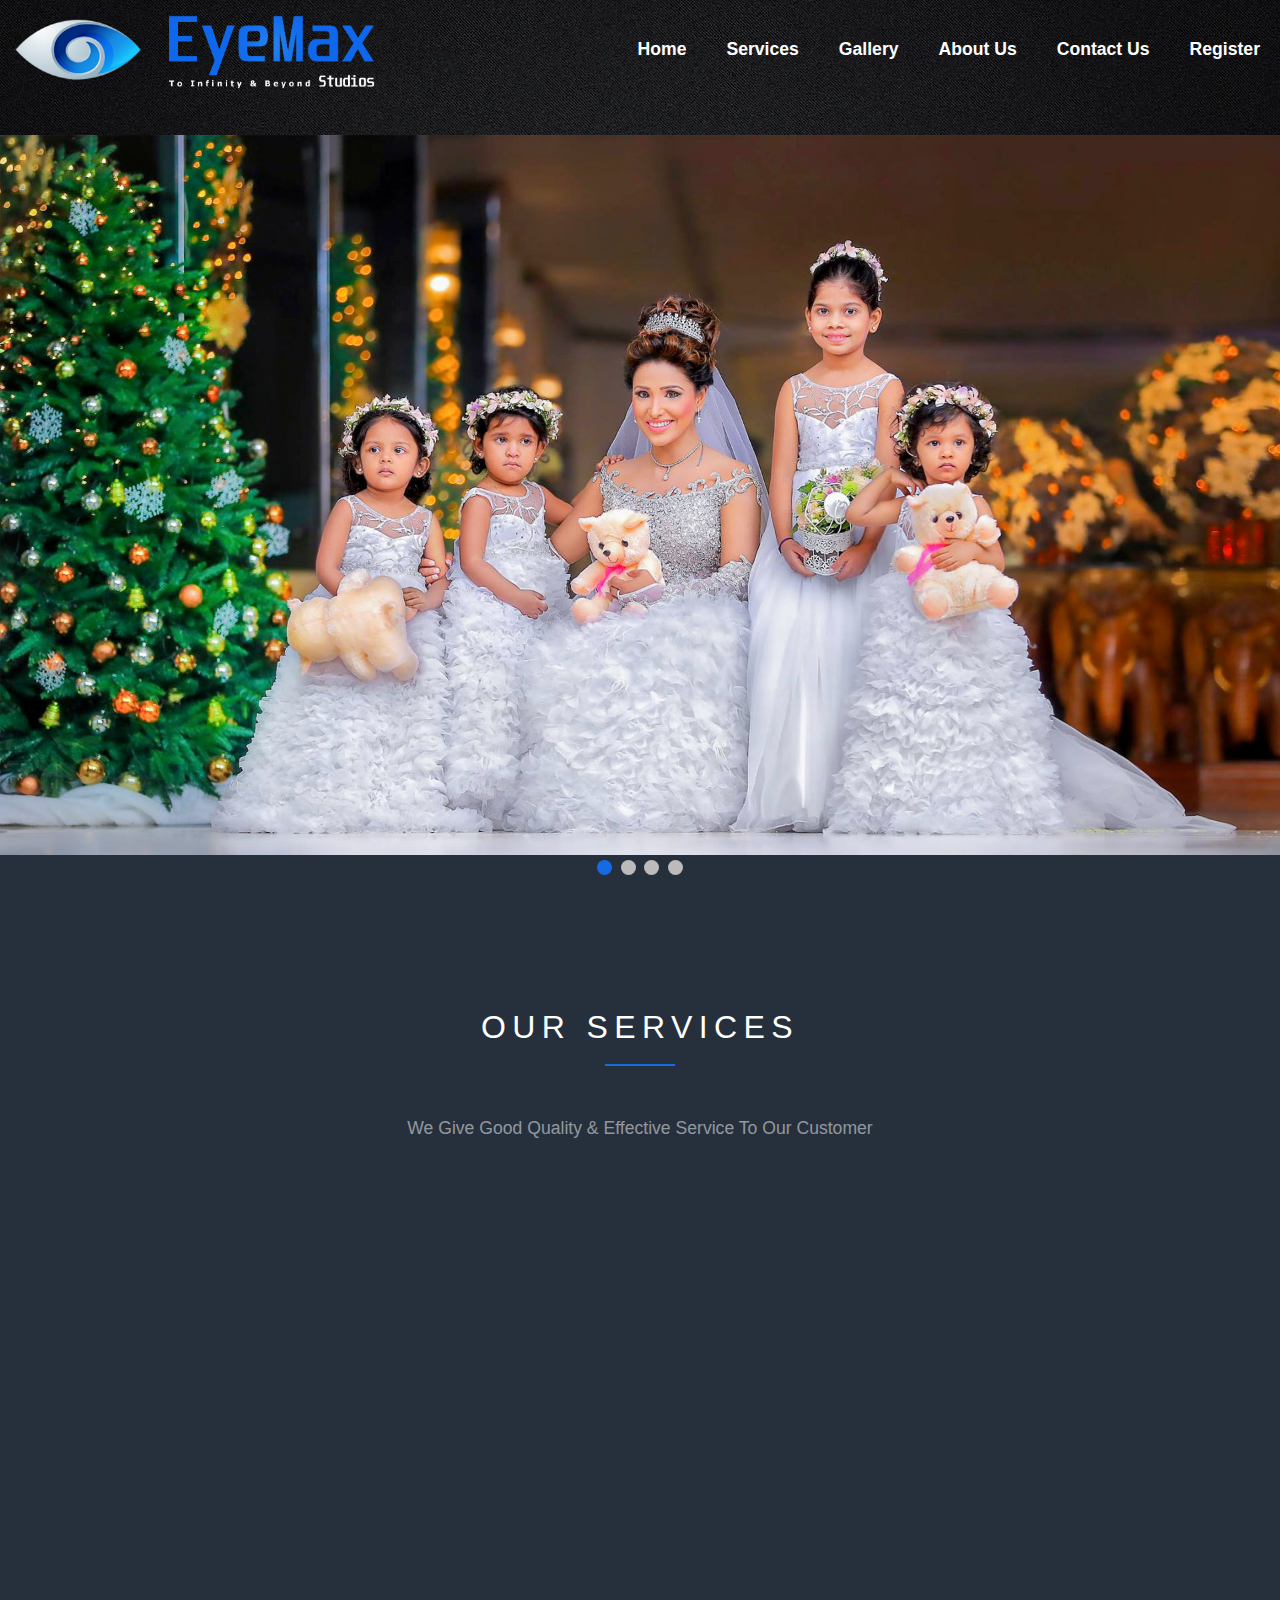
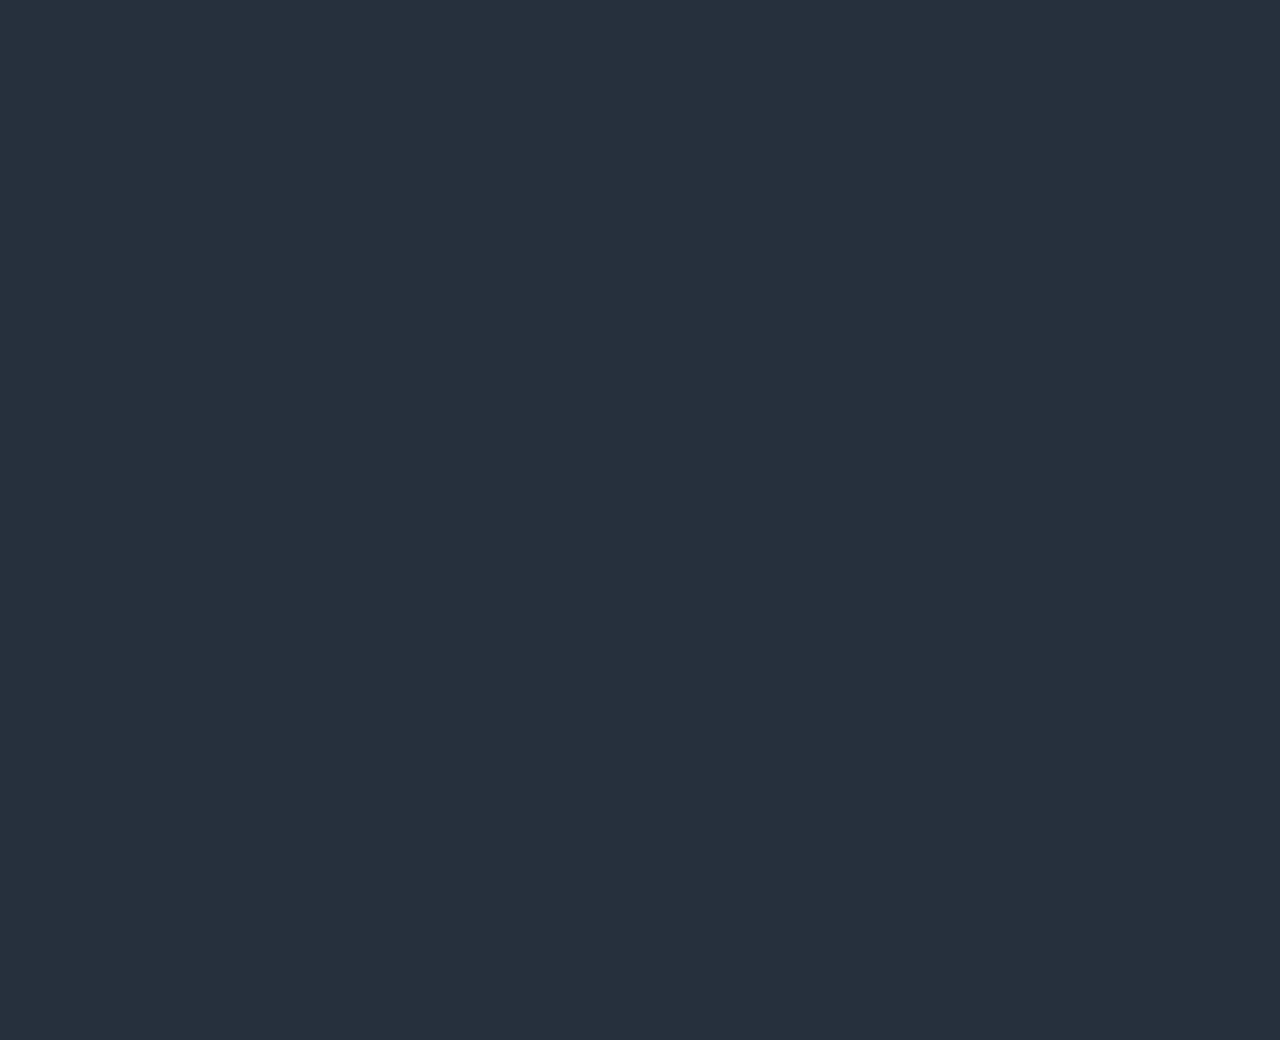
<file: index.html>
<!DOCTYPE html>
<html>
  <head>
    <title>EyeMax Studios</title>
    <link rel="icon" href="images\icon.ico" sizes="128x128">

    <link rel="stylesheet" href="fonts/icomoon/style_font.css">

    <link rel="stylesheet" href="css/bootstrap.min.css">
    
    <link rel="stylesheet" href="css/aos.css">

    <link rel="stylesheet" href="css/style.css">
    
  </head>
  <body>


   <div id="home">
   <div id="body1">
    <header>
    <div class="logo">
      <a href="index.html"><img src="images/logo.png" width=30% height=12% alt="logo" title="EyeMax Studios"></a>
    </div>
    <div class="nav-bar">
      <nav>
        <ul>
          <li class="txtblue"><a href="index.html">Home</a></li>
          <li id="scroll" class="txtblue"><a href="#services">Services</a></li>
          <li class="txtblue"><a href="Gallery.html">Gallery</a></li>
          <li class="txtblue"><a href="About Us.html">About Us</a></li>
          <li class="txtblue"><a href="About Us.html#contactus">Contact Us</a></li>
          <li class="txtgreen"><a href="Register.html">Register</a></li>
        </ul>
      </nav>
    </div>
  </header>
</div> 
</div> 


  <!--<div id="body1">
        <div id="home">
    	   <a href="file:..//EyeMax%20Studios/index.html"><img align="left" src="..\\EyeMax Studios\images\logo.png" width=30% height=12%></a>
  <br>
		<ul id="ul1">
		   <li id="txtgreen" style="float:right" class="li1">
		     <a  href="file:..//EyeMax%20Studios/Register.html">
		      <font class="icon"><b>Register</b></font></a></li>

 		   <li id="txtblue" style="float:right" class="li1">
 		   	 <a href="file:..//EyeMax%20Studios/About%20Us.html">
 		   	  <font class="icon"><b>Contact Us</b></font></a></li>

 		   <li id="txtblue" style="float:right" class="li1">
 		   	 <a href="file:..//EyeMax%20Studios/About%20Us.html">
 		   	  <font class="icon"><b>About Us</b></font></a></li>

 		   <li id="txtblue" style="float:right" class="li1">
 		   	 <a href="file:..//EyeMax%20Studios/Gallery.html">
 		   	  <font class="icon"><b>Gallery</b></font></a></li>

 		   <li id="txtblue" style="float:right" class="li1">
 		   	 <a href="#services">
 		   	  <font class="icon"><b>Services</b></font></a></li>

 		   <li id="txtblue" class="li1" style="float:right"> class="active li1 
 		   	 <a href="file:..//EyeMax%20Studios/index.html">
 		   	  <font class="icon"><b>Home</b></font></a></li> 
	    </ul>
	   </div>

     <div data-aos="fade">
      <img class="mySlides" src="..\\EyeMax Studios\images\1.jpg" style="width:100%;height:80%">
        <img class="mySlides" src="..\\EyeMax Studios\images\2.jpg" style="width:100%;height:80%">
        <img class="mySlides" src="..\\EyeMax Studios\images\3.jpg" style="width:100%;height:80%">
        <img class="mySlides" src="..\\EyeMax Studios\images\4.jpg" style="width:100%;height:80%">
    </div>
  </div>-->


<div data-aos="fade">
    <div class="slideshow-container">

     <div class="mySlides fadesl">
       <img src="images\1.jpg" style="width:100%">
     </div>

     <div class="mySlides fadesl">
       <img src="images\2.jpg" style="width:100%">
     </div>

     <div class="mySlides fadesl">
       <img src="images\3.jpg" style="width:100%">
     </div>

     <div class="mySlides fadesl">
       <img src="images\4.jpg" style="width:100%">
     </div>
   </div>
   <div style="text-align:center">
     <span class="dot"></span> 
     <span class="dot"></span> 
     <span class="dot"></span> 
     <span class="dot"></span>
   </div>
</div>
	   


    <div class="site-mobile-menu">
      <div class="site-mobile-menu-header">
        <div class="site-mobile-menu-close mt-3">
          <span class="icon-close2 js-menu-toggle"></span>
        </div>
      </div>
      <div class="site-mobile-menu-body"></div>
    </div> <!-- .site-mobile-menu -->
    
    
  

    <div class="site-section" id="services">
      <div class="container">
        <div class="row">
          <div class="site-section-heading text-center mb-5 w-border col-md-6 mx-auto">
            <h2 class="mb-5">Our Services</h2>
            <p>We Give Good Quality & Effective Service To Our Customer</p>
          </div>
        </div>
        <div class="row">
          <div class="col-md-6 col-lg-3" data-aos="fade-up" data-aos-delay="100">
            <a href="About Us.html#contactus" class="unit-9">
              <div class="image" style="background-image: url('images/s1.jpg');"></div>
              <div class="unit-9-content">
                <h2>Wedding</h2>
                
              </div>
            </a>
          </div>

          <div class="col-md-6 col-lg-3" data-aos="fade-up" data-aos-delay="200">
            <a href="About Us.html#contactus" class="unit-9">
              <div class="image" style="background-image: url('images/s2.jpg');"></div>
              <div class="unit-9-content">
                <h2>Pre Shoot</h2>
                
              </div>
            </a>
          </div>
          <div class="col-md-6 col-lg-3" data-aos="fade-up" data-aos-delay="300">
            <a href="About Us.html#contactus" class="unit-9">
              <div class="image" style="background-image: url('images/s3.jpg');"></div>
              <div class="unit-9-content">
                <h2>Birthday</h2>
                
              </div>
            </a>
          </div>
          <div class="col-md-6 col-lg-3" data-aos="fade-up" data-aos-delay="400">
            <a href="About Us.html#contactus" class="unit-9">
              <div class="image" style="background-image: url('images/s4.jpg');"></div>
              <div class="unit-9-content">
                <h2>All Kind of Events</h2>
                
              </div>
            </a>
          </div>
        </div>
      </div>
    </div>

    

    
    
    

    
    
<div>
    <div class="bg-primary" data-aos="fade">
      <div class="container">
        <div class="row" style="height:15px">
        </div>
      </div>
    </div>

    <footer class="site-footer" data-aos="fade-up" data-aos-delay="400">
      <div class="container">
        <div class="row">
          <div class="col-lg-4">
            <div class="mb-5">
              <h3 class="footer-heading mb-4">About EyeMax Studios</h3>
              <p align="justify">EyeMax Studios lets people discover and enjoy the greatest selection of
                    Photography, Videography from the most diverse creator community on earth.
                    Since launching in 2013, the platform has become renowned for its unique
                    content and features.</p>
            </div>
            <div class="mb-5">
              <h3 class="footer-heading mb-4">Subscribe</h3>
              <form action="#" method="post" class="site-block-subscribe">
                <div class="input-group mb-3">
                  <input type="text" class="form-control border-secondary text-white bg-transparent" placeholder="Enter your email"
                    aria-label="Enter Email" aria-describedby="button-addon2">
                  <div class="input-group-append">
                    <button class="btn btn-primary rounded-top-right-0" type="button" id="button-addon2">Subscribe</button>
                  </div>
                </div>
              </form>
            </div>
          </div>
          <div class="col-lg-4 mb-5 mb-lg-0">
            <div class="row mb-5">
              <div class="col-md-12">
                <h3 class="footer-heading mb-4">Navigations</h3>
              </div>
              <div class="col-md-6 col-lg-6">
                <ul class="list-unstyled">
                  <li id="scroll"><a href="#home">Home</a></li>
                  <li id="scroll"><a href="#services">Services</a></li>
                  <li><a href="Gallery.html">Gallery</a></li>
                  <li><a href="About Us.html">About Us</a></li>
                </ul>
              </div>
              <div class="col-md-6 col-lg-6">
                <ul class="list-unstyled">
                  <li><a href="About Us.html#contactus">Contact Us</a></li>
                  <li><a href="Register.html">Register</a></li>
                </ul>
              </div>
            </div>

            <div class="row">
              <div class="col-md-12">
              <h3 class="footer-heading mb-4">Follow Us</h3>
              <div>
                <a href="#" class="pl-0 pr-3"><span class="icon-facebook"></span></a>
                <a href="#" class="pl-3 pr-3"><span class="icon-twitter"></span></a>
                <a href="#" class="pl-3 pr-3"><span class="icon-instagram"></span></a>
                <a href="#" class="pl-3 pr-3"><span class="icon-linkedin"></span></a>
              </div>
              </div>
            </div>

          </div>

          <div class="col-lg-4 mb-5 mb-lg-0">
            <div class="mb-5">
              <h3 class="footer-heading mb-4">Watch on YOUTUBE</h3>

              <div class="block-16">
                <figure>
                  <a href="https://www.youtube.com/channel/UCw8WTipJug5b7TIMrKk8mSg">
                  <img src="images/img_1.jpg" alt="Image placeholder" class="img-fluid rounded">
                  <a href="https://www.youtube.com/channel/UCw8WTipJug5b7TIMrKk8mSg" class="play-button"><span class="icon-play"></span></a></a>
                </figure>
              </div>

            </div>

            

          </div>
          
        </div>
      </div>
    </footer>

  </div>

  <script src="js/aos.js"></script>
  <script src="js/main.js"></script>
  
  <script src="https://cdnjs.cloudflare.com/ajax/libs/jquery/2.1.3/jquery.min.js"></script> 
  
  <script>
    // smooth scrolling
    $(document).ready(function(){
      // Add smooth scrolling to all links
      $("#scroll a").on('click', function(event) {

      // Make sure this.hash has a value before overriding default behavior
      if (this.hash !== "") {
        // Prevent default anchor click behavior
        event.preventDefault();

        // Store hash
        var hash = this.hash;

        // Using jQuery's animate() method to add smooth page scroll
        // The optional number (800) specifies the number of milliseconds it takes to scroll to the specified area
        $('html, body').animate({
        scrollTop: $(hash).offset().top
        }, 800, function(){
       
        // Add hash (#) to URL when done scrolling (default click behavior)
        window.location.hash = hash;
        });
      } // End if
      });
    });
  </script>


  <script>
     var slideIndex = 0;
     showSlides();

     function showSlides() {
     var i;
     var slides = document.getElementsByClassName("mySlides");
     var dots = document.getElementsByClassName("dot");
     for (i = 0; i < slides.length; i++) {
       slides[i].style.display = "none";  
       }
     slideIndex++;
      if (slideIndex > slides.length) {slideIndex = 1}    
      for (i = 0; i < dots.length; i++) {
       dots[i].className = dots[i].className.replace(" actives", "");
       }
      slides[slideIndex-1].style.display = "block";  
      dots[slideIndex-1].className += " actives";
      setTimeout(showSlides, 5000); // Change image every 5 seconds
     }
</script>
  
  <!--<script>
        //image slider time set every 5 seconds
        setInterval(myMethod, 5000);
        function myMethod() {
            plusDivs(1);
        }

        var slideIndex = 1;
        showDivs(slideIndex);

        function plusDivs(n) {
            showDivs(slideIndex += n);
        }

        function showDivs(n) {
            var i;
            var x = document.getElementsByClassName("mySlides");
            if (n > x.length) {
                slideIndex = 1;
            }
            if (n < 1) {
                slideIndex = x.length;
            }
            for (i = 0; i < x.length; i++) {
                x[i].style.display = "none";
            }
            x[slideIndex - 1].style.display = "block";
        }
      </script>-->
    
  </body>
</html>
</file>
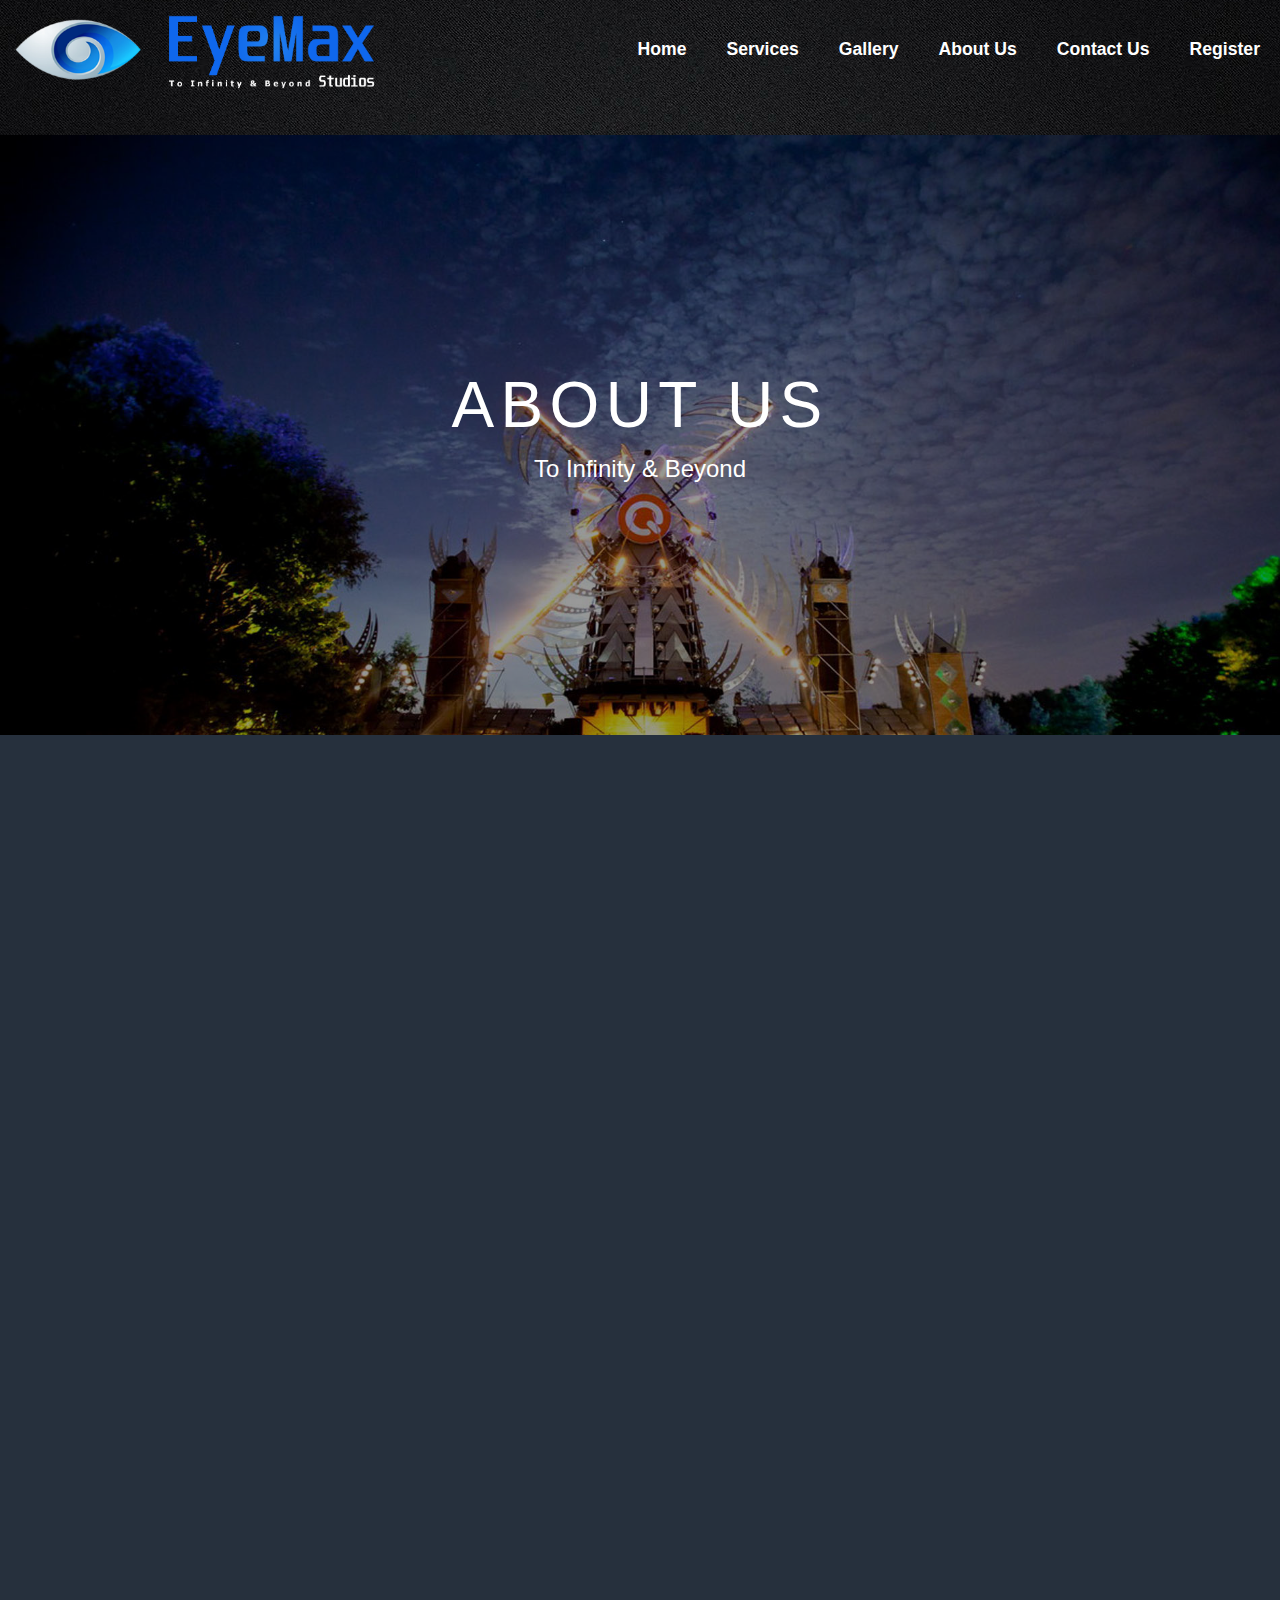
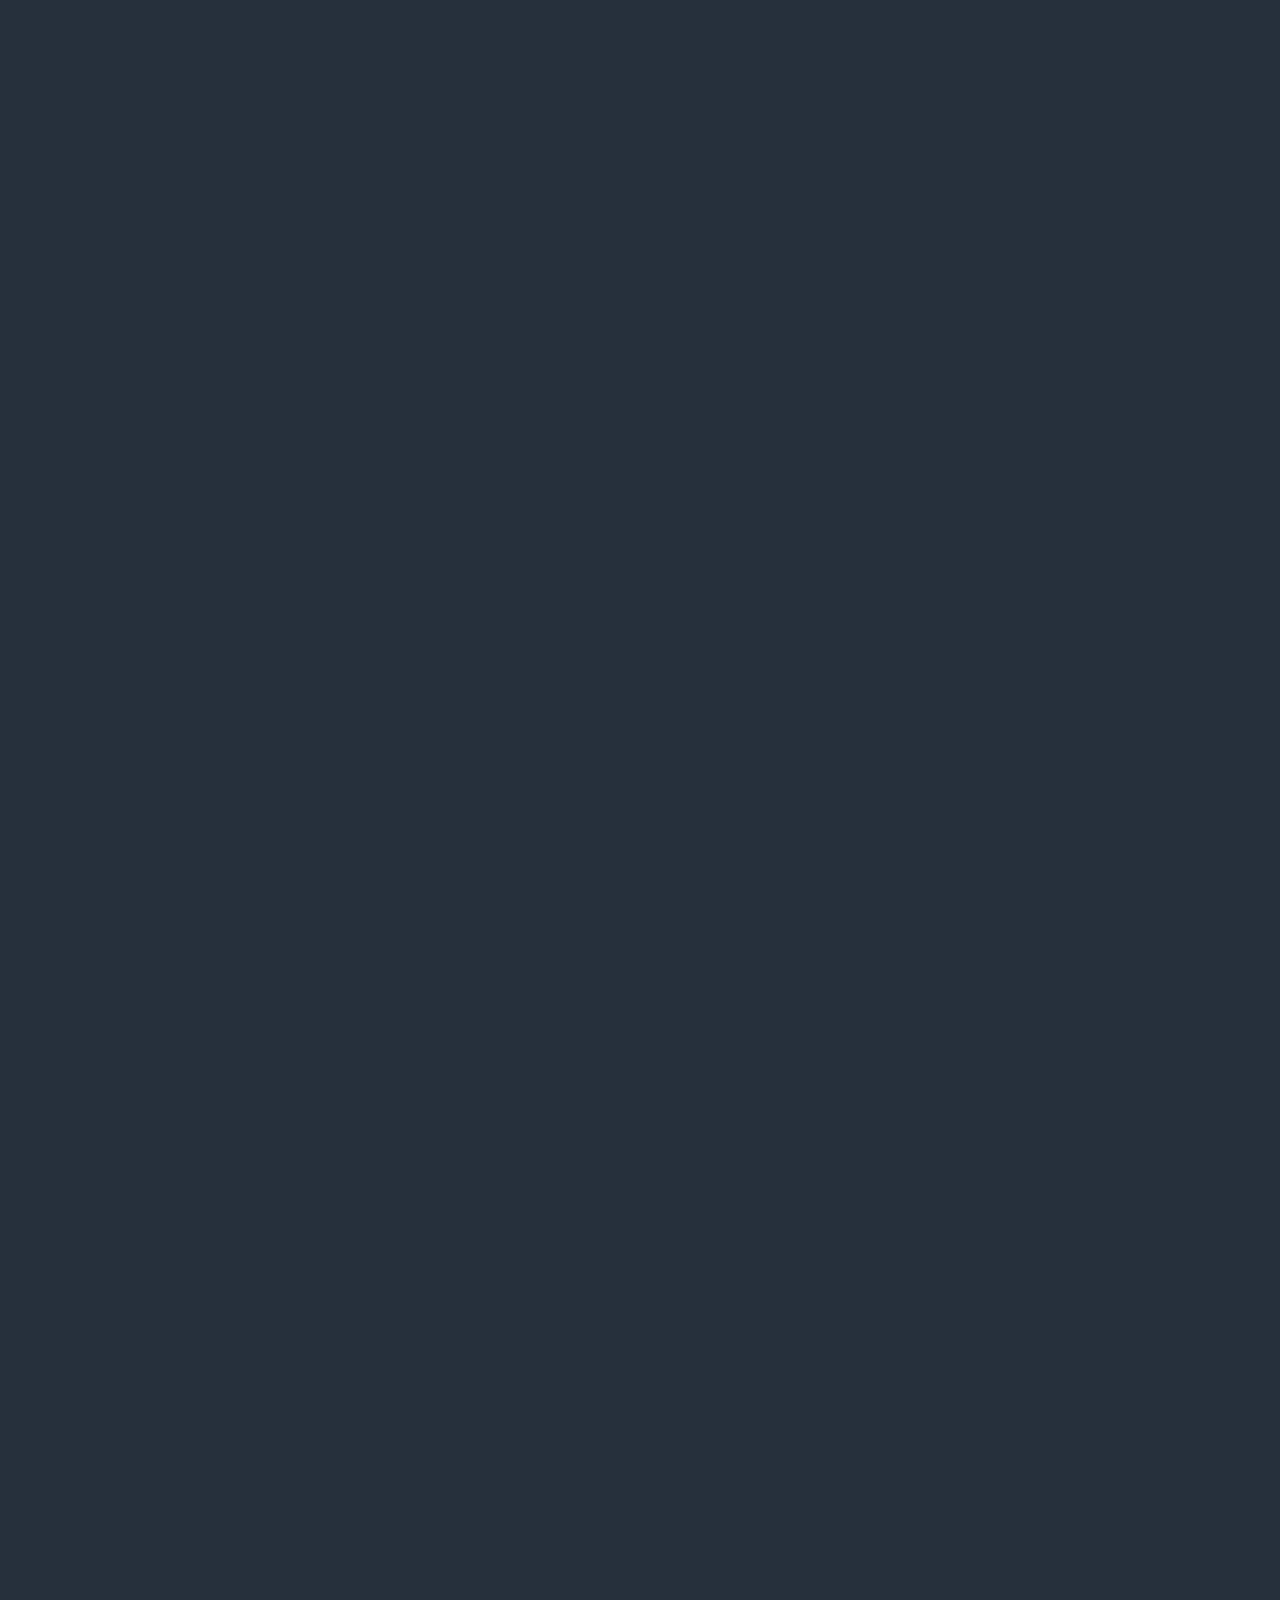
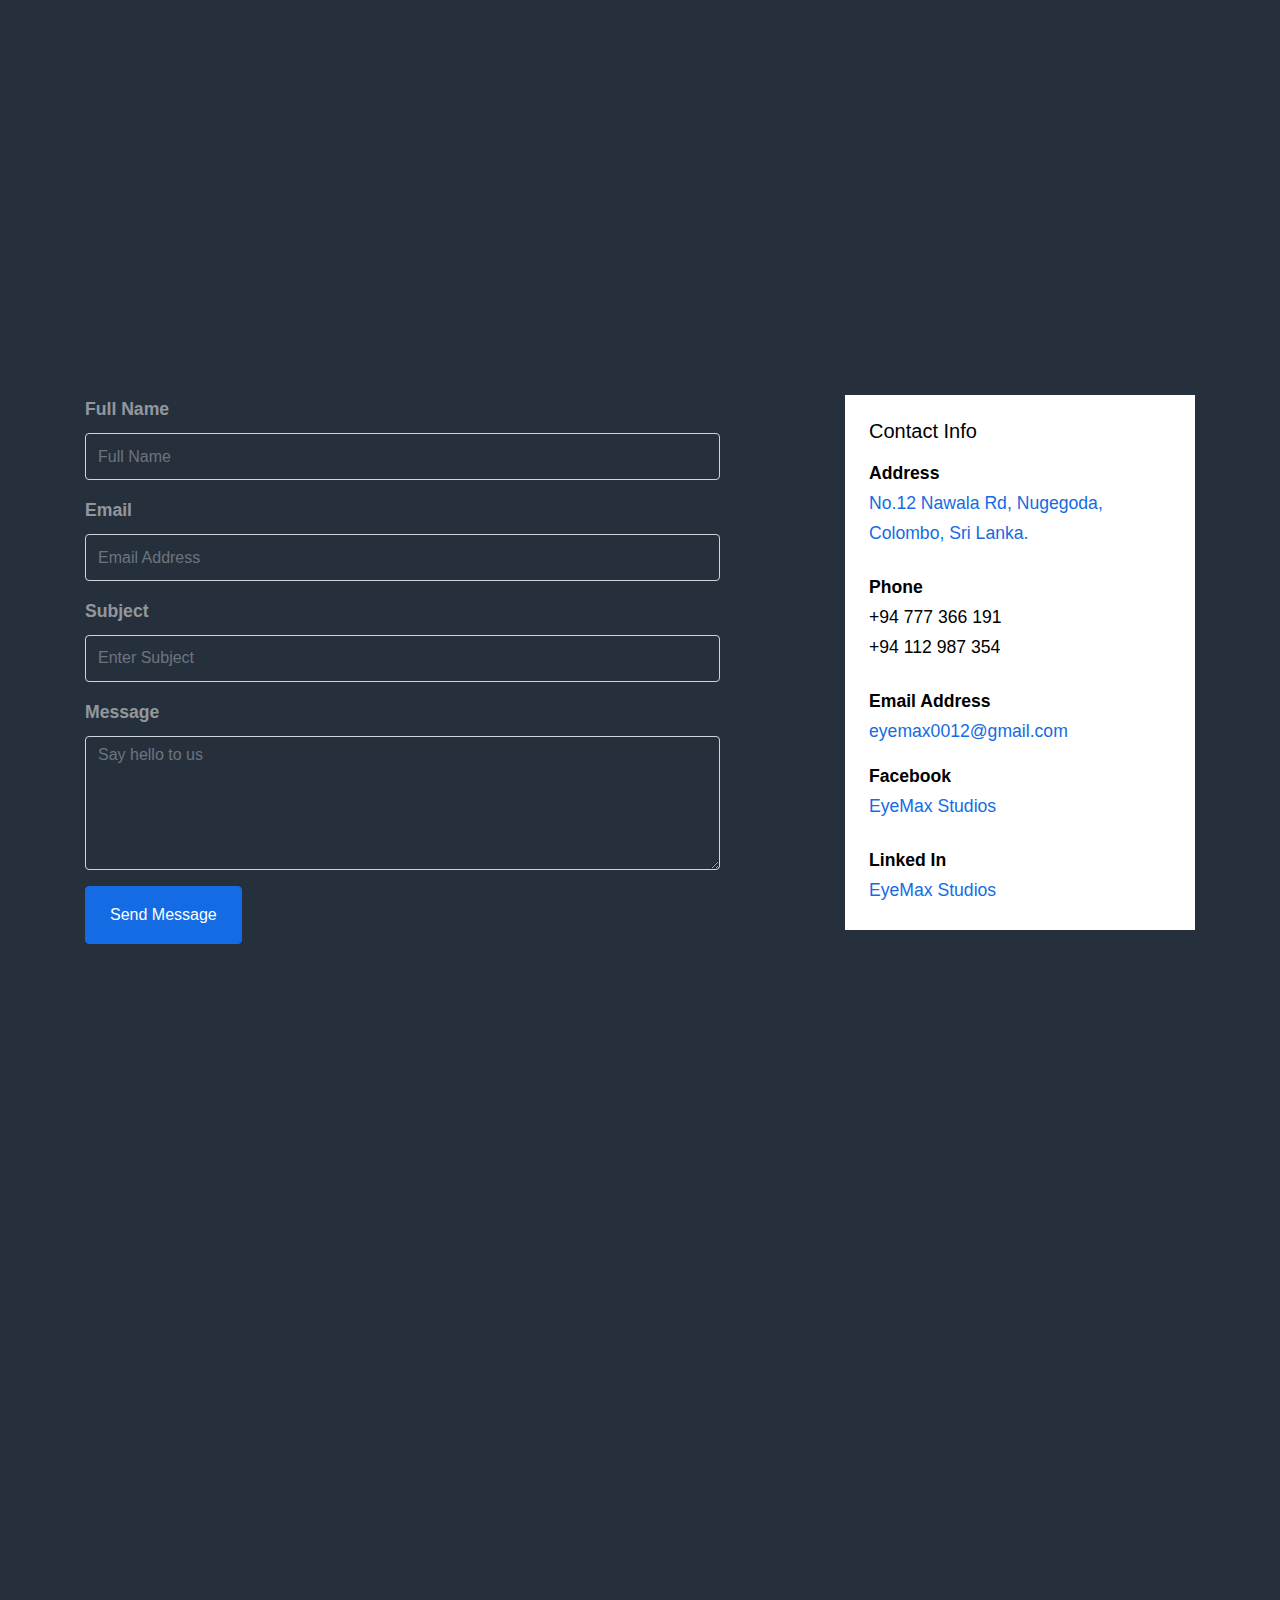
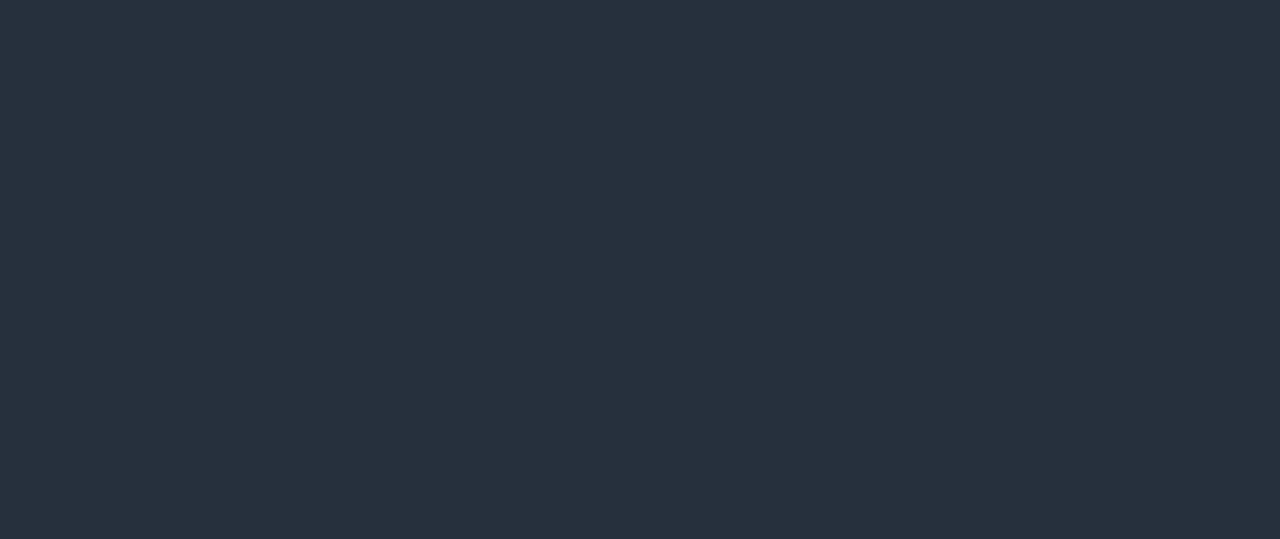
<file: About Us.html>
<!DOCTYPE html>
<html>
  <head>
    <title>EyeMax Studios</title>
    <link rel="icon" href="images/icon.ico" sizes="128x128">

  <link rel="stylesheet" href="fonts/icomoon/style_font.css">
  <link rel="stylesheet" href="css/bootstrap.min.css">
  <link rel="stylesheet" href="css/magnific-popup.css">
  <link rel="stylesheet" href="css/jquery-ui.css">
  <link rel="stylesheet" href="css/owl.carousel.min.css">
  <link rel="stylesheet" href="css/owl.theme.default.min.css">
  <link rel="stylesheet" href="css/bootstrap-datepicker.css">
  <link rel="stylesheet" href="css/mediaelementplayer.css">
  <link rel="stylesheet" href="css/animate.css">
  <link rel="stylesheet" href="fonts/flaticon/font/flaticon.css">
  <link rel="stylesheet" href="css/fl-bigmug-line.css">


  <link rel="stylesheet" href="css/aos.css">

  <link rel="stylesheet" href="css/style.css">

    
  </head>
  <body>
<div id="aboutus">
<div id="body1">
  	<header>
		<div class="logo">
			<a href="index.html"><img src="images/logo.png" width=30% height=12% alt="logo" title="EyeMax Studios"></a>
		</div>
		<div class="nav-bar">
			<nav>
				<ul>
					<li class="txtblue"><a href="index.html">Home</a></li>
					<li class="txtblue"><a href="index.html#services">Services</a></li>
					<li class="txtblue"><a href="Gallery.html">Gallery</a></li>
					<li class="txtblue"><a href="About Us.html">About Us</a></li>
					<li id="scroll" class="txtblue"><a href="#contactus">Contact Us</a></li>
					<li class="txtgreen"><a href="Register.html">Register</a></li>
				</ul>
			</nav>
		</div>
	</header>
</div>
</div>
<!--
  <div id="body1">
    <div>
         <a href="file:..//EyeMax%20Studios/index.html"><img align="left" src="..//EyeMax Studios/images/logo.png" width=30% height=12%></a>
       </div>
  <br>
    <ul id="ul1">
       <li id="txtgreen" style="float:right" class="li1">
         <a  href="file:..//EyeMax%20Studios/Register.html">
          <font class="icon"><b>Register</b></font></a></li>

       <li id="txtblue" style="float:right" class="li1">
         <a href="#contactus">
          <font class="icon"><b>Contact Us</b></font></a></li>

       <li id="txtblue" style="float:right" class="li1">
         <a href="file:..//EyeMax%20Studios/About%20Us.html">
          <font class="icon"><b>About Us</b></font></a></li>

       <li id="txtblue" style="float:right" class="li1">
         <a href="file:..//EyeMax%20Studios/Gallery.html">
          <font class="icon"><b>Gallery</b></font></a></li>

       <li id="txtblue" style="float:right" class="li1">
         <a href="file:..//EyeMax%20Studios/index.html">
          <font class="icon"><b>Services</b></font></a></li>

       <li id="txtblue" class="li1" style="float:right">                 class="active li1 
         <a href="file:..//EyeMax%20Studios/index.html">
          <font class="icon"><b>Home</b></font></a></li> 
      </ul>
  </div> 

-->



  <div class="site-mobile-menu">
    <div class="site-mobile-menu-header">
      <div class="site-mobile-menu-close mt-3">
        <span class="icon-close2 js-menu-toggle"></span>
      </div>
    </div>
    <div class="site-mobile-menu-body"></div>
  </div> <!-- .site-mobile-menu -->

  <div class="site-blocks-cover inner-page-cover overlay" style="background-image: url('images/ab1.jpg');"
    data-aos="fade" data-stellar-background-ratio="0.5" data-aos="fade" data-aos="fade">
    <div class="container">
      <div class="row align-items-center justify-content-center">
        <div class="col-md-7 text-center" data-aos="fade-up" data-aos-delay="400">
  
          <h1 class="text-white">About Us</h1>
          <p>To Infinity & Beyond</p>
        </div>
      </div>
    </div>
  </div>

  <div class="site-section">
    <div class="container">
      <div class="row align-items-center">
        <div class="col-lg-5 ml-auto order-lg-2 mb-5" data-aos="fade-up" data-aos-delay="200">
          <img src="images/img_1ab.jpg" alt="Image" class="img-fluid">
        </div>
        <div class="col-lg-6 order-lg-1" data-aos="fade-up" data-aos-delay="100">
          <div class="site-section-heading text-left mb-5 w-border">
            <h2>EyeMax Studios</h2>
          
          <p class="lead"  align="justify">EyeMax Studios lets people discover and enjoy the greatest selection of
                    Photography, Videography from the most diverse creator community on earth.
                    Since launching in 2013, the platform has become renowned for its unique
                    content and features.</p>
          </div>    

          <div class="site-section-heading text-left mb-5 w-border">
            <h2>Our Mission</h2>
          
          <p class="lead"  align="justify">To deliver work that goes above and beyond.</p>
          </div>     

          <div class="site-section-heading text-left mb-5 w-border">
            <h2>Our Vision</h2>
          
          <p class="lead"  align="justify">We create digital experiences that make a difference</p> 
          </div>                  
          
        </div>
  
      </div>
    </div>
  </div>

  <div class="site-section">
    <div class="container" data-aos="fade-up">
      <div class="row">
        <div class="site-section-heading text-center mb-5 w-border col-md-6 mx-auto">
          <h2 class="mb-5">Our Crew</h2>
          <p>We Work For Your Dream</p>
        </div>
      </div>
      <div class="row">
        <div class="col-md-6 col-lg-4 mb-5 mb-lg-5">
          <div class="team-member">
  
            <img src="images/p1.jpg" alt="Image" class="img-fluid">
  
            <div class="text">
  
              <h2 class="mb-2 font-weight-light h4">Umesh Pramuditha</h2>
              <span class="d-block mb-2 text-white-opacity-05">Designer/Editor</span>
              
              <p>
                <a href="#" class="text-white p-2"><span class="icon-facebook"></span></a>
                <a href="#" class="text-white p-2"><span class="icon-instagram"></span></a>
                <a href="#" class="text-white p-2"><span class="icon-linkedin"></span></a>
              </p>
            </div>
  
          </div>
        </div>
  
        <div class="col-md-6 col-lg-4 mb-5 mb-lg-5">
          <div class="team-member">
  
            <img src="images/p2.jpg" alt="Image" class="img-fluid">
  
            <div class="text">
  
              <h2 class="mb-2 font-weight-light h4">Bhashura Perera</h2>
              <span class="d-block mb-2 text-white-opacity-05">Editor/Photographer</span>
             
              <p>
                <a href="#" class="text-white p-2"><span class="icon-facebook"></span></a>
                <a href="#" class="text-white p-2"><span class="icon-instagram"></span></a>
                <a href="#" class="text-white p-2"><span class="icon-linkedin"></span></a>
              </p>
            </div>
  
          </div>
        </div>
  
        <div class="col-md-6 col-lg-4 mb-5 mb-lg-5">
          <div class="team-member">
  
            <img src="images/p3.jpg" alt="Image" class="img-fluid">
  
            <div class="text">
  
              <h2 class="mb-2 font-weight-light h4">Vimukthi Dhananjaya</h2>
              <span class="d-block mb-2 text-white-opacity-05">Creative Director</span>
              
              <p>
                <a href="#" class="text-white p-2"><span class="icon-facebook"></span></a>
                <a href="#" class="text-white p-2"><span class="icon-instagram"></span></a>
                <a href="#" class="text-white p-2"><span class="icon-linkedin"></span></a>
              </p>
            </div>
  
          </div>
        </div>
  
        <div class="col-md-6 col-lg-4 mb-5 mb-lg-5">
          <div class="team-member">
  
            <img src="images/p4.jpg" alt="Image" class="img-fluid">
  
            <div class="text">
  
              <h2 class="mb-2 font-weight-light h4">Nilan Dhanushka</h2>
              <span class="d-block mb-2 text-white-opacity-05">Photographer</span>
              
              <p>
                <a href="#" class="text-white p-2"><span class="icon-facebook"></span></a>
                <a href="#" class="text-white p-2"><span class="icon-instagram"></span></a>
                <a href="#" class="text-white p-2"><span class="icon-linkedin"></span></a>
              </p>
            </div>
  
          </div>
        </div>
  
        <div class="col-md-6 col-lg-4 mb-5 mb-lg-5">
          <div class="team-member">
  
            <img src="images/p5.jpg" alt="Image" class="img-fluid">
  
            <div class="text">
  
              <h2 class="mb-2 font-weight-light h4">Sajana Shevida</h2>
              <span class="d-block mb-2 text-white-opacity-05">Photographer</span>
           
              <p>
                <a href="#" class="text-white p-2"><span class="icon-facebook"></span></a>
                <a href="#" class="text-white p-2"><span class="icon-instagram"></span></a>
                <a href="#" class="text-white p-2"><span class="icon-linkedin"></span></a>
              </p>
            </div>
  
          </div>
        </div>
  
        <div class="col-md-6 col-lg-4 mb-5 mb-lg-5">
          <div class="team-member">
  
            <img src="images/p6.jpg" alt="Image" class="img-fluid">
  
            <div class="text">
  
              <h2 class="mb-2 font-weight-light h4">Kavish Manjitha</h2>
              <span class="d-block mb-2 text-white-opacity-05">Creative Director</span>
              
              <p>
                <a href="#" class="text-white p-2"><span class="icon-facebook"></span></a>
                <a href="#" class="text-white p-2"><span class="icon-instagram"></span></a>
                <a href="#" class="text-white p-2"><span class="icon-linkedin"></span></a>
              </p>
            </div>
  
          </div>
        </div>
  
  
      </div>
    </div>
  </div>

  <div class="site-blocks-cover inner-page-cover overlay" style="background-image: url('images/con1.jpg');"
    data-aos="fade" data-stellar-background-ratio="0.5" data-aos="fade" id="contactus">
    <div class="container">
      <div class="row align-items-center justify-content-center">
        <div class="col-md-7 text-center" data-aos="fade-up" data-aos-delay="300">
  
          <h1 class="text-white">Contact Us</h1>
          <p>To Infinity & Beyond</p>
        </div>
      </div>
    </div>
  </div>

<div class="site-section">
    <div class="container">
      <div class="row">
  
        <div class="col-md-12 col-lg-7 mb-5">
  
  
  
          <form action="#" class="contact-form">
  
            <div class="row form-group">
              <div class="col-md-12 mb-3 mb-md-0">
                <label class="font-weight-bold" for="fullname">Full Name</label>
                <input type="text" id="fullname" class="form-control" placeholder="Full Name">
              </div>
            </div>
            <div class="row form-group">
              <div class="col-md-12">
                <label class="font-weight-bold" for="email">Email</label>
                <input type="email" id="email" class="form-control" placeholder="Email Address">
              </div>
            </div>
            <div class="row form-group">
              <div class="col-md-12">
                <label class="font-weight-bold" for="email">Subject</label>
                <input type="text" id="subject" class="form-control" placeholder="Enter Subject">
              </div>
            </div>
  
  
            <div class="row form-group">
              <div class="col-md-12">
                <label class="font-weight-bold" for="message">Message</label>
                <textarea name="message" id="message" cols="30" rows="5" class="form-control" placeholder="Say hello to us"></textarea>
              </div>
            </div>
  
            <div class="row form-group">
              <div class="col-md-12">
                <input type="submit" value="Send Message" class="btn btn-primary py-3 px-4">
              </div>
            </div>
  
  
          </form>
        </div>
  
        <div class="col-lg-4 ml-auto">
          <div class="p-4 mb-3 bg-white">
            <h3 class="h5 text-black mb-3">Contact Info</h3>
            <p class="mb-0 font-weight-bold text-black">Address</p>
            <p class="mb-4 text-black"><a href="">No.12 Nawala Rd, Nugegoda, Colombo, Sri Lanka.</p></a>
  
            <p class="mb-0 font-weight-bold text-black">Phone</p>
            <p class="mb-4"><font color="black">+94 777 366 191<br>+94 112 987 354</font></p>
  
            <p class="mb-0 font-weight-bold text-black">Email Address</p>
            <p class="mb-0"><a href="#">eyemax0012@gmail.com</a></p>
            <h3 class="h5 text-black mb-3"></h3>
            <p class="mb-0 font-weight-bold text-black">Facebook</p>
            <p class="mb-4"><a href="#">EyeMax Studios</a></p>
  
            <p class="mb-0 font-weight-bold text-black">Linked In</p>
            <p class="mb-0"><a href="#">EyeMax Studios</a></p>
  
          </div>
  
         
        </div>
      </div>
    </div>
  </div>
  
  

  <div class="bg-primary" data-aos="fade">
      <div class="container">
        <div class="row" style="height:15px"> 
        </div>
      </div>
    </div>

    <footer class="site-footer" data-aos="fade-up" data-aos-delay="400">
      <div class="container">
        <div class="row">
          <div class="col-lg-4">
            <div class="mb-5">
              <h3 class="footer-heading mb-4">About EyeMax Studios</h3>
              <p align="justify">EyeMax Studios lets people discover and enjoy the greatest selection of
                    Photography, Videography from the most diverse creator community on earth.
                    Since launching in 2013, the platform has become renowned for its unique
                    content and features.</p>
            </div>
            <div class="mb-5">
              <h3 class="footer-heading mb-4">Subscribe</h3>
              <form action="#" method="post" class="site-block-subscribe">
                <div class="input-group mb-3">
                  <input type="text" class="form-control border-secondary text-white bg-transparent" placeholder="Enter your email"
                    aria-label="Enter Email" aria-describedby="button-addon2">
                  <div class="input-group-append">
                    <button class="btn btn-primary rounded-top-right-0" type="button" id="button-addon2">Subscribe</button>
                  </div>
                </div>
              </form>
            </div>
          </div>
          <div class="col-lg-4 mb-5 mb-lg-0">
            <div class="row mb-5">
              <div class="col-md-12">
                <h3 class="footer-heading mb-4">Navigations</h3>
              </div>
              <div class="col-md-6 col-lg-6">
                <ul class="list-unstyled">
                  <li><a href="index.html">Home</a></li>
                  <li><a href="index.html#services">Services</a></li>
                  <li><a href="Gallery.html">Gallery</a></li>
                  <li id="scroll"><a href="#aboutus">About Us</a></li>
                </ul>
              </div>
              <div class="col-md-6 col-lg-6">
                <ul class="list-unstyled">
                  <li id="scroll"><a href="#contactus">Contact Us</a></li>
                  <li><a href="Register.html">Register</a></li>
                </ul>
              </div>
            </div>

            <div class="row">
               <div class="col-md-12">
                <h3 class="footer-heading mb-4">Follow Us</h3>
              <div>
                <a href="#" class="pl-0 pr-3"><span class="icon-facebook"></span></a>
                <a href="#" class="pl-3 pr-3"><span class="icon-twitter"></span></a>
                <a href="#" class="pl-3 pr-3"><span class="icon-instagram"></span></a>
                <a href="#" class="pl-3 pr-3"><span class="icon-linkedin"></span></a>
              </div>
              </div>
            </div>

          </div>

          <div class="col-lg-4 mb-5 mb-lg-0">
            <div class="mb-5">
              <h3 class="footer-heading mb-4">Watch on YOUTUBE</h3>

              <div class="block-16">
                <figure>
                  <a href="https://www.youtube.com/channel/UCw8WTipJug5b7TIMrKk8mSg">
                  <img src="images/img_1.jpg" alt="Image placeholder" class="img-fluid rounded">
                  <a href="https://www.youtube.com/channel/UCw8WTipJug5b7TIMrKk8mSg" class="play-button"><span class="icon-play"></span></a></a>
                </figure>
              </div>

            </div>

            

          </div>
          
        </div>
      </div>
    </footer>

  </div>

  <script src="js/jquery-3.3.1.min.js"></script>
  <script src="js/jquery-migrate-3.0.1.min.js"></script>
  <script src="js/jquery-ui.js"></script>
  <script src="js/popper.min.js"></script>
  <script src="js/bootstrap.min.js"></script>
  <script src="js/owl.carousel.min.js"></script>
  <script src="js/mediaelement-and-player.min.js"></script>
  <script src="js/jquery.stellar.min.js"></script>
  <script src="js/jquery.countdown.min.js"></script>
  <script src="js/jquery.magnific-popup.min.js"></script>
  <script src="js/bootstrap-datepicker.min.js"></script>
  <script src="js/aos.js"></script>
  <script src="js/circleaudioplayer.js"></script>
  <script src="js/main.js"></script>
  
  <script src="https://cdnjs.cloudflare.com/ajax/libs/jquery/2.1.3/jquery.min.js"></script> 
  
  <script>
    // smooth scrolling
    $(document).ready(function(){
      // Add smooth scrolling to all links
      $("#scroll a").on('click', function(event) {

      // Make sure this.hash has a value before overriding default behavior
      if (this.hash !== "") {
        // Prevent default anchor click behavior
        event.preventDefault();

        // Store hash
        var hash = this.hash;

        // Using jQuery's animate() method to add smooth page scroll
        // The optional number (800) specifies the number of milliseconds it takes to scroll to the specified area
        $('html, body').animate({
        scrollTop: $(hash).offset().top
        }, 800, function(){
       
        // Add hash (#) to URL when done scrolling (default click behavior)
        window.location.hash = hash;
        });
      } // End if
      });
    });
  </script>
  
  
    
  </body>
</html>
</file>
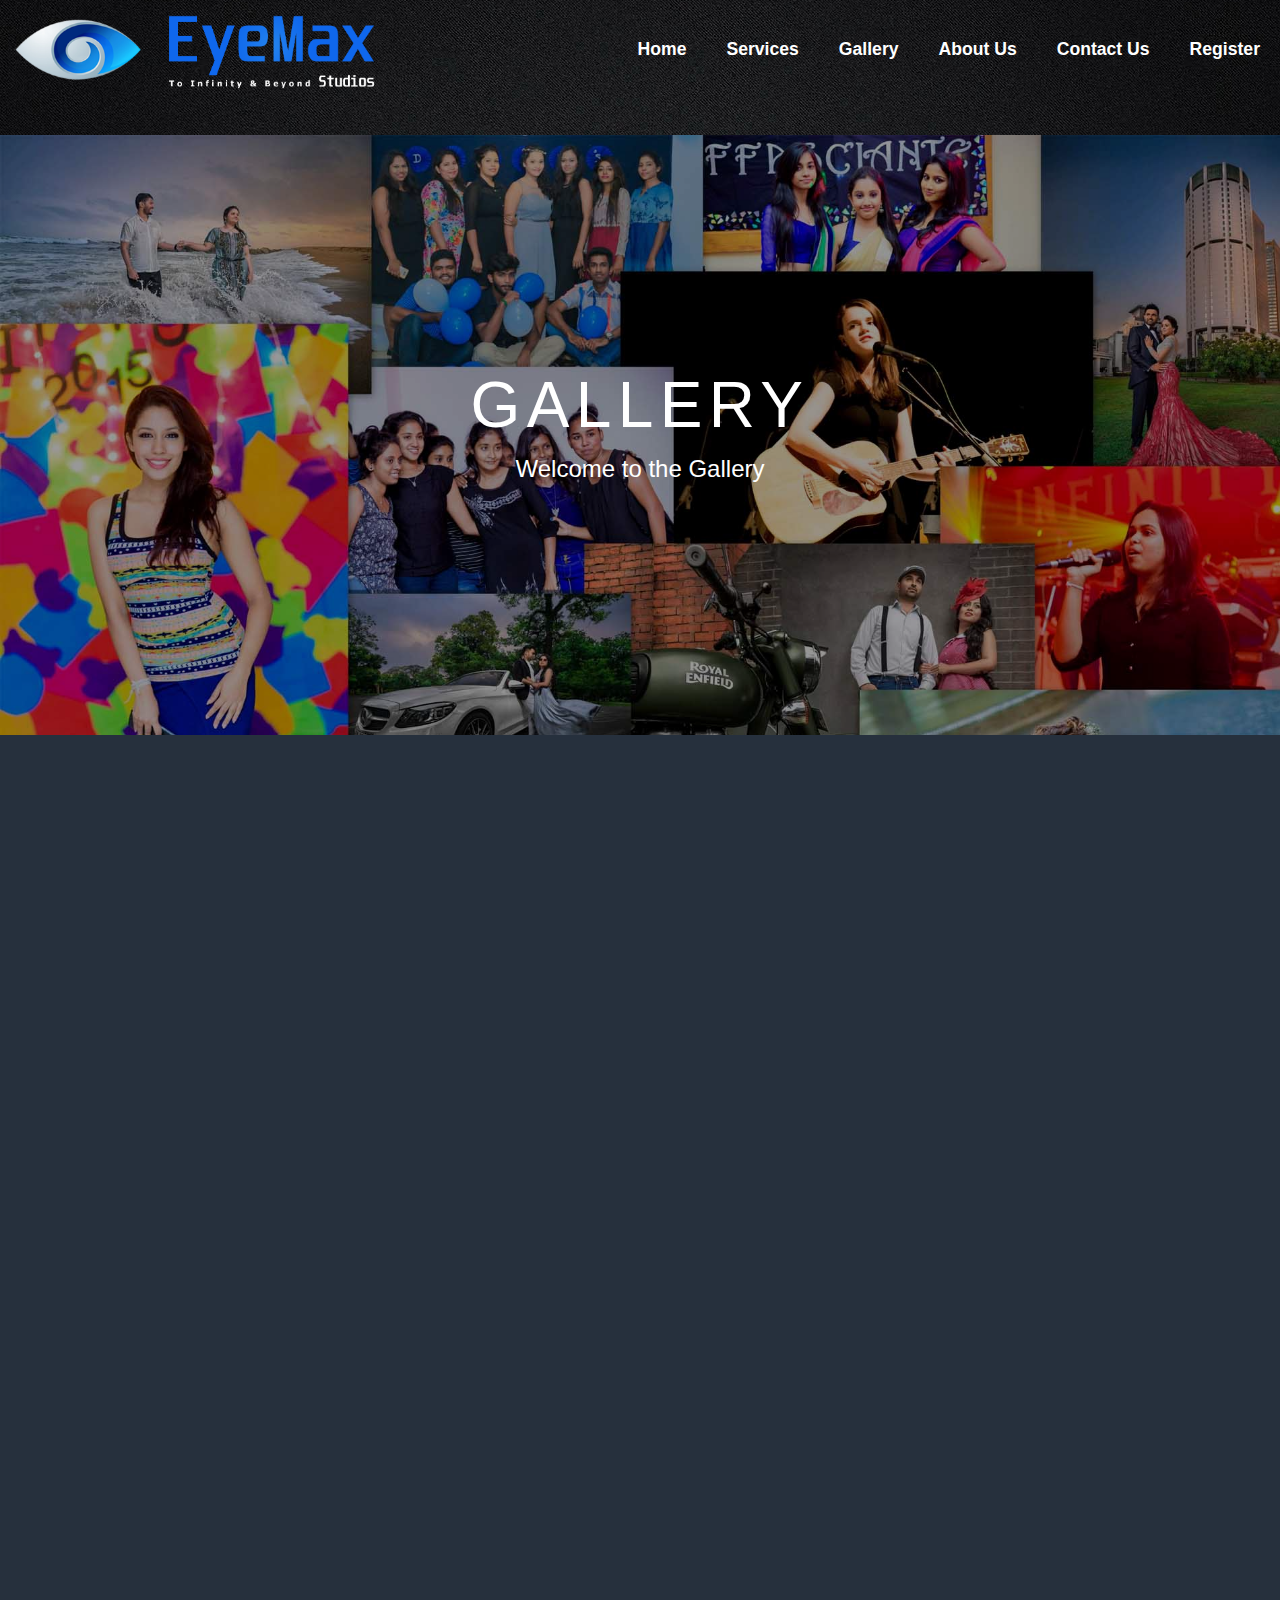
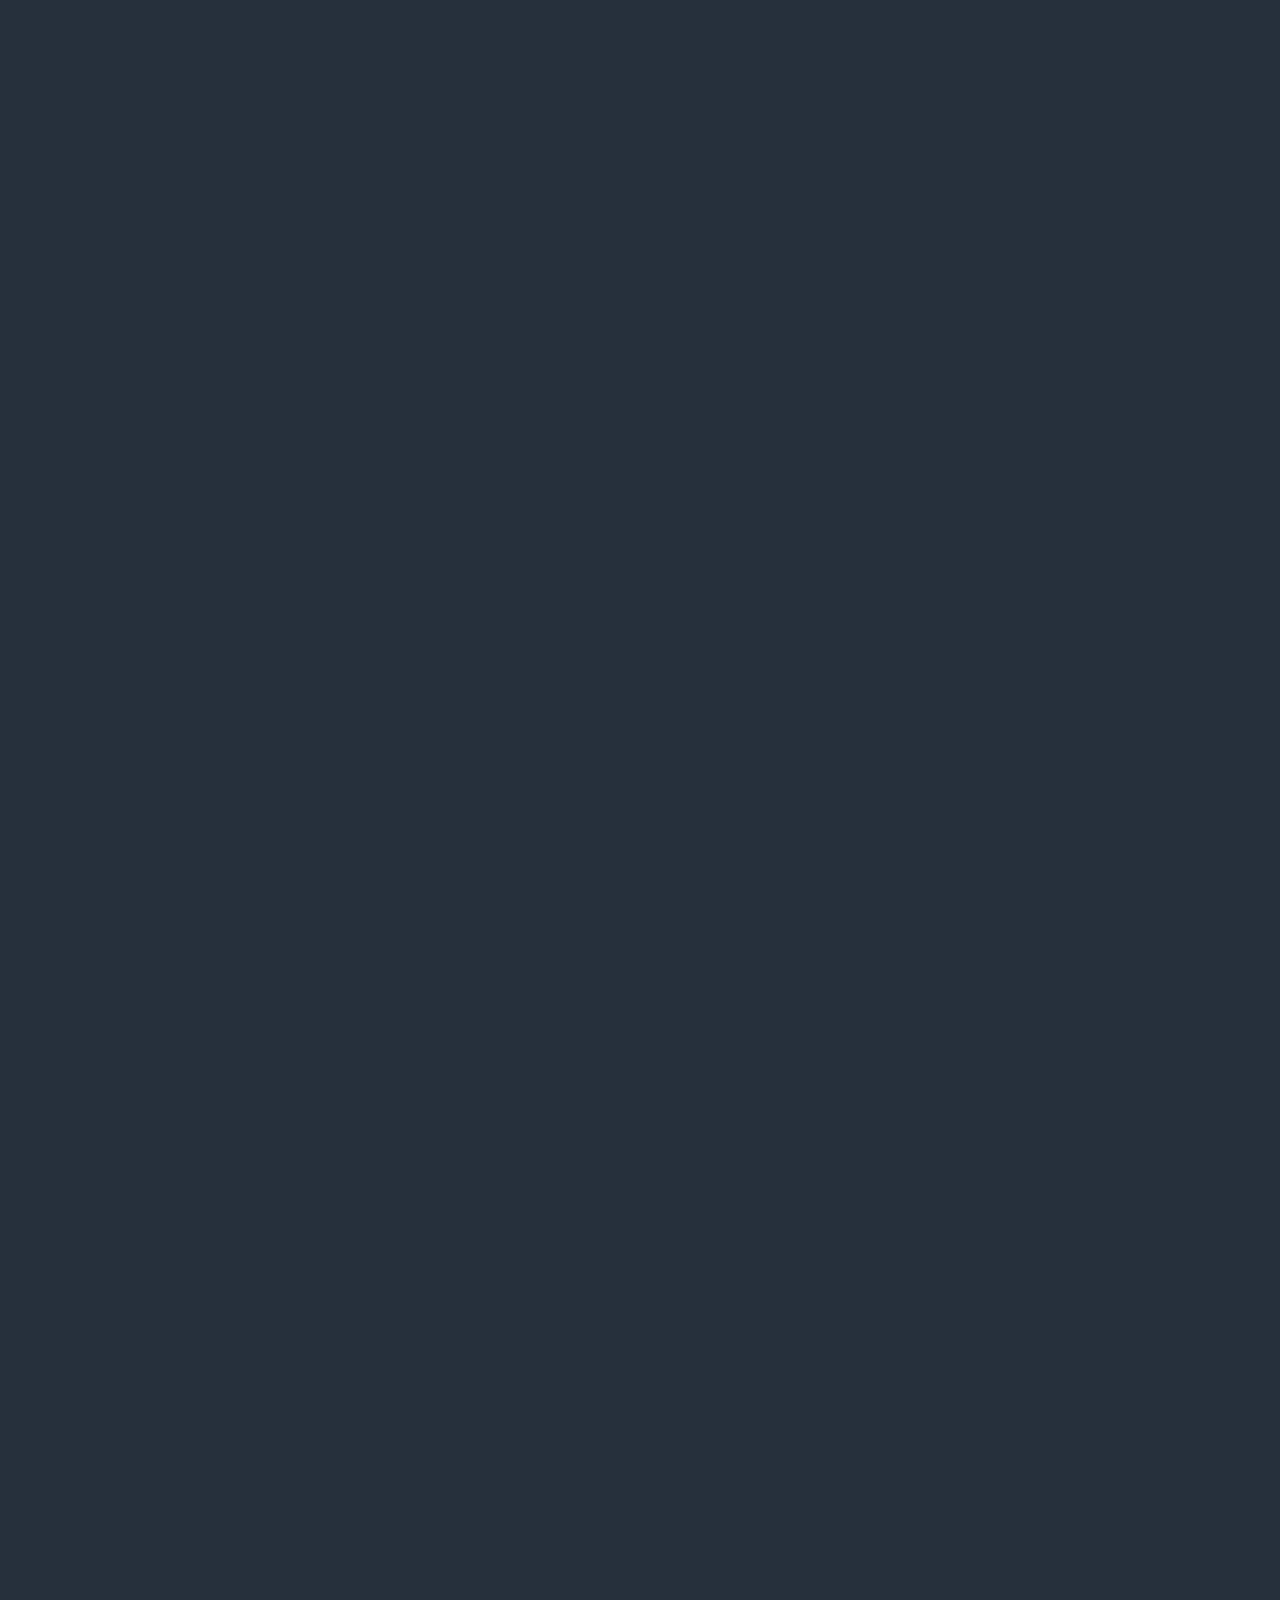
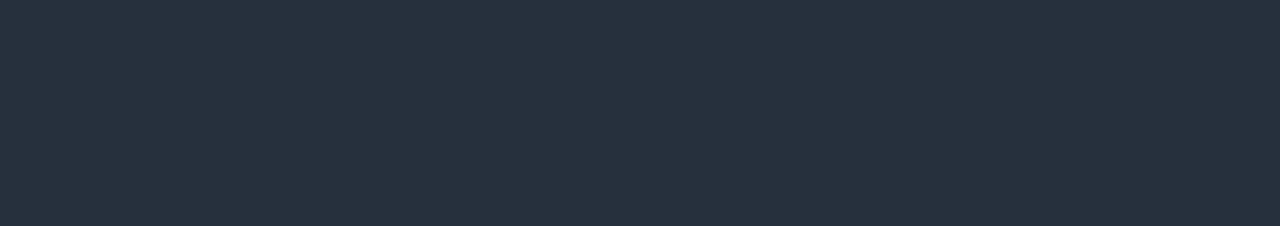
<file: Gallery.html>
<!DOCTYPE html>
<html>
  <head>
    <title>EyeMax Studios</title>
    <link rel="icon" href="images/icon.ico" sizes="128x128">

  <link rel="stylesheet" href="fonts/icomoon/style_font.css">
  <link rel="stylesheet" href="css/bootstrap.min.css">
  <link rel="stylesheet" href="css/magnific-popup.css">
  <link rel="stylesheet" href="css/jquery-ui.css">
  <link rel="stylesheet" href="css/owl.carousel.min.css">
  <link rel="stylesheet" href="css/owl.theme.default.min.css">
  <link rel="stylesheet" href="css/bootstrap-datepicker.css">
  <link rel="stylesheet" href="css/mediaelementplayer.css">
  <link rel="stylesheet" href="css/animate.css">
  <link rel="stylesheet" href="fonts/flaticon/font/flaticon.css">
  <link rel="stylesheet" href="css/fl-bigmug-line.css">


  <link rel="stylesheet" href="css/aos.css">

  <link rel="stylesheet" href="css/style.css">

    
  </head>
  <body>
<div id="gallery">
   <div id="body1">
    <header>
    <div class="logo">
      <a href="index.html"><img src="images/logo.png" width=30% height=12% alt="logo" title="EyeMax Studios"></a>
    </div>
    <div class="nav-bar">
      <nav>
        <ul>
          <li class="txtblue"><a href="index.html">Home</a></li>
          <li class="txtblue"><a href="index.html#services">Services</a></li>
          <li class="txtblue"><a href="Gallery.html">Gallery</a></li>
          <li class="txtblue"><a href="About Us.html">About Us</a></li>
          <li class="txtblue"><a href="About Us.html#contactus">Contact Us</a></li>
          <li class="txtgreen"><a href="Register.html">Register</a></li>
        </ul>
      </nav>
    </div>
  </header>
</div> 
</div>

  <!--<div id="body1">
    <div>
         <a href="file:..//EyeMax%20Studios/index.html"><img align="left" src="..//EyeMax Studios/images/logo.png" width=30% height=12%></a>
       </div>
  <br>
    <ul id="ul1">
       <li id="txtgreen" style="float:right" class="li1">
         <a  href="file:..//EyeMax%20Studios/Register.html">
          <font class="icon"><b>Register</b></font></a></li>

       <li id="txtblue" style="float:right" class="li1">
         <a href="file:..//EyeMax%20Studios/About%20Us.html">
          <font class="icon"><b>Contact Us</b></font></a></li>

       <li id="txtblue" style="float:right" class="li1">
         <a href="file:..//EyeMax%20Studios/About%20Us.html">
          <font class="icon"><b>About Us</b></font></a></li>

       <li id="txtblue" style="float:right" class="li1">
         <a href="file:..//EyeMax%20Studios/Gallery.html">
          <font class="icon"><b>Gallery</b></font></a></li>

       <li id="txtblue" style="float:right" class="li1">
         <a href="file:..//EyeMax%20Studios/index.html">
          <font class="icon"><b>Services</b></font></a></li>

       <li id="txtblue" class="li1" style="float:right"> class="active li1 
         <a href="file:..//EyeMax%20Studios/index.html">
          <font class="icon"><b>Home</b></font></a></li> 
      </ul>
  </div> -->





  <div class="site-mobile-menu">
    <div class="site-mobile-menu-header">
      <div class="site-mobile-menu-close mt-3">
        <span class="icon-close2 js-menu-toggle"></span>
      </div>
    </div>
    <div class="site-mobile-menu-body"></div>
  </div> <!-- .site-mobile-menu -->

  <div class="site-blocks-cover inner-page-cover overlay" style="background-image: url('images/gc.jpg');"
    data-aos="fade" data-stellar-background-ratio="0.5" data-aos="fade" data-aos="fade">
    <div class="container">
      <div class="row align-items-center justify-content-center">
        <div class="col-md-7 text-center" data-aos="fade-up" data-aos-delay="400">
  
          <h1 class="text-white">Gallery</h1>
          <p>Welcome to the Gallery</p>
        </div>
      </div>
    </div>
  </div>

 <div class="site-section">
      <div class="container">

        <div class="d-block d-md-flex podcast-entry bg-white mb-5" data-aos="fade-up">
          <div class="image" style="background-image: url('images/g1.jpg');"></div>
          <div class="text">
            <h3 class="font-weight-light gt">Dilshan & Malsha Wedding Day</h3>
            <div class=" mb-3 text-black"><span class="text-black-opacity-05"><small>Location : Mt.Lavinia <span class="sep">/</span> 16 September 2018 <span class="sep">/</span>Dresed By : Premasiri Hewawasam</small></span></div>
            <!--<p class="mb-4 text-black">description</p>-->
          </div>
        </div>

        <div class="d-block d-md-flex podcast-entry bg-white mb-5" data-aos="fade-up">
          <div class="image" style="background-image: url('images/g2.jpg');"></div>
          <div class="text">
            <h3 class="font-weight-light gt">Hawaiian Concept</h3>
            <div class=" mb-3 text-black"><span class="text-black-opacity-05"><small>Location : Arugambay <span class="sep">/</span> 25 August 2018 <span class="sep">/</span>Dresed By : Marlon Andrew</small></span></div>
            <!--<p class="mb-4 text-black">description</p>-->
          </div>
        </div>

        <div class="d-block d-md-flex podcast-entry bg-white mb-5" data-aos="fade-up">
          <div class="image" style="background-image: url('images/g3.jpg');"></div>
          <div class="text">
            <h3 class="font-weight-light gt">Sankeeth & Dulanjalee Private Session</h3>
            <div class=" mb-3 text-black"><span class="text-black-opacity-05"><small>Location : Galle <span class="sep">/</span> 13 September 2017 <span class="sep">/</span>Dresed By : Monika Fernando</small></span></div>
            <!--<p class="mb-4 text-black">description</p>-->
          </div>
        </div>

        <div class="d-block d-md-flex podcast-entry bg-white mb-5" data-aos="fade-up">
          <div class="image" style="background-image: url('images/g4.jpg');"></div>
          <div class="text">
            <h3 class="font-weight-light gt">Kasun & Chamodi Wedding Day</h3>
            <div class=" mb-3 text-black"><span class="text-black-opacity-05"><small>Location : Nuwara Eliya <span class="sep">/</span> 01 January 2017 <span class="sep">/</span>Dresed By : Vishwa Perera</small></span></div>
            <!--<p class="mb-4 text-black">description</p>-->
          </div>
        </div>

      <div class="container" data-aos="fade-up">
        <div class="row">
          <div class="col-md-12 text-center">
            <div class="site-block-27">
              <ul>
                <li><a href="#">&lt;</a></li>
                <li class="active"><span>1</span></li>
                <li><a href="#">2</a></li>
                <li><a href="#">3</a></li>
                <li><a href="#">4</a></li>
                <li><a href="#">5</a></li>
                <li><a href="#">&gt;</a></li>
              </ul>
            </div>
          </div>
        </div>
      </div>
    </div>
  </div>
  

     <div class="bg-primary" data-aos="fade">
      <div class="container">
        <div class="row" style="height:15px">
        </div>
      </div>
    </div>

    <footer class="site-footer" data-aos="fade-up" data-aos-delay="400">
      <div class="container">
        <div class="row">
          <div class="col-lg-4">
            <div class="mb-5">
              <h3 class="footer-heading mb-4">About EyeMax Studios</h3>
              <p align="justify">EyeMax Studios lets people discover and enjoy the greatest selection of
                    Photography, Videography from the most diverse creator community on earth.
                    Since launching in 2013, the platform has become renowned for its unique
                    content and features.</p>
            </div>
            <div class="mb-5">
              <h3 class="footer-heading mb-4">Subscribe</h3>
              <form action="#" method="post" class="site-block-subscribe">
                <div class="input-group mb-3">
                  <input type="text" class="form-control border-secondary text-white bg-transparent" placeholder="Enter your email"
                    aria-label="Enter Email" aria-describedby="button-addon2">
                  <div class="input-group-append">
                    <button class="btn btn-primary rounded-top-right-0" type="button" id="button-addon2">Subscribe</button>
                  </div>
                </div>
              </form>
            </div>
          </div>
          <div class="col-lg-4 mb-5 mb-lg-0">
            <div class="row mb-5">
              <div class="col-md-12">
                <h3 class="footer-heading mb-4">Navigations</h3>
              </div>
              <div class="col-md-6 col-lg-6">
                <ul class="list-unstyled">
                  <li><a href="index.html">Home</a></li>
                  <li><a href="index.html#services">Services</a></li>
                  <li id="scroll"><a href="#gallery">Gallery</a></li>
                  <li><a href="About Us.html">About Us</a></li>
                </ul>
              </div>
              <div class="col-md-6 col-lg-6">
                <ul class="list-unstyled">
                  <li><a href="About Us.html#contactus">Contact Us</a></li>
                  <li><a href="Register.html">Register</a></li>
                </ul>
              </div>
            </div>

            <div class="row">
               <div class="col-md-12">
                <h3 class="footer-heading mb-4">Follow Us</h3>
              <div>
                <a href="#" class="pl-0 pr-3"><span class="icon-facebook"></span></a>
                <a href="#" class="pl-3 pr-3"><span class="icon-twitter"></span></a>
                <a href="#" class="pl-3 pr-3"><span class="icon-instagram"></span></a>
                <a href="#" class="pl-3 pr-3"><span class="icon-linkedin"></span></a>
              </div>
              </div>
            </div>

          </div>

          <div class="col-lg-4 mb-5 mb-lg-0">
            <div class="mb-5">
              <h3 class="footer-heading mb-4">Watch on YOUTUBE</h3>

              <div class="block-16">
                <figure>
                  <a href="https://www.youtube.com/channel/UCw8WTipJug5b7TIMrKk8mSg">
                  <img src="images/img_1.jpg" alt="Image placeholder" class="img-fluid rounded">
                  <a href="https://www.youtube.com/channel/UCw8WTipJug5b7TIMrKk8mSg" class="play-button"><span class="icon-play"></span></a></a>
                </figure>
              </div>

            </div>

            

          </div>
          
        </div>
      </div>
    </footer>

  </div>

  <script src="js/jquery-3.3.1.min.js"></script>
  <script src="js/jquery-migrate-3.0.1.min.js"></script>
  <script src="js/jquery-ui.js"></script>
  <script src="js/popper.min.js"></script>
  <script src="js/bootstrap.min.js"></script>
  <script src="js/owl.carousel.min.js"></script>
  <script src="js/mediaelement-and-player.min.js"></script>
  <script src="js/jquery.stellar.min.js"></script>
  <script src="js/jquery.countdown.min.js"></script>
  <script src="js/jquery.magnific-popup.min.js"></script>
  <script src="js/bootstrap-datepicker.min.js"></script>
  <script src="js/aos.js"></script>
  <script src="js/circleaudioplayer.js"></script>
  <script src="js/main.js"></script>
  
  <script src="https://cdnjs.cloudflare.com/ajax/libs/jquery/2.1.3/jquery.min.js"></script> 
  
  <script>
    // smooth scrolling
    $(document).ready(function(){
      // Add smooth scrolling to all links
      $("#scroll a").on('click', function(event) {

      // Make sure this.hash has a value before overriding default behavior
      if (this.hash !== "") {
        // Prevent default anchor click behavior
        event.preventDefault();

        // Store hash
        var hash = this.hash;

        // Using jQuery's animate() method to add smooth page scroll
        // The optional number (800) specifies the number of milliseconds it takes to scroll to the specified area
        $('html, body').animate({
        scrollTop: $(hash).offset().top
        }, 800, function(){
       
        // Add hash (#) to URL when done scrolling (default click behavior)
        window.location.hash = hash;
        });
      } // End if
      });
    });
  </script>
  
  
    
  </body>
</html>
</file>
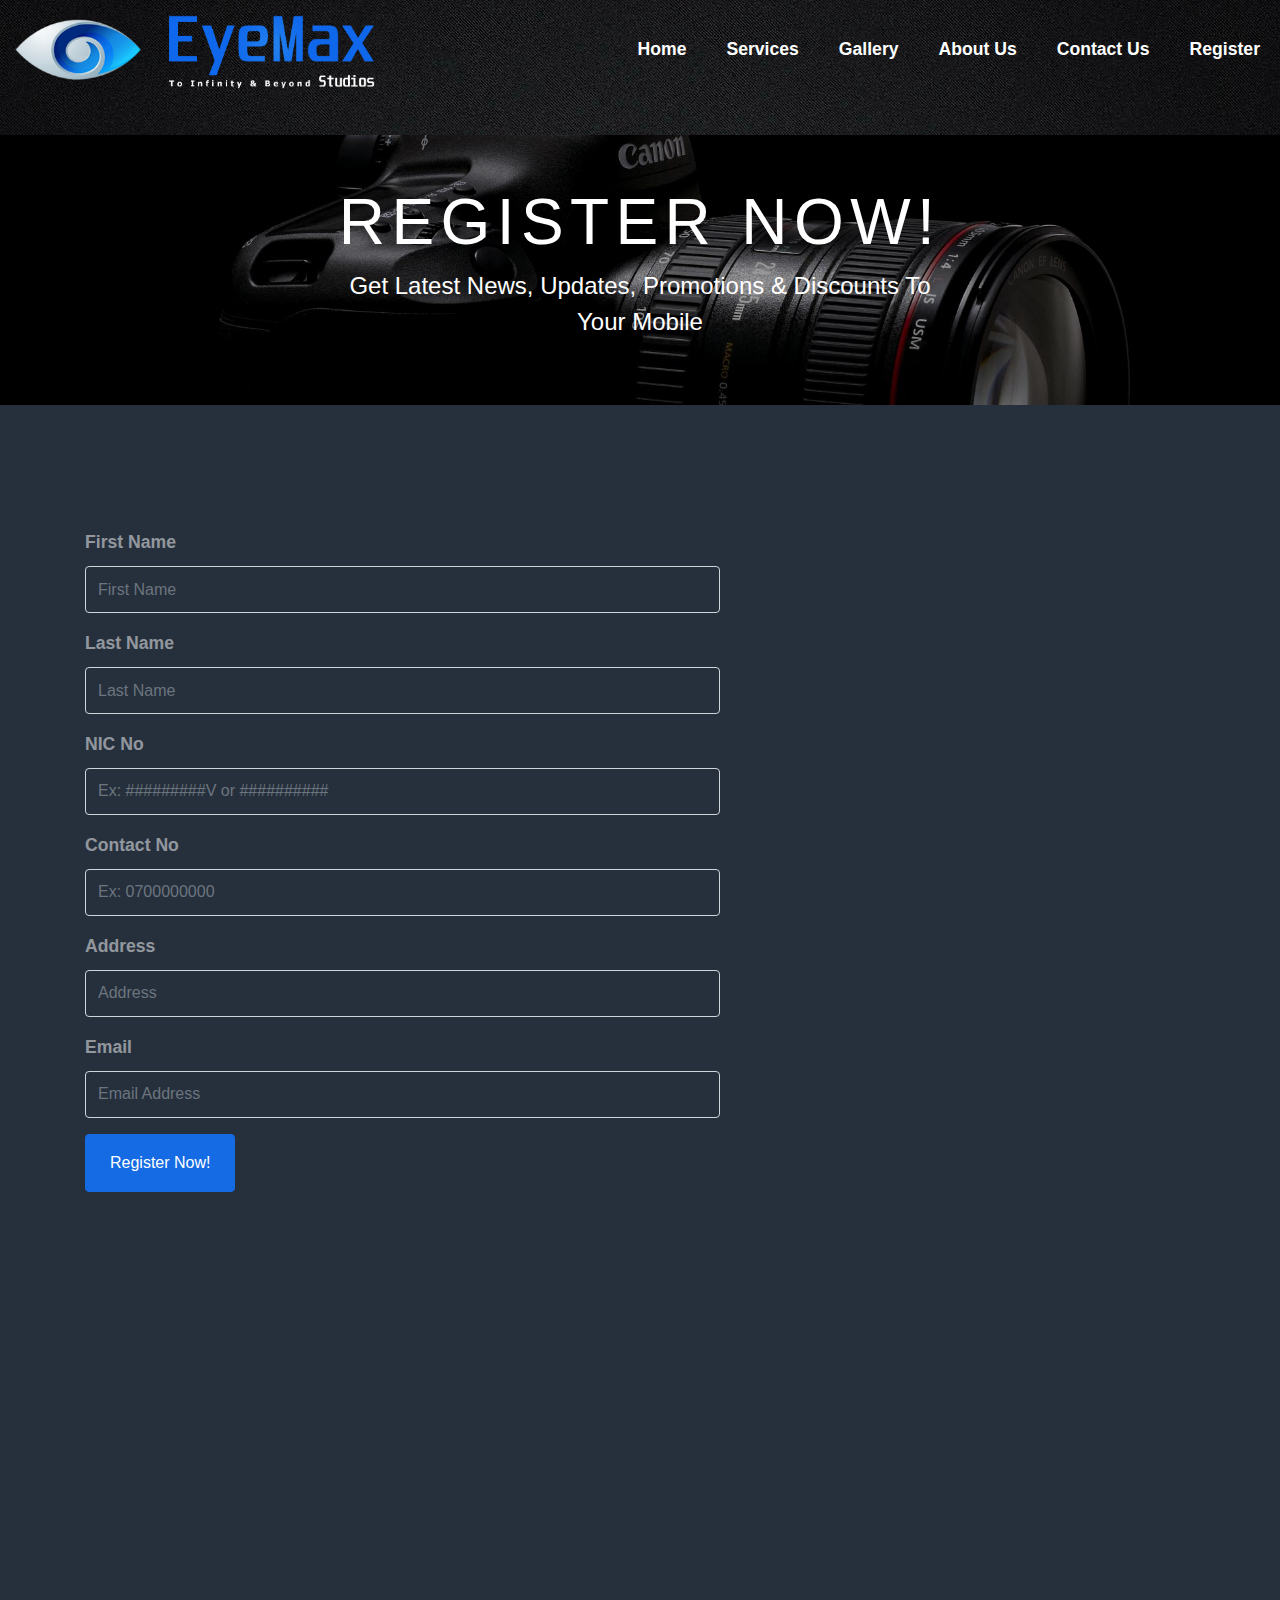
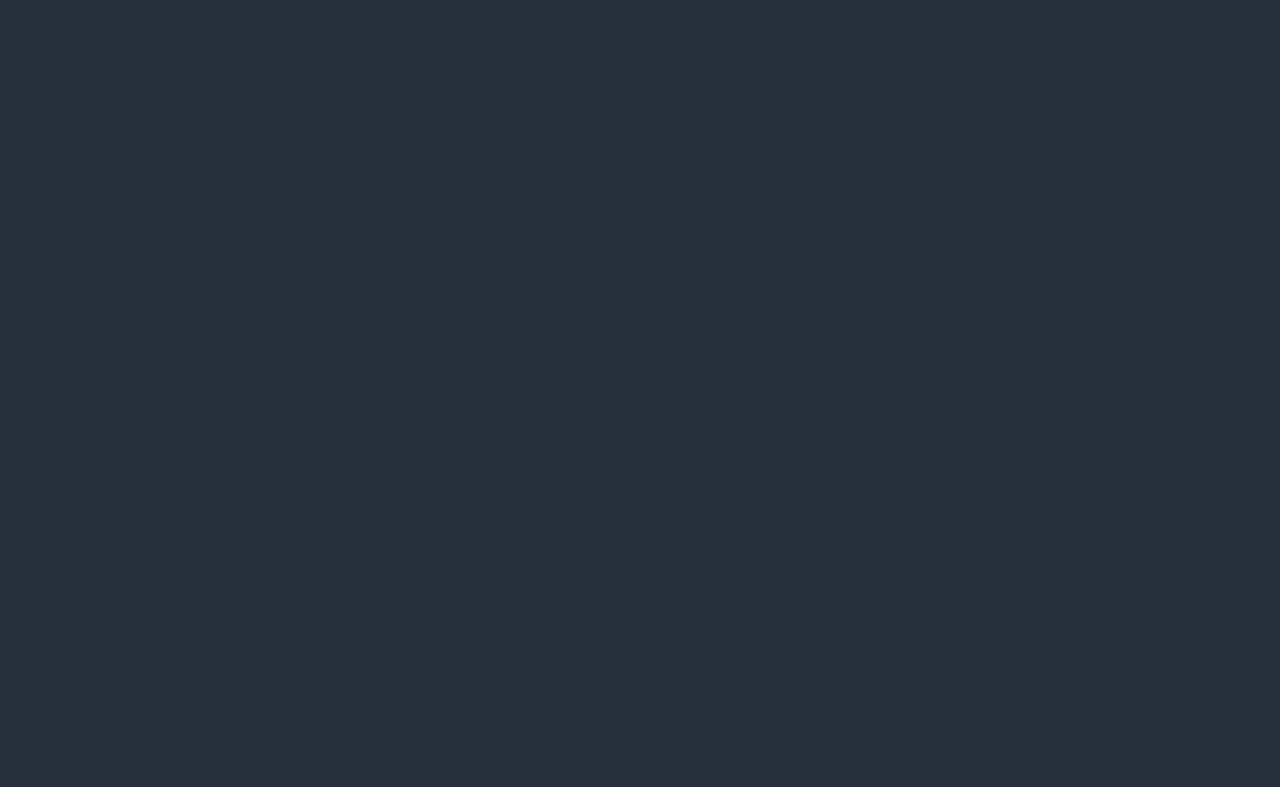
<file: Register.html>
<!DOCTYPE html>
<html>
  <head>
    <title>EyeMax Studios</title>
    <link rel="icon" href="images/icon.ico" sizes="128x128">

  <link rel="stylesheet" href="fonts/icomoon/style_font.css">
  <link rel="stylesheet" href="css/bootstrap.min.css">
  <link rel="stylesheet" href="css/magnific-popup.css">
  <link rel="stylesheet" href="css/jquery-ui.css">
  <link rel="stylesheet" href="css/owl.carousel.min.css">
  <link rel="stylesheet" href="css/owl.theme.default.min.css">
  <link rel="stylesheet" href="css/bootstrap-datepicker.css">
  <link rel="stylesheet" href="css/mediaelementplayer.css">
  <link rel="stylesheet" href="css/animate.css">
  <link rel="stylesheet" href="fonts/flaticon/font/flaticon.css">
  <link rel="stylesheet" href="css/fl-bigmug-line.css">


  <link rel="stylesheet" href="css/aos.css">

  <link rel="stylesheet" href="css/style.css">

    
  </head>
  <body>

   <div id="register">
   <div id="body1">
    <header>
    <div class="logo">
      <a href="index.html"><img src="images/logo.png" width=30% height=12% alt="logo" title="EyeMax Studios"></a>
    </div>
    <div class="nav-bar">
      <nav>
        <ul>
          <li class="txtblue"><a href="index.html">Home</a></li>
          <li class="txtblue"><a href="index.html#services">Services</a></li>
          <li class="txtblue"><a href="Gallery.html">Gallery</a></li>
          <li class="txtblue"><a href="About Us.html">About Us</a></li>
          <li class="txtblue"><a href="About Us.html#contactus">Contact Us</a></li>
          <li class="txtgreen"><a href="Register.html">Register</a></li>
        </ul>
      </nav>
    </div>
  </header>
</div> 
</div> 

 <!-- <div id="body1">
    <div>
         <a href="file:..//EyeMax%20Studios/index.html"><img align="left" src="..//EyeMax Studios/images/logo.png" width=30% height=12%></a>
       </div>
  <br>
    <ul id="ul1">
       <li id="txtgreen" style="float:right" class="li1">
         <a  href="file:..//EyeMax%20Studios/Register.html">
          <font class="icon"><b>Register</b></font></a></li>

       <li id="txtblue" style="float:right" class="li1">
         <a href="file:..//EyeMax%20Studios/About%20Us.html">
          <font class="icon"><b>Contact Us</b></font></a></li>

       <li id="txtblue" style="float:right" class="li1">
         <a href="file:..//EyeMax%20Studios/About%20Us.html">
          <font class="icon"><b>About Us</b></font></a></li>

       <li id="txtblue" style="float:right" class="li1">
         <a href="file:..//EyeMax%20Studios/Gallery.html">
          <font class="icon"><b>Gallery</b></font></a></li>

       <li id="txtblue" style="float:right" class="li1">
         <a href="file:..//EyeMax%20Studios/index.html">
          <font class="icon"><b>Services</b></font></a></li>

       <li id="txtblue" class="li1" style="float:right"> class="active li1 
         <a href="file:..//EyeMax%20Studios/index.html">
          <font class="icon"><b>Home</b></font></a></li> 
      </ul>
  </div> -->





  <div class="site-mobile-menu">
    <div class="site-mobile-menu-header">
      <div class="site-mobile-menu-close mt-3">
        <span class="icon-close2 js-menu-toggle"></span>
      </div>
    </div>
    <div class="site-mobile-menu-body"></div>
  </div> <!-- .site-mobile-menu -->

  <div class="site-blocks-cover2 inner-page-cover2 overlay" style="background-image: url('images/reg1.jpg');"
    data-aos="fade" data-stellar-background-ratio="0.5" data-aos="fade" id="register" data-aos="fade">
    <div class="container">
      <div class="row2 align-items-center justify-content-center">
        <div class="col-md-7 text-center" data-aos="fade-up" data-aos-delay="400">
  
          <h1 class="text-white">Register Now!</h1>
          <p>Get Latest News, Updates, Promotions & Discounts To Your Mobile</p>
        </div>
      </div>
    </div>
  </div>

 <div class="site-section" data-aos="fade-up" data-aos-delay="700">    <!-- register form-->
    <div class="container">
      <div class="row">
  
        <div class="col-md-12 col-lg-7 mb-5">
  
  
  
          <form action="#" class="contact-form">
  
            <div class="row form-group">
              <div class="col-md-12 mb-3 mb-md-0">
                <label class="font-weight-bold" for="firstname">First Name</label>
                <input type="text" id="firstname" class="form-control" placeholder="First Name">
              </div>
            </div>

            <div class="row form-group">
              <div class="col-md-12 mb-3 mb-md-0">
                <label class="font-weight-bold" for="lastname">Last Name</label>
                <input type="text" id="lastname" class="form-control" placeholder="Last Name">
              </div>
            </div>

            <div class="row form-group">
              <div class="col-md-12 mb-3 mb-md-0">
                <label class="font-weight-bold" for="nicno">NIC No</label>
                <input type="text" id="nicno" class="form-control" placeholder="Ex: #########V or ##########">
              </div>
            </div>

            <div class="row form-group">
              <div class="col-md-12 mb-3 mb-md-0">
                <label class="font-weight-bold" for="contactno">Contact No</label>
                <input type="text" id="contactno" class="form-control" placeholder="Ex: 0700000000">
              </div>
            </div>

            <div class="row form-group">
              <div class="col-md-12 mb-3 mb-md-0">
                <label class="font-weight-bold" for="address">Address</label>
                <input type="text" id="address" class="form-control" placeholder="Address">
              </div>
            </div>

            <div class="row form-group">
              <div class="col-md-12">
                <label class="font-weight-bold" for="email">Email</label>
                <input type="email" id="email" class="form-control" placeholder="Email Address">
              </div>
            </div>
  
            <div class="row form-group">
              <div class="col-md-12">
                <input type="submit" value="Register Now!" class="btn btn-primary py-3 px-4">
              </div>
            </div>
  
  
          </form>
        </div>
      </div>
    </div>
  </div>
  

     <div class="bg-primary" data-aos="fade">
      <div class="container">
        <div class="row" style="height:15px">
        </div>
      </div>
    </div>

    <footer class="site-footer" data-aos="fade-up" data-aos-delay="400">
      <div class="container">
        <div class="row">
          <div class="col-lg-4">
            <div class="mb-5">
              <h3 class="footer-heading mb-4">About EyeMax Studios</h3>
              <p align="justify">EyeMax Studios lets people discover and enjoy the greatest selection of
                    Photography, Videography from the most diverse creator community on earth.
                    Since launching in 2013, the platform has become renowned for its unique
                    content and features.</p>
            </div>
            <div class="mb-5">
              <h3 class="footer-heading mb-4">Subscribe</h3>
              <form action="#" method="post" class="site-block-subscribe">
                <div class="input-group mb-3">
                  <input type="text" class="form-control border-secondary text-white bg-transparent" placeholder="Enter your email"
                    aria-label="Enter Email" aria-describedby="button-addon2">
                  <div class="input-group-append">
                    <button class="btn btn-primary rounded-top-right-0" type="button" id="button-addon2">Subscribe</button>
                  </div>
                </div>
              </form>
            </div>
          </div>
          <div class="col-lg-4 mb-5 mb-lg-0">
            <div class="row mb-5">
              <div class="col-md-12">
                <h3 class="footer-heading mb-4">Navigations</h3>
              </div>
              <div class="col-md-6 col-lg-6">
                <ul class="list-unstyled">
                  <li><a href="index.html">Home</a></li>
                  <li><a href="index.html#services">Services</a></li>
                  <li><a href="Gallery.html">Gallery</a></li>
                  <li><a href="About Us.html">About Us</a></li>
                </ul>
              </div>
              <div class="col-md-6 col-lg-6">
                <ul class="list-unstyled">
                  <li><a href="About Us.html#contactus">Contact Us</a></li>
                  <li id="scroll"><a href="#register">Register</a></li>
                </ul>
              </div>
            </div>

            <div class="row">
               <div class="col-md-12">
                <h3 class="footer-heading mb-4">Follow Us</h3>
              <div>
                <a href="#" class="pl-0 pr-3"><span class="icon-facebook"></span></a>
                <a href="#" class="pl-3 pr-3"><span class="icon-twitter"></span></a>
                <a href="#" class="pl-3 pr-3"><span class="icon-instagram"></span></a>
                <a href="#" class="pl-3 pr-3"><span class="icon-linkedin"></span></a>
              </div>
              </div>
            </div>

          </div>

          <div class="col-lg-4 mb-5 mb-lg-0">
            <div class="mb-5">
              <h3 class="footer-heading mb-4">Watch on YOUTUBE</h3>

              <div class="block-16">
                <figure>
                  <a href="https://www.youtube.com/channel/UCw8WTipJug5b7TIMrKk8mSg">
                  <img src="images/img_1.jpg" alt="Image placeholder" class="img-fluid rounded">
                  <a href="https://www.youtube.com/channel/UCw8WTipJug5b7TIMrKk8mSg" class="play-button"><span class="icon-play"></span></a></a>
                </figure>
              </div>

            </div>

            

          </div>
          
        </div>
      </div>
    </footer>

  </div>

  <script src="js/jquery-3.3.1.min.js"></script>
  <script src="js/jquery-migrate-3.0.1.min.js"></script>
  <script src="js/jquery-ui.js"></script>
  <script src="js/popper.min.js"></script>
  <script src="js/bootstrap.min.js"></script>
  <script src="js/owl.carousel.min.js"></script>
  <script src="js/mediaelement-and-player.min.js"></script>
  <script src="js/jquery.stellar.min.js"></script>
  <script src="js/jquery.countdown.min.js"></script>
  <script src="js/jquery.magnific-popup.min.js"></script>
  <script src="js/bootstrap-datepicker.min.js"></script>
  <script src="js/aos.js"></script>
  <script src="js/circleaudioplayer.js"></script>
  <script src="js/main.js"></script>
  
  <script src="https://cdnjs.cloudflare.com/ajax/libs/jquery/2.1.3/jquery.min.js"></script> 
  
  <script>
    // smooth scrolling
    $(document).ready(function(){
      // Add smooth scrolling to all links
      $("#scroll a").on('click', function(event) {

      // Make sure this.hash has a value before overriding default behavior
      if (this.hash !== "") {
        // Prevent default anchor click behavior
        event.preventDefault();

        // Store hash
        var hash = this.hash;

        // Using jQuery's animate() method to add smooth page scroll
        // The optional number (800) specifies the number of milliseconds it takes to scroll to the specified area
        $('html, body').animate({
        scrollTop: $(hash).offset().top
        }, 800, function(){
       
        // Add hash (#) to URL when done scrolling (default click behavior)
        window.location.hash = hash;
        });
      } // End if
      });
    });
  </script>
  
  
    
  </body>
</html>
</file>
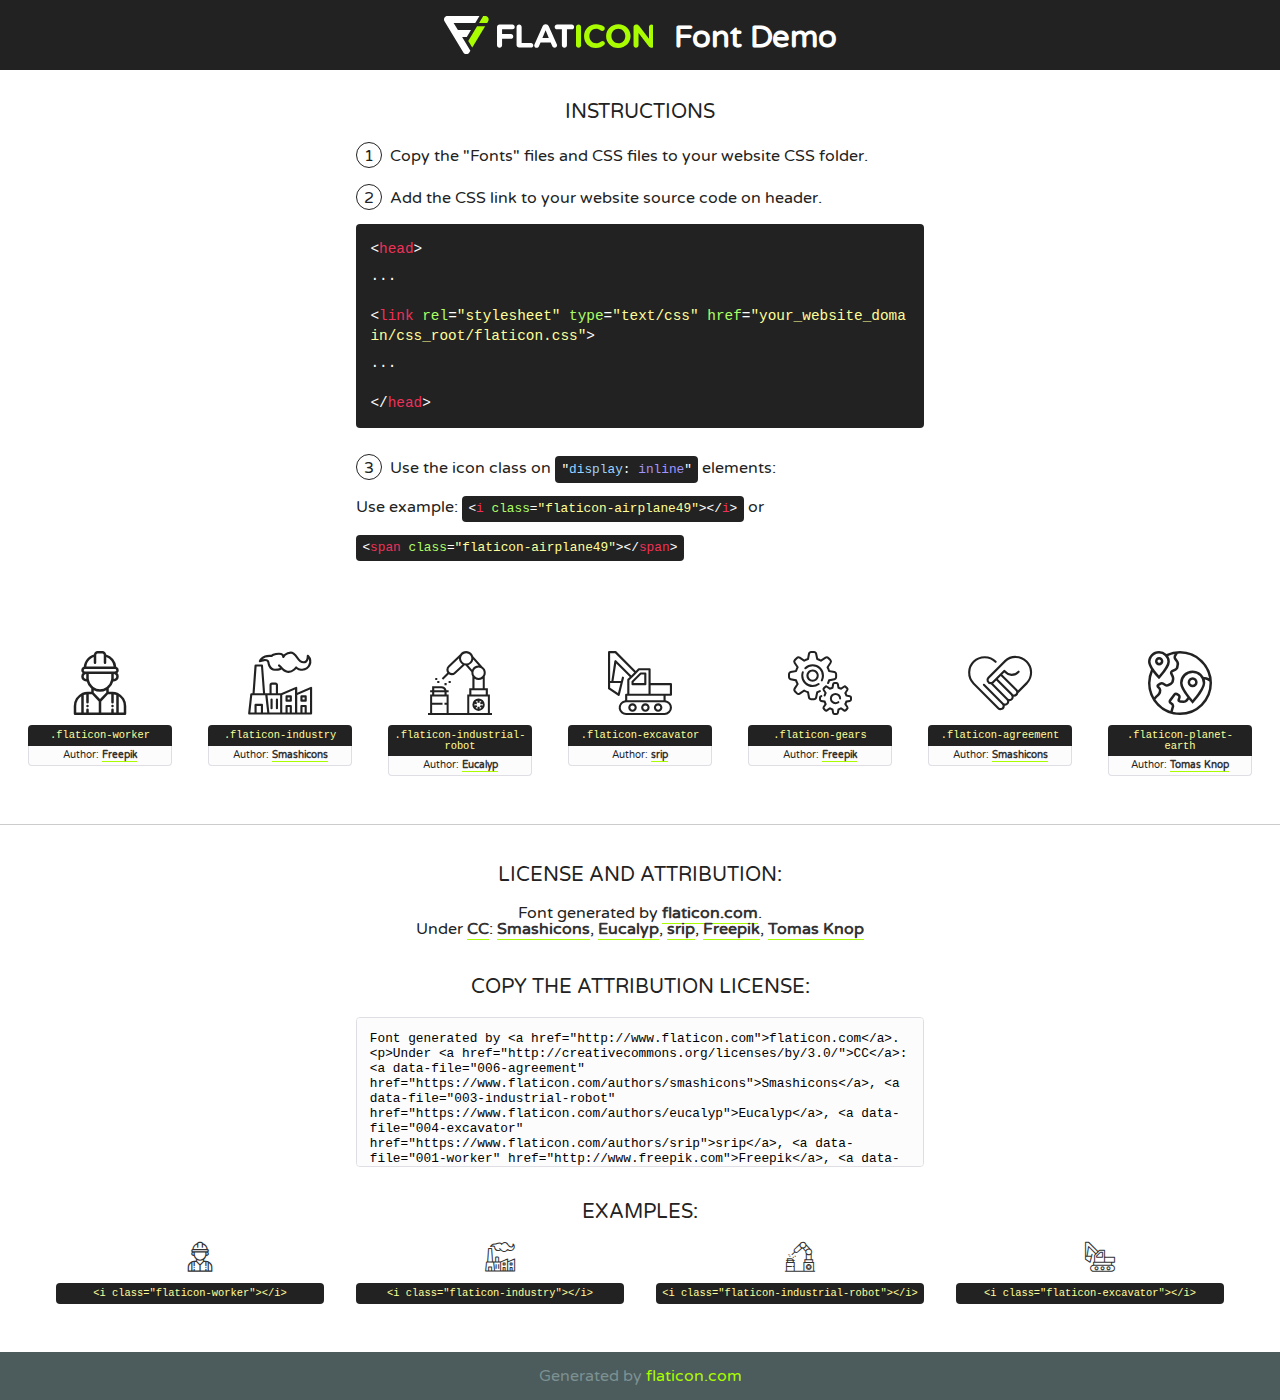
<file: fonts/flaticon/font/flaticon.html>
<!DOCTYPE html>
<!--
  Flaticon icon font: Flaticon
  Creation date: 24/09/2018 04:43
-->
<html>
<!DOCTYPE html>
<html>

<head>
    <title>Flaticon WebFont</title>
    <link href="http://fonts.googleapis.com/css?family=Varela+Round" rel="stylesheet" type="text/css" />
    <link rel="stylesheet" type="text/css" href="flaticon.css">
    <meta charset="UTF-8">
    <style>
    html, body, div, span, applet, object, iframe,
    h1, h2, h3, h4, h5, h6, p, blockquote, pre,
    a, abbr, acronym, address, big, cite, code,
    del, dfn, em, img, ins, kbd, q, s, samp,
    small, strike, strong, sub, sup, tt, var,
    b, u, i, center,
    dl, dt, dd, ol, ul, li,
    fieldset, form, label, legend,
    table, caption, tbody, tfoot, thead, tr, th, td,
    article, aside, canvas, details, embed, 
    figure, figcaption, footer, header, hgroup, 
    menu, nav, output, ruby, section, summary,
    time, mark, audio, video {
        margin: 0;
        padding: 0;
        border: 0;
        font-size: 100%;
        font: inherit;
        vertical-align: baseline;
    }
    /* HTML5 display-role reset for older browsers */
    article, aside, details, figcaption, figure, 
    footer, header, hgroup, menu, nav, section {
        display: block;
    }
    body {
        line-height: 1;
    }
    ol, ul {
        list-style: none;
    }
    blockquote, q {
        quotes: none;
    }
    blockquote:before, blockquote:after,
    q:before, q:after {
        content: '';
        content: none;
    }
    table {
        border-collapse: collapse;
        border-spacing: 0;
    }
    body {
        font-family: 'Varela Round', Helvetica, Arial, sans-serif;
        font-size: 16px;
        color: #222;
    }
    a {
        color: #333;
        border-bottom: 1px solid #a9fd00;
        font-weight: bold;
        text-decoration: none;
    }
    * {
        -moz-box-sizing: border-box;
        -webkit-box-sizing: border-box;
        box-sizing: border-box;
        margin: 0;
        padding: 0;
    }
    [class^="flaticon-"]:before, [class*=" flaticon-"]:before, [class^="flaticon-"]:after, [class*=" flaticon-"]:after {
        font-family: Flaticon;
        font-size: 30px;
        font-style: normal;
        margin-left: 20px;
        color: #333;
    }
    .wrapper {
        max-width: 600px;
        margin: auto;
        padding: 0 1em;
    }
    .title {
        font-size: 1.25em;
        text-align: center;
        margin-bottom: 1em;
        text-transform: uppercase;
    }
    header {
        text-align: center;
        background-color: #222;
        color: #fff;
        padding: 1em;
    }
    header .logo {
        width: 210px;
        height: 38px;
        display: inline-block;
        vertical-align: middle;
        margin-right: 1em;
        border: none;
    }
    header strong {
        font-size: 1.95em;
        font-weight: bold;
        vertical-align: middle;
        margin-top: 5px;
        display: inline-block;
    }
    .demo {
        margin: 2em auto;
        line-height: 1.25em;
    }
    .demo ul li {
        margin-bottom: 1em;
    }
    .demo ul li .num {
        color: #222;
        border-radius: 20px;
        display: inline-block;
        width: 26px;
        padding: 3px;
        height: 26px;
        text-align: center;
        margin-right: 0.5em;
        border: 1px solid #222;
    }
    .demo ul li code {
        background-color: #222;
        border-radius: 4px;
        padding: 0.25em 0.5em;
        display: inline-block;
        color: #fff;
        font-family: Consolas,Monaco,Lucida Console,Liberation Mono,DejaVu Sans Mono,Bitstream Vera Sans Mono,Courier New, monospace;
        font-weight: lighter;
        margin-top: 1em;
        font-size: 0.8em;
        word-break: break-all;
    }
    .demo ul li code.big {
        padding: 1em;
        font-size: 0.9em;
    }
    .demo ul li code .red {
        color: #EF3159;
    }
    .demo ul li code .green {
        color: #ACFF65;
    }
    .demo ul li code .yellow {
        color: #FFFF99;
    }
    .demo ul li code .blue {
        color: #99D3FF;
    }
    .demo ul li code .purple {
        color: #A295FF;
    }
    .demo ul li code .dots {
        margin-top: 0.5em;
        display: block;
    }
    #glyphs {
        border-bottom: 1px solid #ccc;
        padding: 2em 0;
        text-align: center;
    }
    .glyph {
        display: inline-block;
        width: 9em;
        margin: 1em;
        text-align: center;
        vertical-align: top;
        background: #FFF;
    }
    .glyph .glyph-icon {
        padding: 10px;
        display: block;
        font-family:"Flaticon";
        font-size: 64px;
        line-height: 1;
    }
    .glyph .glyph-icon:before {
        font-size: 64px;
        color: #222;
        margin-left: 0;
    }
    .class-name {
        font-size: 0.65em;
        background-color: #222;
        color: #fff;
        border-radius: 4px 4px 0 0;
        padding: 0.5em;
        color: #FFFF99;
        font-family: Consolas,Monaco,Lucida Console,Liberation Mono,DejaVu Sans Mono,Bitstream Vera Sans Mono,Courier New, monospace;
    }
    .author-name {
        font-size: 0.6em;
        background-color: #fcfcfd;
        border: 1px solid #DEDEE4;
        border-top: 0;
        border-radius: 0 0 4px 4px;
        padding: 0.5em;
    }
    .class-name:last-child {
        font-size: 10px;
        color:#888;
    }
    .class-name:last-child a {
        font-size: 10px;
        color:#555;
    }
    .class-name:last-child a:hover {
        color:#a9fd00;
    }
    .glyph > input {
        display: block;
        width: 100px;
        margin: 5px auto;
        text-align: center;
        font-size: 12px;
        cursor: text;
    }
    .glyph > input.icon-input {
        font-family:"Flaticon";
        font-size: 16px;
        margin-bottom: 10px;
    }
    .attribution .title {
        margin-top: 2em;
    }
    .attribution textarea {
        background-color: #fcfcfd;
        padding: 1em;
        border: none;
        box-shadow: none;
        border: 1px solid #DEDEE4;
        border-radius: 4px;
        resize: none;
        width: 100%;
        height: 150px;
        font-size: 0.8em;
        font-family: Consolas,Monaco,Lucida Console,Liberation Mono,DejaVu Sans Mono,Bitstream Vera Sans Mono,Courier New, monospace;
        -webkit-appearance: none;
    }
    .iconsuse {
        margin: 2em auto;
        text-align: center;
        max-width: 1200px;
    }
    .iconsuse:after {
        content: '';
        display: table;
        clear: both;
    }
    .iconsuse .image {
        float: left;
        width: 25%;
        padding: 0 1em;
    }
    .iconsuse .image p {
        margin-bottom: 1em;
    }
    .iconsuse .image span {
        display: block;
        font-size: 0.65em;
        background-color: #222;
        color: #fff;
        border-radius: 4px;
        padding: 0.5em;
        color: #FFFF99;
        margin-top: 1em;
        font-family: Consolas,Monaco,Lucida Console,Liberation Mono,DejaVu Sans Mono,Bitstream Vera Sans Mono,Courier New, monospace;
    }
    #footer {
        text-align: center;
        background-color: #4C5B5C;
        color: #7c9192;
        padding: 1em;
    }
    #footer a {
        border: none;
        color: #a9fd00;
        font-weight: normal;
    }
    @media (max-width: 960px) {
        .iconsuse .image {
            width: 50%;
        }
    }
    @media (max-width: 560px) {
        .iconsuse .image {
            width: 100%;
        }
    }
    </style>
</head>

<body class="characters-off">

    <header>
        <a href="http://www.flaticon.com" target="_blank" class="logo">
            <svg version="1.1" xmlns="http://www.w3.org/2000/svg" xmlns:xlink="http://www.w3.org/1999/xlink" xmlns:a="http://ns.adobe.com/AdobeSVGViewerExtensions/3.0/" viewBox="0 0 560.875 102.036" enable-background="new 0 0 560.875 102.036" xml:space="preserve">
                <defs>
                </defs>
                <g>
                    <g class="letters">
                        <path fill="#ffffff" d="M141.596,29.675c0-3.777,2.985-6.767,6.764-6.767h34.438c3.426,0,6.15,2.728,6.15,6.15
                        c0,3.43-2.724,6.149-6.15,6.149h-27.674v13.091h23.719c3.429,0,6.151,2.724,6.151,6.15c0,3.43-2.723,6.149-6.151,6.149h-23.719
                        v17.574c0,3.773-2.986,6.761-6.764,6.761c-3.779,0-6.764-2.989-6.764-6.761V29.675z"></path>
                        <path fill="#ffffff" d="M193.844,29.149c0-3.781,2.985-6.767,6.764-6.767c3.776,0,6.763,2.985,6.763,6.767v42.957h25.039
                        c3.426,0,6.149,2.726,6.149,6.153c0,3.425-2.723,6.15-6.149,6.15h-31.802c-3.779,0-6.764-2.986-6.764-6.768V29.149z"></path>
                        <path fill="#ffffff" d="M241.891,75.71l21.438-48.407c1.492-3.341,4.215-5.357,7.906-5.357h0.792
                        c3.686,0,6.323,2.017,7.815,5.357l21.439,48.407c0.436,0.967,0.701,1.845,0.701,2.723c0,3.602-2.809,6.501-6.414,6.501
                        c-3.161,0-5.269-1.845-6.499-4.655l-4.132-9.661h-27.059l-4.301,10.102c-1.144,2.631-3.426,4.214-6.237,4.214
                        c-3.517,0-6.24-2.81-6.24-6.325C241.1,77.64,241.451,76.677,241.891,75.71z M279.932,58.666l-8.521-20.297l-8.526,20.297H279.932
                        z"></path>
                        <path fill="#ffffff" d="M314.864,35.387H301.86c-3.429,0-6.239-2.813-6.239-6.238c0-3.429,2.811-6.24,6.239-6.24h39.533
                        c3.426,0,6.237,2.811,6.237,6.24c0,3.425-2.811,6.238-6.237,6.238h-13.001v42.785c0,3.773-2.99,6.761-6.764,6.761
                        c-3.779,0-6.764-2.989-6.764-6.761V35.387z"></path>
                        <path fill="#A9FD00" d="M352.615,29.149c0-3.781,2.985-6.767,6.767-6.767c3.774,0,6.761,2.985,6.761,6.767v49.024
                        c0,3.773-2.987,6.761-6.761,6.761c-3.781,0-6.767-2.989-6.767-6.761V29.149z"></path>
                        <path fill="#A9FD00" d="M374.132,53.836v-0.179c0-17.481,13.178-31.801,32.065-31.801c9.22,0,15.459,2.458,20.557,6.238
                        c1.402,1.054,2.637,2.985,2.637,5.357c0,3.692-2.985,6.59-6.681,6.59c-1.845,0-3.071-0.702-4.044-1.319
                        c-3.776-2.813-7.729-4.393-12.562-4.393c-10.364,0-17.831,8.611-17.831,19.154v0.173c0,10.542,7.291,19.329,17.831,19.329
                        c5.715,0,9.492-1.756,13.359-4.834c1.049-0.874,2.458-1.491,4.039-1.491c3.429,0,6.325,2.813,6.325,6.236
                        c0,2.106-1.056,3.78-2.282,4.834c-5.539,4.834-12.036,7.733-21.878,7.733C387.572,85.464,374.132,71.493,374.132,53.836z"></path>
                        <path fill="#A9FD00" d="M433.009,53.836v-0.179c0-17.481,13.79-31.801,32.766-31.801c18.981,0,32.592,14.143,32.592,31.628v0.173
                        c0,17.483-13.785,31.807-32.769,31.807C446.625,85.464,433.009,71.32,433.009,53.836z M484.224,53.836v-0.179
                        c0-10.539-7.725-19.326-18.626-19.326c-10.893,0-18.449,8.611-18.449,19.154v0.173c0,10.542,7.73,19.329,18.626,19.329
                        C476.676,72.986,484.224,64.378,484.224,53.836z"></path>
                        <path fill="#A9FD00" d="M506.233,29.321c0-3.774,2.99-6.763,6.767-6.763h1.401c3.252,0,5.183,1.583,7.029,3.953l26.093,34.265
                        V29.059c0-3.692,2.99-6.677,6.681-6.677c3.683,0,6.671,2.985,6.671,6.677v48.934c0,3.78-2.987,6.765-6.764,6.765h-0.436
                        c-3.257,0-5.188-1.581-7.034-3.953l-27.056-35.492v32.944c0,3.687-2.985,6.676-6.678,6.676c-3.683,0-6.673-2.989-6.673-6.676
                        V29.321z"></path>
                    </g>
                    <g class="insignia">
                        <path fill="#ffffff" d="M48.372,56.137h12.517l11.156-18.537H37.186L25.688,18.539h57.825L94.668,0H9.271
                        C5.925,0,2.842,1.801,1.198,4.716c-1.644,2.907-1.593,6.482,0.134,9.343l50.38,83.501c1.678,2.781,4.689,4.476,7.938,4.476
                        c3.246,0,6.257-1.695,7.935-4.476l2.898-4.804L48.372,56.137z"></path>
                        <g class="i">
                            <path fill="#A9FD00" d="M93.575,18.539h0.031v0.004l21.652,0.004l2.705-4.488c1.727-2.861,1.778-6.436,0.133-9.343
                            C116.454,1.801,113.371,0,110.026,0h-5.294L93.575,18.539z"></path>
                            <polygon fill="#A9FD00" points="88.291,27.356 64.725,66.486 75.519,84.404 109.942,27.356"></polygon>
                        </g>
                    </g>
                </g>
            </svg>
        </a>
        <strong>Font Demo</strong>
    </header>


    <section class="demo wrapper">

        <p class="title">Instructions</p>

        <ul>
            <li>
                <span class="num">1</span>Copy the "Fonts" files and CSS files to your website CSS folder.
            </li>
            <li>
                <span class="num">2</span>Add the CSS link to your website source code on header.
                <code class="big">
                    &lt;<span class="red">head</span>&gt;
                    <br/><span class="dots">...</span>
                    <br/>&lt;<span class="red">link</span> <span class="green">rel</span>=<span class="yellow">"stylesheet"</span> <span class="green">type</span>=<span class="yellow">"text/css"</span> <span class="green">href</span>=<span class="yellow">"your_website_domain/css_root/flaticon.css"</span>&gt;
                    <br/><span class="dots">...</span>
                    <br/>&lt;/<span class="red">head</span>&gt;
                </code>
            </li>

            <li>
                <p>
                    <span class="num">3</span>Use the icon class on <code>"<span class="blue">display</span>:<span class="purple"> inline</span>"</code> elements:
                    <br />
                    Use example: <code>&lt;<span class="red">i</span> <span class="green">class</span>=<span class="yellow">&quot;flaticon-airplane49&quot;</span>&gt;&lt;/<span class="red">i</span>&gt;</code> or <code>&lt;<span class="red">span</span> <span class="green">class</span>=<span class="yellow">&quot;flaticon-airplane49&quot;</span>&gt;&lt;/<span class="red">span</span>&gt;</code>
            </li>
        </ul>

    </section>




   <section id="glyphs">          
    
      
        <div class="glyph"><div class="glyph-icon flaticon-worker"></div>
            <div class="class-name">.flaticon-worker</div>
            <div class="author-name">Author: <a data-file="001-worker" href="http://www.freepik.com">Freepik</a> </div> 
        </div>        
        
        <div class="glyph"><div class="glyph-icon flaticon-industry"></div>
            <div class="class-name">.flaticon-industry</div>
            <div class="author-name">Author: <a data-file="002-industry" href="https://www.flaticon.com/authors/smashicons">Smashicons</a> </div> 
        </div>        
        
        <div class="glyph"><div class="glyph-icon flaticon-industrial-robot"></div>
            <div class="class-name">.flaticon-industrial-robot</div>
            <div class="author-name">Author: <a data-file="003-industrial-robot" href="https://www.flaticon.com/authors/eucalyp">Eucalyp</a> </div> 
        </div>        
        
        <div class="glyph"><div class="glyph-icon flaticon-excavator"></div>
            <div class="class-name">.flaticon-excavator</div>
            <div class="author-name">Author: <a data-file="004-excavator" href="https://www.flaticon.com/authors/srip">srip</a> </div> 
        </div>        
        
        <div class="glyph"><div class="glyph-icon flaticon-gears"></div>
            <div class="class-name">.flaticon-gears</div>
            <div class="author-name">Author: <a data-file="005-gears" href="http://www.freepik.com">Freepik</a> </div> 
        </div>        
        
        <div class="glyph"><div class="glyph-icon flaticon-agreement"></div>
            <div class="class-name">.flaticon-agreement</div>
            <div class="author-name">Author: <a data-file="006-agreement" href="https://www.flaticon.com/authors/smashicons">Smashicons</a> </div> 
        </div>        
        
        <div class="glyph"><div class="glyph-icon flaticon-planet-earth"></div>
            <div class="class-name">.flaticon-planet-earth</div>
            <div class="author-name">Author: <a data-file="007-planet-earth" href="https://www.flaticon.com/authors/tomas-knop">Tomas Knop</a> </div> 
        </div>        
        

    </section>



    <section class="attribution wrapper"   style="text-align:center;">

      <div class="title">License and attribution:</div><div class="attrDiv">Font generated by <a href="http://www.flaticon.com">flaticon.com</a>. <div><p>Under <a href="http://creativecommons.org/licenses/by/3.0/">CC</a>: <a data-file="006-agreement" href="https://www.flaticon.com/authors/smashicons">Smashicons</a>, <a data-file="003-industrial-robot" href="https://www.flaticon.com/authors/eucalyp">Eucalyp</a>, <a data-file="004-excavator" href="https://www.flaticon.com/authors/srip">srip</a>, <a data-file="001-worker" href="http://www.freepik.com">Freepik</a>, <a data-file="007-planet-earth" href="https://www.flaticon.com/authors/tomas-knop">Tomas Knop</a></p>  </div>
      </div>
      <div class="title">Copy the Attribution License:</div>

    <textarea onclick="this.focus();this.select();">Font generated by &lt;a href=&quot;http://www.flaticon.com&quot;&gt;flaticon.com&lt;/a&gt;. <p>Under <a href="http://creativecommons.org/licenses/by/3.0/">CC</a>: <a data-file="006-agreement" href="https://www.flaticon.com/authors/smashicons">Smashicons</a>, <a data-file="003-industrial-robot" href="https://www.flaticon.com/authors/eucalyp">Eucalyp</a>, <a data-file="004-excavator" href="https://www.flaticon.com/authors/srip">srip</a>, <a data-file="001-worker" href="http://www.freepik.com">Freepik</a>, <a data-file="007-planet-earth" href="https://www.flaticon.com/authors/tomas-knop">Tomas Knop</a></p>  
     </textarea>

    </section>

    <section class="iconsuse">

          <div class="title">Examples:</div>            
             
            <div class="image">
                <p>
                    <i class="glyph-icon flaticon-worker"></i> 
                    <span>&lt;i class=&quot;flaticon-worker&quot;&gt;&lt;/i&gt;</span>
                </p>
            </div>
            
            <div class="image">
                <p>
                    <i class="glyph-icon flaticon-industry"></i> 
                    <span>&lt;i class=&quot;flaticon-industry&quot;&gt;&lt;/i&gt;</span>
                </p>
            </div>
            
            <div class="image">
                <p>
                    <i class="glyph-icon flaticon-industrial-robot"></i> 
                    <span>&lt;i class=&quot;flaticon-industrial-robot&quot;&gt;&lt;/i&gt;</span>
                </p>
            </div>
            
            <div class="image">
                <p>
                    <i class="glyph-icon flaticon-excavator"></i> 
                    <span>&lt;i class=&quot;flaticon-excavator&quot;&gt;&lt;/i&gt;</span>
                </p>
            </div>
                       
        </div>
                            
    </section>

<div id="footer">
    <div>Generated by <a href="http://www.flaticon.com">flaticon.com</a>
    </div>
</div>



</body>
</html>
</file>
<file: fonts/icomoon/style_font.css>
@font-face {
  font-family: 'icomoon';
  src:  url('fonts/icomoon.eot?10si43');
  src:  url('fonts/icomoon.eot?10si43#iefix') format('embedded-opentype'),
    url('fonts/icomoon.ttf?10si43') format('truetype'),
    url('fonts/icomoon.woff?10si43') format('woff'),
    url('fonts/icomoon.svg?10si43#icomoon') format('svg');
  font-weight: normal;
  font-style: normal;
}

[class^="icon-"], [class*=" icon-"] {
  /* use !important to prevent issues with browser extensions that change fonts */
  font-family: 'icomoon' !important;
  speak: none;
  font-style: normal;
  font-weight: normal;
  font-variant: normal;
  text-transform: none;
  line-height: 1;

  /* Better Font Rendering =========== */
  -webkit-font-smoothing: antialiased;
  -moz-osx-font-smoothing: grayscale;
}

.icon-asterisk:before {
  content: "\f069";
}
.icon-plus:before {
  content: "\f067";
}
.icon-question:before {
  content: "\f128";
}
.icon-minus:before {
  content: "\f068";
}
.icon-glass:before {
  content: "\f000";
}
.icon-music:before {
  content: "\f001";
}
.icon-search:before {
  content: "\f002";
}
.icon-envelope-o:before {
  content: "\f003";
}
.icon-heart:before {
  content: "\f004";
}
.icon-star:before {
  content: "\f005";
}
.icon-star-o:before {
  content: "\f006";
}
.icon-user:before {
  content: "\f007";
}
.icon-film:before {
  content: "\f008";
}
.icon-th-large:before {
  content: "\f009";
}
.icon-th:before {
  content: "\f00a";
}
.icon-th-list:before {
  content: "\f00b";
}
.icon-check:before {
  content: "\f00c";
}
.icon-close:before {
  content: "\f00d";
}
.icon-remove:before {
  content: "\f00d";
}
.icon-times:before {
  content: "\f00d";
}
.icon-search-plus:before {
  content: "\f00e";
}
.icon-search-minus:before {
  content: "\f010";
}
.icon-power-off:before {
  content: "\f011";
}
.icon-signal:before {
  content: "\f012";
}
.icon-cog:before {
  content: "\f013";
}
.icon-gear:before {
  content: "\f013";
}
.icon-trash-o:before {
  content: "\f014";
}
.icon-home:before {
  content: "\f015";
}
.icon-file-o:before {
  content: "\f016";
}
.icon-clock-o:before {
  content: "\f017";
}
.icon-road:before {
  content: "\f018";
}
.icon-download:before {
  content: "\f019";
}
.icon-arrow-circle-o-down:before {
  content: "\f01a";
}
.icon-arrow-circle-o-up:before {
  content: "\f01b";
}
.icon-inbox:before {
  content: "\f01c";
}
.icon-play-circle-o:before {
  content: "\f01d";
}
.icon-repeat:before {
  content: "\f01e";
}
.icon-rotate-right:before {
  content: "\f01e";
}
.icon-refresh:before {
  content: "\f021";
}
.icon-list-alt:before {
  content: "\f022";
}
.icon-lock:before {
  content: "\f023";
}
.icon-flag:before {
  content: "\f024";
}
.icon-headphones:before {
  content: "\f025";
}
.icon-volume-off:before {
  content: "\f026";
}
.icon-volume-down:before {
  content: "\f027";
}
.icon-volume-up:before {
  content: "\f028";
}
.icon-qrcode:before {
  content: "\f029";
}
.icon-barcode:before {
  content: "\f02a";
}
.icon-tag:before {
  content: "\f02b";
}
.icon-tags:before {
  content: "\f02c";
}
.icon-book:before {
  content: "\f02d";
}
.icon-bookmark:before {
  content: "\f02e";
}
.icon-print:before {
  content: "\f02f";
}
.icon-camera:before {
  content: "\f030";
}
.icon-font:before {
  content: "\f031";
}
.icon-bold:before {
  content: "\f032";
}
.icon-italic:before {
  content: "\f033";
}
.icon-text-height:before {
  content: "\f034";
}
.icon-text-width:before {
  content: "\f035";
}
.icon-align-left:before {
  content: "\f036";
}
.icon-align-center:before {
  content: "\f037";
}
.icon-align-right:before {
  content: "\f038";
}
.icon-align-justify:before {
  content: "\f039";
}
.icon-list:before {
  content: "\f03a";
}
.icon-dedent:before {
  content: "\f03b";
}
.icon-outdent:before {
  content: "\f03b";
}
.icon-indent:before {
  content: "\f03c";
}
.icon-video-camera:before {
  content: "\f03d";
}
.icon-image:before {
  content: "\f03e";
}
.icon-photo:before {
  content: "\f03e";
}
.icon-picture-o:before {
  content: "\f03e";
}
.icon-pencil:before {
  content: "\f040";
}
.icon-map-marker:before {
  content: "\f041";
}
.icon-adjust:before {
  content: "\f042";
}
.icon-tint:before {
  content: "\f043";
}
.icon-edit:before {
  content: "\f044";
}
.icon-pencil-square-o:before {
  content: "\f044";
}
.icon-share-square-o:before {
  content: "\f045";
}
.icon-check-square-o:before {
  content: "\f046";
}
.icon-arrows:before {
  content: "\f047";
}
.icon-step-backward:before {
  content: "\f048";
}
.icon-fast-backward:before {
  content: "\f049";
}
.icon-backward:before {
  content: "\f04a";
}
.icon-play:before {
  content: "\f04b";
}
.icon-pause:before {
  content: "\f04c";
}
.icon-stop:before {
  content: "\f04d";
}
.icon-forward:before {
  content: "\f04e";
}
.icon-fast-forward:before {
  content: "\f050";
}
.icon-step-forward:before {
  content: "\f051";
}
.icon-eject:before {
  content: "\f052";
}
.icon-chevron-left:before {
  content: "\f053";
}
.icon-chevron-right:before {
  content: "\f054";
}
.icon-plus-circle:before {
  content: "\f055";
}
.icon-minus-circle:before {
  content: "\f056";
}
.icon-times-circle:before {
  content: "\f057";
}
.icon-check-circle:before {
  content: "\f058";
}
.icon-question-circle:before {
  content: "\f059";
}
.icon-info-circle:before {
  content: "\f05a";
}
.icon-crosshairs:before {
  content: "\f05b";
}
.icon-times-circle-o:before {
  content: "\f05c";
}
.icon-check-circle-o:before {
  content: "\f05d";
}
.icon-ban:before {
  content: "\f05e";
}
.icon-arrow-left:before {
  content: "\f060";
}
.icon-arrow-right:before {
  content: "\f061";
}
.icon-arrow-up:before {
  content: "\f062";
}
.icon-arrow-down:before {
  content: "\f063";
}
.icon-mail-forward:before {
  content: "\f064";
}
.icon-share:before {
  content: "\f064";
}
.icon-expand:before {
  content: "\f065";
}
.icon-compress:before {
  content: "\f066";
}
.icon-exclamation-circle:before {
  content: "\f06a";
}
.icon-gift:before {
  content: "\f06b";
}
.icon-leaf:before {
  content: "\f06c";
}
.icon-fire:before {
  content: "\f06d";
}
.icon-eye:before {
  content: "\f06e";
}
.icon-eye-slash:before {
  content: "\f070";
}
.icon-exclamation-triangle:before {
  content: "\f071";
}
.icon-warning:before {
  content: "\f071";
}
.icon-plane:before {
  content: "\f072";
}
.icon-calendar:before {
  content: "\f073";
}
.icon-random:before {
  content: "\f074";
}
.icon-comment:before {
  content: "\f075";
}
.icon-magnet:before {
  content: "\f076";
}
.icon-chevron-up:before {
  content: "\f077";
}
.icon-chevron-down:before {
  content: "\f078";
}
.icon-retweet:before {
  content: "\f079";
}
.icon-shopping-cart:before {
  content: "\f07a";
}
.icon-folder:before {
  content: "\f07b";
}
.icon-folder-open:before {
  content: "\f07c";
}
.icon-arrows-v:before {
  content: "\f07d";
}
.icon-arrows-h:before {
  content: "\f07e";
}
.icon-bar-chart:before {
  content: "\f080";
}
.icon-bar-chart-o:before {
  content: "\f080";
}
.icon-twitter-square:before {
  content: "\f081";
}
.icon-facebook-square:before {
  content: "\f082";
}
.icon-camera-retro:before {
  content: "\f083";
}
.icon-key:before {
  content: "\f084";
}
.icon-cogs:before {
  content: "\f085";
}
.icon-gears:before {
  content: "\f085";
}
.icon-comments:before {
  content: "\f086";
}
.icon-thumbs-o-up:before {
  content: "\f087";
}
.icon-thumbs-o-down:before {
  content: "\f088";
}
.icon-star-half:before {
  content: "\f089";
}
.icon-heart-o:before {
  content: "\f08a";
}
.icon-sign-out:before {
  content: "\f08b";
}
.icon-linkedin-square:before {
  content: "\f08c";
}
.icon-thumb-tack:before {
  content: "\f08d";
}
.icon-external-link:before {
  content: "\f08e";
}
.icon-sign-in:before {
  content: "\f090";
}
.icon-trophy:before {
  content: "\f091";
}
.icon-github-square:before {
  content: "\f092";
}
.icon-upload:before {
  content: "\f093";
}
.icon-lemon-o:before {
  content: "\f094";
}
.icon-phone:before {
  content: "\f095";
}
.icon-square-o:before {
  content: "\f096";
}
.icon-bookmark-o:before {
  content: "\f097";
}
.icon-phone-square:before {
  content: "\f098";
}
.icon-twitter:before {
  content: "\f099";
}
.icon-facebook:before {
  content: "\f09a";
}
.icon-facebook-f:before {
  content: "\f09a";
}
.icon-github:before {
  content: "\f09b";
}
.icon-unlock:before {
  content: "\f09c";
}
.icon-credit-card:before {
  content: "\f09d";
}
.icon-feed:before {
  content: "\f09e";
}
.icon-rss:before {
  content: "\f09e";
}
.icon-hdd-o:before {
  content: "\f0a0";
}
.icon-bullhorn:before {
  content: "\f0a1";
}
.icon-bell-o:before {
  content: "\f0a2";
}
.icon-certificate:before {
  content: "\f0a3";
}
.icon-hand-o-right:before {
  content: "\f0a4";
}
.icon-hand-o-left:before {
  content: "\f0a5";
}
.icon-hand-o-up:before {
  content: "\f0a6";
}
.icon-hand-o-down:before {
  content: "\f0a7";
}
.icon-arrow-circle-left:before {
  content: "\f0a8";
}
.icon-arrow-circle-right:before {
  content: "\f0a9";
}
.icon-arrow-circle-up:before {
  content: "\f0aa";
}
.icon-arrow-circle-down:before {
  content: "\f0ab";
}
.icon-globe:before {
  content: "\f0ac";
}
.icon-wrench:before {
  content: "\f0ad";
}
.icon-tasks:before {
  content: "\f0ae";
}
.icon-filter:before {
  content: "\f0b0";
}
.icon-briefcase:before {
  content: "\f0b1";
}
.icon-arrows-alt:before {
  content: "\f0b2";
}
.icon-group:before {
  content: "\f0c0";
}
.icon-users:before {
  content: "\f0c0";
}
.icon-chain:before {
  content: "\f0c1";
}
.icon-link:before {
  content: "\f0c1";
}
.icon-cloud:before {
  content: "\f0c2";
}
.icon-flask:before {
  content: "\f0c3";
}
.icon-cut:before {
  content: "\f0c4";
}
.icon-scissors:before {
  content: "\f0c4";
}
.icon-copy:before {
  content: "\f0c5";
}
.icon-files-o:before {
  content: "\f0c5";
}
.icon-paperclip:before {
  content: "\f0c6";
}
.icon-floppy-o:before {
  content: "\f0c7";
}
.icon-save:before {
  content: "\f0c7";
}
.icon-square:before {
  content: "\f0c8";
}
.icon-bars:before {
  content: "\f0c9";
}
.icon-navicon:before {
  content: "\f0c9";
}
.icon-reorder:before {
  content: "\f0c9";
}
.icon-list-ul:before {
  content: "\f0ca";
}
.icon-list-ol:before {
  content: "\f0cb";
}
.icon-strikethrough:before {
  content: "\f0cc";
}
.icon-underline:before {
  content: "\f0cd";
}
.icon-table:before {
  content: "\f0ce";
}
.icon-magic:before {
  content: "\f0d0";
}
.icon-truck:before {
  content: "\f0d1";
}
.icon-pinterest:before {
  content: "\f0d2";
}
.icon-pinterest-square:before {
  content: "\f0d3";
}
.icon-google-plus-square:before {
  content: "\f0d4";
}
.icon-google-plus:before {
  content: "\f0d5";
}
.icon-money:before {
  content: "\f0d6";
}
.icon-caret-down:before {
  content: "\f0d7";
}
.icon-caret-up:before {
  content: "\f0d8";
}
.icon-caret-left:before {
  content: "\f0d9";
}
.icon-caret-right:before {
  content: "\f0da";
}
.icon-columns:before {
  content: "\f0db";
}
.icon-sort:before {
  content: "\f0dc";
}
.icon-unsorted:before {
  content: "\f0dc";
}
.icon-sort-desc:before {
  content: "\f0dd";
}
.icon-sort-down:before {
  content: "\f0dd";
}
.icon-sort-asc:before {
  content: "\f0de";
}
.icon-sort-up:before {
  content: "\f0de";
}
.icon-envelope:before {
  content: "\f0e0";
}
.icon-linkedin:before {
  content: "\f0e1";
}
.icon-rotate-left:before {
  content: "\f0e2";
}
.icon-undo:before {
  content: "\f0e2";
}
.icon-gavel:before {
  content: "\f0e3";
}
.icon-legal:before {
  content: "\f0e3";
}
.icon-dashboard:before {
  content: "\f0e4";
}
.icon-tachometer:before {
  content: "\f0e4";
}
.icon-comment-o:before {
  content: "\f0e5";
}
.icon-comments-o:before {
  content: "\f0e6";
}
.icon-bolt:before {
  content: "\f0e7";
}
.icon-flash:before {
  content: "\f0e7";
}
.icon-sitemap:before {
  content: "\f0e8";
}
.icon-umbrella:before {
  content: "\f0e9";
}
.icon-clipboard:before {
  content: "\f0ea";
}
.icon-paste:before {
  content: "\f0ea";
}
.icon-lightbulb-o:before {
  content: "\f0eb";
}
.icon-exchange:before {
  content: "\f0ec";
}
.icon-cloud-download:before {
  content: "\f0ed";
}
.icon-cloud-upload:before {
  content: "\f0ee";
}
.icon-user-md:before {
  content: "\f0f0";
}
.icon-stethoscope:before {
  content: "\f0f1";
}
.icon-suitcase:before {
  content: "\f0f2";
}
.icon-bell:before {
  content: "\f0f3";
}
.icon-coffee:before {
  content: "\f0f4";
}
.icon-cutlery:before {
  content: "\f0f5";
}
.icon-file-text-o:before {
  content: "\f0f6";
}
.icon-building-o:before {
  content: "\f0f7";
}
.icon-hospital-o:before {
  content: "\f0f8";
}
.icon-ambulance:before {
  content: "\f0f9";
}
.icon-medkit:before {
  content: "\f0fa";
}
.icon-fighter-jet:before {
  content: "\f0fb";
}
.icon-beer:before {
  content: "\f0fc";
}
.icon-h-square:before {
  content: "\f0fd";
}
.icon-plus-square:before {
  content: "\f0fe";
}
.icon-angle-double-left:before {
  content: "\f100";
}
.icon-angle-double-right:before {
  content: "\f101";
}
.icon-angle-double-up:before {
  content: "\f102";
}
.icon-angle-double-down:before {
  content: "\f103";
}
.icon-angle-left:before {
  content: "\f104";
}
.icon-angle-right:before {
  content: "\f105";
}
.icon-angle-up:before {
  content: "\f106";
}
.icon-angle-down:before {
  content: "\f107";
}
.icon-desktop:before {
  content: "\f108";
}
.icon-laptop:before {
  content: "\f109";
}
.icon-tablet:before {
  content: "\f10a";
}
.icon-mobile:before {
  content: "\f10b";
}
.icon-mobile-phone:before {
  content: "\f10b";
}
.icon-circle-o:before {
  content: "\f10c";
}
.icon-quote-left:before {
  content: "\f10d";
}
.icon-quote-right:before {
  content: "\f10e";
}
.icon-spinner:before {
  content: "\f110";
}
.icon-circle:before {
  content: "\f111";
}
.icon-mail-reply:before {
  content: "\f112";
}
.icon-reply:before {
  content: "\f112";
}
.icon-github-alt:before {
  content: "\f113";
}
.icon-folder-o:before {
  content: "\f114";
}
.icon-folder-open-o:before {
  content: "\f115";
}
.icon-smile-o:before {
  content: "\f118";
}
.icon-frown-o:before {
  content: "\f119";
}
.icon-meh-o:before {
  content: "\f11a";
}
.icon-gamepad:before {
  content: "\f11b";
}
.icon-keyboard-o:before {
  content: "\f11c";
}
.icon-flag-o:before {
  content: "\f11d";
}
.icon-flag-checkered:before {
  content: "\f11e";
}
.icon-terminal:before {
  content: "\f120";
}
.icon-code:before {
  content: "\f121";
}
.icon-mail-reply-all:before {
  content: "\f122";
}
.icon-reply-all:before {
  content: "\f122";
}
.icon-star-half-empty:before {
  content: "\f123";
}
.icon-star-half-full:before {
  content: "\f123";
}
.icon-star-half-o:before {
  content: "\f123";
}
.icon-location-arrow:before {
  content: "\f124";
}
.icon-crop:before {
  content: "\f125";
}
.icon-code-fork:before {
  content: "\f126";
}
.icon-chain-broken:before {
  content: "\f127";
}
.icon-unlink:before {
  content: "\f127";
}
.icon-info:before {
  content: "\f129";
}
.icon-exclamation:before {
  content: "\f12a";
}
.icon-superscript:before {
  content: "\f12b";
}
.icon-subscript:before {
  content: "\f12c";
}
.icon-eraser:before {
  content: "\f12d";
}
.icon-puzzle-piece:before {
  content: "\f12e";
}
.icon-microphone:before {
  content: "\f130";
}
.icon-microphone-slash:before {
  content: "\f131";
}
.icon-shield:before {
  content: "\f132";
}
.icon-calendar-o:before {
  content: "\f133";
}
.icon-fire-extinguisher:before {
  content: "\f134";
}
.icon-rocket:before {
  content: "\f135";
}
.icon-maxcdn:before {
  content: "\f136";
}
.icon-chevron-circle-left:before {
  content: "\f137";
}
.icon-chevron-circle-right:before {
  content: "\f138";
}
.icon-chevron-circle-up:before {
  content: "\f139";
}
.icon-chevron-circle-down:before {
  content: "\f13a";
}
.icon-html5:before {
  content: "\f13b";
}
.icon-css3:before {
  content: "\f13c";
}
.icon-anchor:before {
  content: "\f13d";
}
.icon-unlock-alt:before {
  content: "\f13e";
}
.icon-bullseye:before {
  content: "\f140";
}
.icon-ellipsis-h:before {
  content: "\f141";
}
.icon-ellipsis-v:before {
  content: "\f142";
}
.icon-rss-square:before {
  content: "\f143";
}
.icon-play-circle:before {
  content: "\f144";
}
.icon-ticket:before {
  content: "\f145";
}
.icon-minus-square:before {
  content: "\f146";
}
.icon-minus-square-o:before {
  content: "\f147";
}
.icon-level-up:before {
  content: "\f148";
}
.icon-level-down:before {
  content: "\f149";
}
.icon-check-square:before {
  content: "\f14a";
}
.icon-pencil-square:before {
  content: "\f14b";
}
.icon-external-link-square:before {
  content: "\f14c";
}
.icon-share-square:before {
  content: "\f14d";
}
.icon-compass:before {
  content: "\f14e";
}
.icon-caret-square-o-down:before {
  content: "\f150";
}
.icon-toggle-down:before {
  content: "\f150";
}
.icon-caret-square-o-up:before {
  content: "\f151";
}
.icon-toggle-up:before {
  content: "\f151";
}
.icon-caret-square-o-right:before {
  content: "\f152";
}
.icon-toggle-right:before {
  content: "\f152";
}
.icon-eur:before {
  content: "\f153";
}
.icon-euro:before {
  content: "\f153";
}
.icon-gbp:before {
  content: "\f154";
}
.icon-dollar:before {
  content: "\f155";
}
.icon-usd:before {
  content: "\f155";
}
.icon-inr:before {
  content: "\f156";
}
.icon-rupee:before {
  content: "\f156";
}
.icon-cny:before {
  content: "\f157";
}
.icon-jpy:before {
  content: "\f157";
}
.icon-rmb:before {
  content: "\f157";
}
.icon-yen:before {
  content: "\f157";
}
.icon-rouble:before {
  content: "\f158";
}
.icon-rub:before {
  content: "\f158";
}
.icon-ruble:before {
  content: "\f158";
}
.icon-krw:before {
  content: "\f159";
}
.icon-won:before {
  content: "\f159";
}
.icon-bitcoin:before {
  content: "\f15a";
}
.icon-btc:before {
  content: "\f15a";
}
.icon-file:before {
  content: "\f15b";
}
.icon-file-text:before {
  content: "\f15c";
}
.icon-sort-alpha-asc:before {
  content: "\f15d";
}
.icon-sort-alpha-desc:before {
  content: "\f15e";
}
.icon-sort-amount-asc:before {
  content: "\f160";
}
.icon-sort-amount-desc:before {
  content: "\f161";
}
.icon-sort-numeric-asc:before {
  content: "\f162";
}
.icon-sort-numeric-desc:before {
  content: "\f163";
}
.icon-thumbs-up:before {
  content: "\f164";
}
.icon-thumbs-down:before {
  content: "\f165";
}
.icon-youtube-square:before {
  content: "\f166";
}
.icon-youtube:before {
  content: "\f167";
}
.icon-xing:before {
  content: "\f168";
}
.icon-xing-square:before {
  content: "\f169";
}
.icon-youtube-play:before {
  content: "\f16a";
}
.icon-dropbox:before {
  content: "\f16b";
}
.icon-stack-overflow:before {
  content: "\f16c";
}
.icon-instagram:before {
  content: "\f16d";
}
.icon-flickr:before {
  content: "\f16e";
}
.icon-adn:before {
  content: "\f170";
}
.icon-bitbucket:before {
  content: "\f171";
}
.icon-bitbucket-square:before {
  content: "\f172";
}
.icon-tumblr:before {
  content: "\f173";
}
.icon-tumblr-square:before {
  content: "\f174";
}
.icon-long-arrow-down:before {
  content: "\f175";
}
.icon-long-arrow-up:before {
  content: "\f176";
}
.icon-long-arrow-left:before {
  content: "\f177";
}
.icon-long-arrow-right:before {
  content: "\f178";
}
.icon-apple:before {
  content: "\f179";
}
.icon-windows:before {
  content: "\f17a";
}
.icon-android:before {
  content: "\f17b";
}
.icon-linux:before {
  content: "\f17c";
}
.icon-dribbble:before {
  content: "\f17d";
}
.icon-skype:before {
  content: "\f17e";
}
.icon-foursquare:before {
  content: "\f180";
}
.icon-trello:before {
  content: "\f181";
}
.icon-female:before {
  content: "\f182";
}
.icon-male:before {
  content: "\f183";
}
.icon-gittip:before {
  content: "\f184";
}
.icon-gratipay:before {
  content: "\f184";
}
.icon-sun-o:before {
  content: "\f185";
}
.icon-moon-o:before {
  content: "\f186";
}
.icon-archive:before {
  content: "\f187";
}
.icon-bug:before {
  content: "\f188";
}
.icon-vk:before {
  content: "\f189";
}
.icon-weibo:before {
  content: "\f18a";
}
.icon-renren:before {
  content: "\f18b";
}
.icon-pagelines:before {
  content: "\f18c";
}
.icon-stack-exchange:before {
  content: "\f18d";
}
.icon-arrow-circle-o-right:before {
  content: "\f18e";
}
.icon-arrow-circle-o-left:before {
  content: "\f190";
}
.icon-caret-square-o-left:before {
  content: "\f191";
}
.icon-toggle-left:before {
  content: "\f191";
}
.icon-dot-circle-o:before {
  content: "\f192";
}
.icon-wheelchair:before {
  content: "\f193";
}
.icon-vimeo-square:before {
  content: "\f194";
}
.icon-try:before {
  content: "\f195";
}
.icon-turkish-lira:before {
  content: "\f195";
}
.icon-plus-square-o:before {
  content: "\f196";
}
.icon-space-shuttle:before {
  content: "\f197";
}
.icon-slack:before {
  content: "\f198";
}
.icon-envelope-square:before {
  content: "\f199";
}
.icon-wordpress:before {
  content: "\f19a";
}
.icon-openid:before {
  content: "\f19b";
}
.icon-bank:before {
  content: "\f19c";
}
.icon-institution:before {
  content: "\f19c";
}
.icon-university:before {
  content: "\f19c";
}
.icon-graduation-cap:before {
  content: "\f19d";
}
.icon-mortar-board:before {
  content: "\f19d";
}
.icon-yahoo:before {
  content: "\f19e";
}
.icon-google:before {
  content: "\f1a0";
}
.icon-reddit:before {
  content: "\f1a1";
}
.icon-reddit-square:before {
  content: "\f1a2";
}
.icon-stumbleupon-circle:before {
  content: "\f1a3";
}
.icon-stumbleupon:before {
  content: "\f1a4";
}
.icon-delicious:before {
  content: "\f1a5";
}
.icon-digg:before {
  content: "\f1a6";
}
.icon-pied-piper-pp:before {
  content: "\f1a7";
}
.icon-pied-piper-alt:before {
  content: "\f1a8";
}
.icon-drupal:before {
  content: "\f1a9";
}
.icon-joomla:before {
  content: "\f1aa";
}
.icon-language:before {
  content: "\f1ab";
}
.icon-fax:before {
  content: "\f1ac";
}
.icon-building:before {
  content: "\f1ad";
}
.icon-child:before {
  content: "\f1ae";
}
.icon-paw:before {
  content: "\f1b0";
}
.icon-spoon:before {
  content: "\f1b1";
}
.icon-cube:before {
  content: "\f1b2";
}
.icon-cubes:before {
  content: "\f1b3";
}
.icon-behance:before {
  content: "\f1b4";
}
.icon-behance-square:before {
  content: "\f1b5";
}
.icon-steam:before {
  content: "\f1b6";
}
.icon-steam-square:before {
  content: "\f1b7";
}
.icon-recycle:before {
  content: "\f1b8";
}
.icon-automobile:before {
  content: "\f1b9";
}
.icon-car:before {
  content: "\f1b9";
}
.icon-cab:before {
  content: "\f1ba";
}
.icon-taxi:before {
  content: "\f1ba";
}
.icon-tree:before {
  content: "\f1bb";
}
.icon-spotify:before {
  content: "\f1bc";
}
.icon-deviantart:before {
  content: "\f1bd";
}
.icon-soundcloud:before {
  content: "\f1be";
}
.icon-database:before {
  content: "\f1c0";
}
.icon-file-pdf-o:before {
  content: "\f1c1";
}
.icon-file-word-o:before {
  content: "\f1c2";
}
.icon-file-excel-o:before {
  content: "\f1c3";
}
.icon-file-powerpoint-o:before {
  content: "\f1c4";
}
.icon-file-image-o:before {
  content: "\f1c5";
}
.icon-file-photo-o:before {
  content: "\f1c5";
}
.icon-file-picture-o:before {
  content: "\f1c5";
}
.icon-file-archive-o:before {
  content: "\f1c6";
}
.icon-file-zip-o:before {
  content: "\f1c6";
}
.icon-file-audio-o:before {
  content: "\f1c7";
}
.icon-file-sound-o:before {
  content: "\f1c7";
}
.icon-file-movie-o:before {
  content: "\f1c8";
}
.icon-file-video-o:before {
  content: "\f1c8";
}
.icon-file-code-o:before {
  content: "\f1c9";
}
.icon-vine:before {
  content: "\f1ca";
}
.icon-codepen:before {
  content: "\f1cb";
}
.icon-jsfiddle:before {
  content: "\f1cc";
}
.icon-life-bouy:before {
  content: "\f1cd";
}
.icon-life-buoy:before {
  content: "\f1cd";
}
.icon-life-ring:before {
  content: "\f1cd";
}
.icon-life-saver:before {
  content: "\f1cd";
}
.icon-support:before {
  content: "\f1cd";
}
.icon-circle-o-notch:before {
  content: "\f1ce";
}
.icon-ra:before {
  content: "\f1d0";
}
.icon-rebel:before {
  content: "\f1d0";
}
.icon-resistance:before {
  content: "\f1d0";
}
.icon-empire:before {
  content: "\f1d1";
}
.icon-ge:before {
  content: "\f1d1";
}
.icon-git-square:before {
  content: "\f1d2";
}
.icon-git:before {
  content: "\f1d3";
}
.icon-hacker-news:before {
  content: "\f1d4";
}
.icon-y-combinator-square:before {
  content: "\f1d4";
}
.icon-yc-square:before {
  content: "\f1d4";
}
.icon-tencent-weibo:before {
  content: "\f1d5";
}
.icon-qq:before {
  content: "\f1d6";
}
.icon-wechat:before {
  content: "\f1d7";
}
.icon-weixin:before {
  content: "\f1d7";
}
.icon-paper-plane:before {
  content: "\f1d8";
}
.icon-send:before {
  content: "\f1d8";
}
.icon-paper-plane-o:before {
  content: "\f1d9";
}
.icon-send-o:before {
  content: "\f1d9";
}
.icon-history:before {
  content: "\f1da";
}
.icon-circle-thin:before {
  content: "\f1db";
}
.icon-header:before {
  content: "\f1dc";
}
.icon-paragraph:before {
  content: "\f1dd";
}
.icon-sliders:before {
  content: "\f1de";
}
.icon-share-alt:before {
  content: "\f1e0";
}
.icon-share-alt-square:before {
  content: "\f1e1";
}
.icon-bomb:before {
  content: "\f1e2";
}
.icon-futbol-o:before {
  content: "\f1e3";
}
.icon-soccer-ball-o:before {
  content: "\f1e3";
}
.icon-tty:before {
  content: "\f1e4";
}
.icon-binoculars:before {
  content: "\f1e5";
}
.icon-plug:before {
  content: "\f1e6";
}
.icon-slideshare:before {
  content: "\f1e7";
}
.icon-twitch:before {
  content: "\f1e8";
}
.icon-yelp:before {
  content: "\f1e9";
}
.icon-newspaper-o:before {
  content: "\f1ea";
}
.icon-wifi:before {
  content: "\f1eb";
}
.icon-calculator:before {
  content: "\f1ec";
}
.icon-paypal:before {
  content: "\f1ed";
}
.icon-google-wallet:before {
  content: "\f1ee";
}
.icon-cc-visa:before {
  content: "\f1f0";
}
.icon-cc-mastercard:before {
  content: "\f1f1";
}
.icon-cc-discover:before {
  content: "\f1f2";
}
.icon-cc-amex:before {
  content: "\f1f3";
}
.icon-cc-paypal:before {
  content: "\f1f4";
}
.icon-cc-stripe:before {
  content: "\f1f5";
}
.icon-bell-slash:before {
  content: "\f1f6";
}
.icon-bell-slash-o:before {
  content: "\f1f7";
}
.icon-trash:before {
  content: "\f1f8";
}
.icon-copyright:before {
  content: "\f1f9";
}
.icon-at:before {
  content: "\f1fa";
}
.icon-eyedropper:before {
  content: "\f1fb";
}
.icon-paint-brush:before {
  content: "\f1fc";
}
.icon-birthday-cake:before {
  content: "\f1fd";
}
.icon-area-chart:before {
  content: "\f1fe";
}
.icon-pie-chart:before {
  content: "\f200";
}
.icon-line-chart:before {
  content: "\f201";
}
.icon-lastfm:before {
  content: "\f202";
}
.icon-lastfm-square:before {
  content: "\f203";
}
.icon-toggle-off:before {
  content: "\f204";
}
.icon-toggle-on:before {
  content: "\f205";
}
.icon-bicycle:before {
  content: "\f206";
}
.icon-bus:before {
  content: "\f207";
}
.icon-ioxhost:before {
  content: "\f208";
}
.icon-angellist:before {
  content: "\f209";
}
.icon-cc:before {
  content: "\f20a";
}
.icon-ils:before {
  content: "\f20b";
}
.icon-shekel:before {
  content: "\f20b";
}
.icon-sheqel:before {
  content: "\f20b";
}
.icon-meanpath:before {
  content: "\f20c";
}
.icon-buysellads:before {
  content: "\f20d";
}
.icon-connectdevelop:before {
  content: "\f20e";
}
.icon-dashcube:before {
  content: "\f210";
}
.icon-forumbee:before {
  content: "\f211";
}
.icon-leanpub:before {
  content: "\f212";
}
.icon-sellsy:before {
  content: "\f213";
}
.icon-shirtsinbulk:before {
  content: "\f214";
}
.icon-simplybuilt:before {
  content: "\f215";
}
.icon-skyatlas:before {
  content: "\f216";
}
.icon-cart-plus:before {
  content: "\f217";
}
.icon-cart-arrow-down:before {
  content: "\f218";
}
.icon-diamond:before {
  content: "\f219";
}
.icon-ship:before {
  content: "\f21a";
}
.icon-user-secret:before {
  content: "\f21b";
}
.icon-motorcycle:before {
  content: "\f21c";
}
.icon-street-view:before {
  content: "\f21d";
}
.icon-heartbeat:before {
  content: "\f21e";
}
.icon-venus:before {
  content: "\f221";
}
.icon-mars:before {
  content: "\f222";
}
.icon-mercury:before {
  content: "\f223";
}
.icon-intersex:before {
  content: "\f224";
}
.icon-transgender:before {
  content: "\f224";
}
.icon-transgender-alt:before {
  content: "\f225";
}
.icon-venus-double:before {
  content: "\f226";
}
.icon-mars-double:before {
  content: "\f227";
}
.icon-venus-mars:before {
  content: "\f228";
}
.icon-mars-stroke:before {
  content: "\f229";
}
.icon-mars-stroke-v:before {
  content: "\f22a";
}
.icon-mars-stroke-h:before {
  content: "\f22b";
}
.icon-neuter:before {
  content: "\f22c";
}
.icon-genderless:before {
  content: "\f22d";
}
.icon-facebook-official:before {
  content: "\f230";
}
.icon-pinterest-p:before {
  content: "\f231";
}
.icon-whatsapp:before {
  content: "\f232";
}
.icon-server:before {
  content: "\f233";
}
.icon-user-plus:before {
  content: "\f234";
}
.icon-user-times:before {
  content: "\f235";
}
.icon-bed:before {
  content: "\f236";
}
.icon-hotel:before {
  content: "\f236";
}
.icon-viacoin:before {
  content: "\f237";
}
.icon-train:before {
  content: "\f238";
}
.icon-subway:before {
  content: "\f239";
}
.icon-medium:before {
  content: "\f23a";
}
.icon-y-combinator:before {
  content: "\f23b";
}
.icon-yc:before {
  content: "\f23b";
}
.icon-optin-monster:before {
  content: "\f23c";
}
.icon-opencart:before {
  content: "\f23d";
}
.icon-expeditedssl:before {
  content: "\f23e";
}
.icon-battery:before {
  content: "\f240";
}
.icon-battery-4:before {
  content: "\f240";
}
.icon-battery-full:before {
  content: "\f240";
}
.icon-battery-3:before {
  content: "\f241";
}
.icon-battery-three-quarters:before {
  content: "\f241";
}
.icon-battery-2:before {
  content: "\f242";
}
.icon-battery-half:before {
  content: "\f242";
}
.icon-battery-1:before {
  content: "\f243";
}
.icon-battery-quarter:before {
  content: "\f243";
}
.icon-battery-0:before {
  content: "\f244";
}
.icon-battery-empty:before {
  content: "\f244";
}
.icon-mouse-pointer:before {
  content: "\f245";
}
.icon-i-cursor:before {
  content: "\f246";
}
.icon-object-group:before {
  content: "\f247";
}
.icon-object-ungroup:before {
  content: "\f248";
}
.icon-sticky-note:before {
  content: "\f249";
}
.icon-sticky-note-o:before {
  content: "\f24a";
}
.icon-cc-jcb:before {
  content: "\f24b";
}
.icon-cc-diners-club:before {
  content: "\f24c";
}
.icon-clone:before {
  content: "\f24d";
}
.icon-balance-scale:before {
  content: "\f24e";
}
.icon-hourglass-o:before {
  content: "\f250";
}
.icon-hourglass-1:before {
  content: "\f251";
}
.icon-hourglass-start:before {
  content: "\f251";
}
.icon-hourglass-2:before {
  content: "\f252";
}
.icon-hourglass-half:before {
  content: "\f252";
}
.icon-hourglass-3:before {
  content: "\f253";
}
.icon-hourglass-end:before {
  content: "\f253";
}
.icon-hourglass:before {
  content: "\f254";
}
.icon-hand-grab-o:before {
  content: "\f255";
}
.icon-hand-rock-o:before {
  content: "\f255";
}
.icon-hand-paper-o:before {
  content: "\f256";
}
.icon-hand-stop-o:before {
  content: "\f256";
}
.icon-hand-scissors-o:before {
  content: "\f257";
}
.icon-hand-lizard-o:before {
  content: "\f258";
}
.icon-hand-spock-o:before {
  content: "\f259";
}
.icon-hand-pointer-o:before {
  content: "\f25a";
}
.icon-hand-peace-o:before {
  content: "\f25b";
}
.icon-trademark:before {
  content: "\f25c";
}
.icon-registered:before {
  content: "\f25d";
}
.icon-creative-commons:before {
  content: "\f25e";
}
.icon-gg:before {
  content: "\f260";
}
.icon-gg-circle:before {
  content: "\f261";
}
.icon-tripadvisor:before {
  content: "\f262";
}
.icon-odnoklassniki:before {
  content: "\f263";
}
.icon-odnoklassniki-square:before {
  content: "\f264";
}
.icon-get-pocket:before {
  content: "\f265";
}
.icon-wikipedia-w:before {
  content: "\f266";
}
.icon-safari:before {
  content: "\f267";
}
.icon-chrome:before {
  content: "\f268";
}
.icon-firefox:before {
  content: "\f269";
}
.icon-opera:before {
  content: "\f26a";
}
.icon-internet-explorer:before {
  content: "\f26b";
}
.icon-television:before {
  content: "\f26c";
}
.icon-tv:before {
  content: "\f26c";
}
.icon-contao:before {
  content: "\f26d";
}
.icon-500px:before {
  content: "\f26e";
}
.icon-amazon:before {
  content: "\f270";
}
.icon-calendar-plus-o:before {
  content: "\f271";
}
.icon-calendar-minus-o:before {
  content: "\f272";
}
.icon-calendar-times-o:before {
  content: "\f273";
}
.icon-calendar-check-o:before {
  content: "\f274";
}
.icon-industry:before {
  content: "\f275";
}
.icon-map-pin:before {
  content: "\f276";
}
.icon-map-signs:before {
  content: "\f277";
}
.icon-map-o:before {
  content: "\f278";
}
.icon-map:before {
  content: "\f279";
}
.icon-commenting:before {
  content: "\f27a";
}
.icon-commenting-o:before {
  content: "\f27b";
}
.icon-houzz:before {
  content: "\f27c";
}
.icon-vimeo:before {
  content: "\f27d";
}
.icon-black-tie:before {
  content: "\f27e";
}
.icon-fonticons:before {
  content: "\f280";
}
.icon-reddit-alien:before {
  content: "\f281";
}
.icon-edge:before {
  content: "\f282";
}
.icon-credit-card-alt:before {
  content: "\f283";
}
.icon-codiepie:before {
  content: "\f284";
}
.icon-modx:before {
  content: "\f285";
}
.icon-fort-awesome:before {
  content: "\f286";
}
.icon-usb:before {
  content: "\f287";
}
.icon-product-hunt:before {
  content: "\f288";
}
.icon-mixcloud:before {
  content: "\f289";
}
.icon-scribd:before {
  content: "\f28a";
}
.icon-pause-circle:before {
  content: "\f28b";
}
.icon-pause-circle-o:before {
  content: "\f28c";
}
.icon-stop-circle:before {
  content: "\f28d";
}
.icon-stop-circle-o:before {
  content: "\f28e";
}
.icon-shopping-bag:before {
  content: "\f290";
}
.icon-shopping-basket:before {
  content: "\f291";
}
.icon-hashtag:before {
  content: "\f292";
}
.icon-bluetooth:before {
  content: "\f293";
}
.icon-bluetooth-b:before {
  content: "\f294";
}
.icon-percent:before {
  content: "\f295";
}
.icon-gitlab:before {
  content: "\f296";
}
.icon-wpbeginner:before {
  content: "\f297";
}
.icon-wpforms:before {
  content: "\f298";
}
.icon-envira:before {
  content: "\f299";
}
.icon-universal-access:before {
  content: "\f29a";
}
.icon-wheelchair-alt:before {
  content: "\f29b";
}
.icon-question-circle-o:before {
  content: "\f29c";
}
.icon-blind:before {
  content: "\f29d";
}
.icon-audio-description:before {
  content: "\f29e";
}
.icon-volume-control-phone:before {
  content: "\f2a0";
}
.icon-braille:before {
  content: "\f2a1";
}
.icon-assistive-listening-systems:before {
  content: "\f2a2";
}
.icon-american-sign-language-interpreting:before {
  content: "\f2a3";
}
.icon-asl-interpreting:before {
  content: "\f2a3";
}
.icon-deaf:before {
  content: "\f2a4";
}
.icon-deafness:before {
  content: "\f2a4";
}
.icon-hard-of-hearing:before {
  content: "\f2a4";
}
.icon-glide:before {
  content: "\f2a5";
}
.icon-glide-g:before {
  content: "\f2a6";
}
.icon-sign-language:before {
  content: "\f2a7";
}
.icon-signing:before {
  content: "\f2a7";
}
.icon-low-vision:before {
  content: "\f2a8";
}
.icon-viadeo:before {
  content: "\f2a9";
}
.icon-viadeo-square:before {
  content: "\f2aa";
}
.icon-snapchat:before {
  content: "\f2ab";
}
.icon-snapchat-ghost:before {
  content: "\f2ac";
}
.icon-snapchat-square:before {
  content: "\f2ad";
}
.icon-pied-piper:before {
  content: "\f2ae";
}
.icon-first-order:before {
  content: "\f2b0";
}
.icon-yoast:before {
  content: "\f2b1";
}
.icon-themeisle:before {
  content: "\f2b2";
}
.icon-google-plus-circle:before {
  content: "\f2b3";
}
.icon-google-plus-official:before {
  content: "\f2b3";
}
.icon-fa:before {
  content: "\f2b4";
}
.icon-font-awesome:before {
  content: "\f2b4";
}
.icon-handshake-o:before {
  content: "\f2b5";
}
.icon-envelope-open:before {
  content: "\f2b6";
}
.icon-envelope-open-o:before {
  content: "\f2b7";
}
.icon-linode:before {
  content: "\f2b8";
}
.icon-address-book:before {
  content: "\f2b9";
}
.icon-address-book-o:before {
  content: "\f2ba";
}
.icon-address-card:before {
  content: "\f2bb";
}
.icon-vcard:before {
  content: "\f2bb";
}
.icon-address-card-o:before {
  content: "\f2bc";
}
.icon-vcard-o:before {
  content: "\f2bc";
}
.icon-user-circle:before {
  content: "\f2bd";
}
.icon-user-circle-o:before {
  content: "\f2be";
}
.icon-user-o:before {
  content: "\f2c0";
}
.icon-id-badge:before {
  content: "\f2c1";
}
.icon-drivers-license:before {
  content: "\f2c2";
}
.icon-id-card:before {
  content: "\f2c2";
}
.icon-drivers-license-o:before {
  content: "\f2c3";
}
.icon-id-card-o:before {
  content: "\f2c3";
}
.icon-quora:before {
  content: "\f2c4";
}
.icon-free-code-camp:before {
  content: "\f2c5";
}
.icon-telegram:before {
  content: "\f2c6";
}
.icon-thermometer:before {
  content: "\f2c7";
}
.icon-thermometer-4:before {
  content: "\f2c7";
}
.icon-thermometer-full:before {
  content: "\f2c7";
}
.icon-thermometer-3:before {
  content: "\f2c8";
}
.icon-thermometer-three-quarters:before {
  content: "\f2c8";
}
.icon-thermometer-2:before {
  content: "\f2c9";
}
.icon-thermometer-half:before {
  content: "\f2c9";
}
.icon-thermometer-1:before {
  content: "\f2ca";
}
.icon-thermometer-quarter:before {
  content: "\f2ca";
}
.icon-thermometer-0:before {
  content: "\f2cb";
}
.icon-thermometer-empty:before {
  content: "\f2cb";
}
.icon-shower:before {
  content: "\f2cc";
}
.icon-bath:before {
  content: "\f2cd";
}
.icon-bathtub:before {
  content: "\f2cd";
}
.icon-s15:before {
  content: "\f2cd";
}
.icon-podcast:before {
  content: "\f2ce";
}
.icon-window-maximize:before {
  content: "\f2d0";
}
.icon-window-minimize:before {
  content: "\f2d1";
}
.icon-window-restore:before {
  content: "\f2d2";
}
.icon-times-rectangle:before {
  content: "\f2d3";
}
.icon-window-close:before {
  content: "\f2d3";
}
.icon-times-rectangle-o:before {
  content: "\f2d4";
}
.icon-window-close-o:before {
  content: "\f2d4";
}
.icon-bandcamp:before {
  content: "\f2d5";
}
.icon-grav:before {
  content: "\f2d6";
}
.icon-etsy:before {
  content: "\f2d7";
}
.icon-imdb:before {
  content: "\f2d8";
}
.icon-ravelry:before {
  content: "\f2d9";
}
.icon-eercast:before {
  content: "\f2da";
}
.icon-microchip:before {
  content: "\f2db";
}
.icon-snowflake-o:before {
  content: "\f2dc";
}
.icon-superpowers:before {
  content: "\f2dd";
}
.icon-wpexplorer:before {
  content: "\f2de";
}
.icon-meetup:before {
  content: "\f2e0";
}
.icon-3d_rotation:before {
  content: "\e84d";
}
.icon-ac_unit:before {
  content: "\eb3b";
}
.icon-alarm:before {
  content: "\e855";
}
.icon-access_alarms:before {
  content: "\e191";
}
.icon-schedule:before {
  content: "\e8b5";
}
.icon-accessibility:before {
  content: "\e84e";
}
.icon-accessible:before {
  content: "\e914";
}
.icon-account_balance:before {
  content: "\e84f";
}
.icon-account_balance_wallet:before {
  content: "\e850";
}
.icon-account_box:before {
  content: "\e851";
}
.icon-account_circle:before {
  content: "\e853";
}
.icon-adb:before {
  content: "\e60e";
}
.icon-add:before {
  content: "\e145";
}
.icon-add_a_photo:before {
  content: "\e439";
}
.icon-alarm_add:before {
  content: "\e856";
}
.icon-add_alert:before {
  content: "\e003";
}
.icon-add_box:before {
  content: "\e146";
}
.icon-add_circle:before {
  content: "\e147";
}
.icon-control_point:before {
  content: "\e3ba";
}
.icon-add_location:before {
  content: "\e567";
}
.icon-add_shopping_cart:before {
  content: "\e854";
}
.icon-queue:before {
  content: "\e03c";
}
.icon-add_to_queue:before {
  content: "\e05c";
}
.icon-adjust2:before {
  content: "\e39e";
}
.icon-airline_seat_flat:before {
  content: "\e630";
}
.icon-airline_seat_flat_angled:before {
  content: "\e631";
}
.icon-airline_seat_individual_suite:before {
  content: "\e632";
}
.icon-airline_seat_legroom_extra:before {
  content: "\e633";
}
.icon-airline_seat_legroom_normal:before {
  content: "\e634";
}
.icon-airline_seat_legroom_reduced:before {
  content: "\e635";
}
.icon-airline_seat_recline_extra:before {
  content: "\e636";
}
.icon-airline_seat_recline_normal:before {
  content: "\e637";
}
.icon-flight:before {
  content: "\e539";
}
.icon-airplanemode_inactive:before {
  content: "\e194";
}
.icon-airplay:before {
  content: "\e055";
}
.icon-airport_shuttle:before {
  content: "\eb3c";
}
.icon-alarm_off:before {
  content: "\e857";
}
.icon-alarm_on:before {
  content: "\e858";
}
.icon-album:before {
  content: "\e019";
}
.icon-all_inclusive:before {
  content: "\eb3d";
}
.icon-all_out:before {
  content: "\e90b";
}
.icon-android2:before {
  content: "\e859";
}
.icon-announcement:before {
  content: "\e85a";
}
.icon-apps:before {
  content: "\e5c3";
}
.icon-archive2:before {
  content: "\e149";
}
.icon-arrow_back:before {
  content: "\e5c4";
}
.icon-arrow_downward:before {
  content: "\e5db";
}
.icon-arrow_drop_down:before {
  content: "\e5c5";
}
.icon-arrow_drop_down_circle:before {
  content: "\e5c6";
}
.icon-arrow_drop_up:before {
  content: "\e5c7";
}
.icon-arrow_forward:before {
  content: "\e5c8";
}
.icon-arrow_upward:before {
  content: "\e5d8";
}
.icon-art_track:before {
  content: "\e060";
}
.icon-aspect_ratio:before {
  content: "\e85b";
}
.icon-poll:before {
  content: "\e801";
}
.icon-assignment:before {
  content: "\e85d";
}
.icon-assignment_ind:before {
  content: "\e85e";
}
.icon-assignment_late:before {
  content: "\e85f";
}
.icon-assignment_return:before {
  content: "\e860";
}
.icon-assignment_returned:before {
  content: "\e861";
}
.icon-assignment_turned_in:before {
  content: "\e862";
}
.icon-assistant:before {
  content: "\e39f";
}
.icon-flag2:before {
  content: "\e153";
}
.icon-attach_file:before {
  content: "\e226";
}
.icon-attach_money:before {
  content: "\e227";
}
.icon-attachment:before {
  content: "\e2bc";
}
.icon-audiotrack:before {
  content: "\e3a1";
}
.icon-autorenew:before {
  content: "\e863";
}
.icon-av_timer:before {
  content: "\e01b";
}
.icon-backspace:before {
  content: "\e14a";
}
.icon-cloud_upload:before {
  content: "\e2c3";
}
.icon-battery_alert:before {
  content: "\e19c";
}
.icon-battery_charging_full:before {
  content: "\e1a3";
}
.icon-battery_std:before {
  content: "\e1a5";
}
.icon-battery_unknown:before {
  content: "\e1a6";
}
.icon-beach_access:before {
  content: "\eb3e";
}
.icon-beenhere:before {
  content: "\e52d";
}
.icon-block:before {
  content: "\e14b";
}
.icon-bluetooth2:before {
  content: "\e1a7";
}
.icon-bluetooth_searching:before {
  content: "\e1aa";
}
.icon-bluetooth_connected:before {
  content: "\e1a8";
}
.icon-bluetooth_disabled:before {
  content: "\e1a9";
}
.icon-blur_circular:before {
  content: "\e3a2";
}
.icon-blur_linear:before {
  content: "\e3a3";
}
.icon-blur_off:before {
  content: "\e3a4";
}
.icon-blur_on:before {
  content: "\e3a5";
}
.icon-class:before {
  content: "\e86e";
}
.icon-turned_in:before {
  content: "\e8e6";
}
.icon-turned_in_not:before {
  content: "\e8e7";
}
.icon-border_all:before {
  content: "\e228";
}
.icon-border_bottom:before {
  content: "\e229";
}
.icon-border_clear:before {
  content: "\e22a";
}
.icon-border_color:before {
  content: "\e22b";
}
.icon-border_horizontal:before {
  content: "\e22c";
}
.icon-border_inner:before {
  content: "\e22d";
}
.icon-border_left:before {
  content: "\e22e";
}
.icon-border_outer:before {
  content: "\e22f";
}
.icon-border_right:before {
  content: "\e230";
}
.icon-border_style:before {
  content: "\e231";
}
.icon-border_top:before {
  content: "\e232";
}
.icon-border_vertical:before {
  content: "\e233";
}
.icon-branding_watermark:before {
  content: "\e06b";
}
.icon-brightness_1:before {
  content: "\e3a6";
}
.icon-brightness_2:before {
  content: "\e3a7";
}
.icon-brightness_3:before {
  content: "\e3a8";
}
.icon-brightness_4:before {
  content: "\e3a9";
}
.icon-brightness_low:before {
  content: "\e1ad";
}
.icon-brightness_medium:before {
  content: "\e1ae";
}
.icon-brightness_high:before {
  content: "\e1ac";
}
.icon-brightness_auto:before {
  content: "\e1ab";
}
.icon-broken_image:before {
  content: "\e3ad";
}
.icon-brush:before {
  content: "\e3ae";
}
.icon-bubble_chart:before {
  content: "\e6dd";
}
.icon-bug_report:before {
  content: "\e868";
}
.icon-build:before {
  content: "\e869";
}
.icon-burst_mode:before {
  content: "\e43c";
}
.icon-domain:before {
  content: "\e7ee";
}
.icon-business_center:before {
  content: "\eb3f";
}
.icon-cached:before {
  content: "\e86a";
}
.icon-cake:before {
  content: "\e7e9";
}
.icon-phone2:before {
  content: "\e0cd";
}
.icon-call_end:before {
  content: "\e0b1";
}
.icon-call_made:before {
  content: "\e0b2";
}
.icon-merge_type:before {
  content: "\e252";
}
.icon-call_missed:before {
  content: "\e0b4";
}
.icon-call_missed_outgoing:before {
  content: "\e0e4";
}
.icon-call_received:before {
  content: "\e0b5";
}
.icon-call_split:before {
  content: "\e0b6";
}
.icon-call_to_action:before {
  content: "\e06c";
}
.icon-camera2:before {
  content: "\e3af";
}
.icon-photo_camera:before {
  content: "\e412";
}
.icon-camera_enhance:before {
  content: "\e8fc";
}
.icon-camera_front:before {
  content: "\e3b1";
}
.icon-camera_rear:before {
  content: "\e3b2";
}
.icon-camera_roll:before {
  content: "\e3b3";
}
.icon-cancel:before {
  content: "\e5c9";
}
.icon-redeem:before {
  content: "\e8b1";
}
.icon-card_membership:before {
  content: "\e8f7";
}
.icon-card_travel:before {
  content: "\e8f8";
}
.icon-casino:before {
  content: "\eb40";
}
.icon-cast:before {
  content: "\e307";
}
.icon-cast_connected:before {
  content: "\e308";
}
.icon-center_focus_strong:before {
  content: "\e3b4";
}
.icon-center_focus_weak:before {
  content: "\e3b5";
}
.icon-change_history:before {
  content: "\e86b";
}
.icon-chat:before {
  content: "\e0b7";
}
.icon-chat_bubble:before {
  content: "\e0ca";
}
.icon-chat_bubble_outline:before {
  content: "\e0cb";
}
.icon-check2:before {
  content: "\e5ca";
}
.icon-check_box:before {
  content: "\e834";
}
.icon-check_box_outline_blank:before {
  content: "\e835";
}
.icon-check_circle:before {
  content: "\e86c";
}
.icon-navigate_before:before {
  content: "\e408";
}
.icon-navigate_next:before {
  content: "\e409";
}
.icon-child_care:before {
  content: "\eb41";
}
.icon-child_friendly:before {
  content: "\eb42";
}
.icon-chrome_reader_mode:before {
  content: "\e86d";
}
.icon-close2:before {
  content: "\e5cd";
}
.icon-clear_all:before {
  content: "\e0b8";
}
.icon-closed_caption:before {
  content: "\e01c";
}
.icon-wb_cloudy:before {
  content: "\e42d";
}
.icon-cloud_circle:before {
  content: "\e2be";
}
.icon-cloud_done:before {
  content: "\e2bf";
}
.icon-cloud_download:before {
  content: "\e2c0";
}
.icon-cloud_off:before {
  content: "\e2c1";
}
.icon-cloud_queue:before {
  content: "\e2c2";
}
.icon-code2:before {
  content: "\e86f";
}
.icon-photo_library:before {
  content: "\e413";
}
.icon-collections_bookmark:before {
  content: "\e431";
}
.icon-palette:before {
  content: "\e40a";
}
.icon-colorize:before {
  content: "\e3b8";
}
.icon-comment2:before {
  content: "\e0b9";
}
.icon-compare:before {
  content: "\e3b9";
}
.icon-compare_arrows:before {
  content: "\e915";
}
.icon-laptop2:before {
  content: "\e31e";
}
.icon-confirmation_number:before {
  content: "\e638";
}
.icon-contact_mail:before {
  content: "\e0d0";
}
.icon-contact_phone:before {
  content: "\e0cf";
}
.icon-contacts:before {
  content: "\e0ba";
}
.icon-content_copy:before {
  content: "\e14d";
}
.icon-content_cut:before {
  content: "\e14e";
}
.icon-content_paste:before {
  content: "\e14f";
}
.icon-control_point_duplicate:before {
  content: "\e3bb";
}
.icon-copyright2:before {
  content: "\e90c";
}
.icon-mode_edit:before {
  content: "\e254";
}
.icon-create_new_folder:before {
  content: "\e2cc";
}
.icon-payment:before {
  content: "\e8a1";
}
.icon-crop2:before {
  content: "\e3be";
}
.icon-crop_16_9:before {
  content: "\e3bc";
}
.icon-crop_3_2:before {
  content: "\e3bd";
}
.icon-crop_landscape:before {
  content: "\e3c3";
}
.icon-crop_7_5:before {
  content: "\e3c0";
}
.icon-crop_din:before {
  content: "\e3c1";
}
.icon-crop_free:before {
  content: "\e3c2";
}
.icon-crop_original:before {
  content: "\e3c4";
}
.icon-crop_portrait:before {
  content: "\e3c5";
}
.icon-crop_rotate:before {
  content: "\e437";
}
.icon-crop_square:before {
  content: "\e3c6";
}
.icon-dashboard2:before {
  content: "\e871";
}
.icon-data_usage:before {
  content: "\e1af";
}
.icon-date_range:before {
  content: "\e916";
}
.icon-dehaze:before {
  content: "\e3c7";
}
.icon-delete:before {
  content: "\e872";
}
.icon-delete_forever:before {
  content: "\e92b";
}
.icon-delete_sweep:before {
  content: "\e16c";
}
.icon-description:before {
  content: "\e873";
}
.icon-desktop_mac:before {
  content: "\e30b";
}
.icon-desktop_windows:before {
  content: "\e30c";
}
.icon-details:before {
  content: "\e3c8";
}
.icon-developer_board:before {
  content: "\e30d";
}
.icon-developer_mode:before {
  content: "\e1b0";
}
.icon-device_hub:before {
  content: "\e335";
}
.icon-phonelink:before {
  content: "\e326";
}
.icon-devices_other:before {
  content: "\e337";
}
.icon-dialer_sip:before {
  content: "\e0bb";
}
.icon-dialpad:before {
  content: "\e0bc";
}
.icon-directions:before {
  content: "\e52e";
}
.icon-directions_bike:before {
  content: "\e52f";
}
.icon-directions_boat:before {
  content: "\e532";
}
.icon-directions_bus:before {
  content: "\e530";
}
.icon-directions_car:before {
  content: "\e531";
}
.icon-directions_railway:before {
  content: "\e534";
}
.icon-directions_run:before {
  content: "\e566";
}
.icon-directions_transit:before {
  content: "\e535";
}
.icon-directions_walk:before {
  content: "\e536";
}
.icon-disc_full:before {
  content: "\e610";
}
.icon-dns:before {
  content: "\e875";
}
.icon-not_interested:before {
  content: "\e033";
}
.icon-do_not_disturb_alt:before {
  content: "\e611";
}
.icon-do_not_disturb_off:before {
  content: "\e643";
}
.icon-remove_circle:before {
  content: "\e15c";
}
.icon-dock:before {
  content: "\e30e";
}
.icon-done:before {
  content: "\e876";
}
.icon-done_all:before {
  content: "\e877";
}
.icon-donut_large:before {
  content: "\e917";
}
.icon-donut_small:before {
  content: "\e918";
}
.icon-drafts:before {
  content: "\e151";
}
.icon-drag_handle:before {
  content: "\e25d";
}
.icon-time_to_leave:before {
  content: "\e62c";
}
.icon-dvr:before {
  content: "\e1b2";
}
.icon-edit_location:before {
  content: "\e568";
}
.icon-eject2:before {
  content: "\e8fb";
}
.icon-markunread:before {
  content: "\e159";
}
.icon-enhanced_encryption:before {
  content: "\e63f";
}
.icon-equalizer:before {
  content: "\e01d";
}
.icon-error:before {
  content: "\e000";
}
.icon-error_outline:before {
  content: "\e001";
}
.icon-euro_symbol:before {
  content: "\e926";
}
.icon-ev_station:before {
  content: "\e56d";
}
.icon-insert_invitation:before {
  content: "\e24f";
}
.icon-event_available:before {
  content: "\e614";
}
.icon-event_busy:before {
  content: "\e615";
}
.icon-event_note:before {
  content: "\e616";
}
.icon-event_seat:before {
  content: "\e903";
}
.icon-exit_to_app:before {
  content: "\e879";
}
.icon-expand_less:before {
  content: "\e5ce";
}
.icon-expand_more:before {
  content: "\e5cf";
}
.icon-explicit:before {
  content: "\e01e";
}
.icon-explore:before {
  content: "\e87a";
}
.icon-exposure:before {
  content: "\e3ca";
}
.icon-exposure_neg_1:before {
  content: "\e3cb";
}
.icon-exposure_neg_2:before {
  content: "\e3cc";
}
.icon-exposure_plus_1:before {
  content: "\e3cd";
}
.icon-exposure_plus_2:before {
  content: "\e3ce";
}
.icon-exposure_zero:before {
  content: "\e3cf";
}
.icon-extension:before {
  content: "\e87b";
}
.icon-face:before {
  content: "\e87c";
}
.icon-fast_forward:before {
  content: "\e01f";
}
.icon-fast_rewind:before {
  content: "\e020";
}
.icon-favorite:before {
  content: "\e87d";
}
.icon-favorite_border:before {
  content: "\e87e";
}
.icon-featured_play_list:before {
  content: "\e06d";
}
.icon-featured_video:before {
  content: "\e06e";
}
.icon-sms_failed:before {
  content: "\e626";
}
.icon-fiber_dvr:before {
  content: "\e05d";
}
.icon-fiber_manual_record:before {
  content: "\e061";
}
.icon-fiber_new:before {
  content: "\e05e";
}
.icon-fiber_pin:before {
  content: "\e06a";
}
.icon-fiber_smart_record:before {
  content: "\e062";
}
.icon-get_app:before {
  content: "\e884";
}
.icon-file_upload:before {
  content: "\e2c6";
}
.icon-filter2:before {
  content: "\e3d3";
}
.icon-filter_1:before {
  content: "\e3d0";
}
.icon-filter_2:before {
  content: "\e3d1";
}
.icon-filter_3:before {
  content: "\e3d2";
}
.icon-filter_4:before {
  content: "\e3d4";
}
.icon-filter_5:before {
  content: "\e3d5";
}
.icon-filter_6:before {
  content: "\e3d6";
}
.icon-filter_7:before {
  content: "\e3d7";
}
.icon-filter_8:before {
  content: "\e3d8";
}
.icon-filter_9:before {
  content: "\e3d9";
}
.icon-filter_9_plus:before {
  content: "\e3da";
}
.icon-filter_b_and_w:before {
  content: "\e3db";
}
.icon-filter_center_focus:before {
  content: "\e3dc";
}
.icon-filter_drama:before {
  content: "\e3dd";
}
.icon-filter_frames:before {
  content: "\e3de";
}
.icon-terrain:before {
  content: "\e564";
}
.icon-filter_list:before {
  content: "\e152";
}
.icon-filter_none:before {
  content: "\e3e0";
}
.icon-filter_tilt_shift:before {
  content: "\e3e2";
}
.icon-filter_vintage:before {
  content: "\e3e3";
}
.icon-find_in_page:before {
  content: "\e880";
}
.icon-find_replace:before {
  content: "\e881";
}
.icon-fingerprint:before {
  content: "\e90d";
}
.icon-first_page:before {
  content: "\e5dc";
}
.icon-fitness_center:before {
  content: "\eb43";
}
.icon-flare:before {
  content: "\e3e4";
}
.icon-flash_auto:before {
  content: "\e3e5";
}
.icon-flash_off:before {
  content: "\e3e6";
}
.icon-flash_on:before {
  content: "\e3e7";
}
.icon-flight_land:before {
  content: "\e904";
}
.icon-flight_takeoff:before {
  content: "\e905";
}
.icon-flip:before {
  content: "\e3e8";
}
.icon-flip_to_back:before {
  content: "\e882";
}
.icon-flip_to_front:before {
  content: "\e883";
}
.icon-folder2:before {
  content: "\e2c7";
}
.icon-folder_open:before {
  content: "\e2c8";
}
.icon-folder_shared:before {
  content: "\e2c9";
}
.icon-folder_special:before {
  content: "\e617";
}
.icon-font_download:before {
  content: "\e167";
}
.icon-format_align_center:before {
  content: "\e234";
}
.icon-format_align_justify:before {
  content: "\e235";
}
.icon-format_align_left:before {
  content: "\e236";
}
.icon-format_align_right:before {
  content: "\e237";
}
.icon-format_bold:before {
  content: "\e238";
}
.icon-format_clear:before {
  content: "\e239";
}
.icon-format_color_fill:before {
  content: "\e23a";
}
.icon-format_color_reset:before {
  content: "\e23b";
}
.icon-format_color_text:before {
  content: "\e23c";
}
.icon-format_indent_decrease:before {
  content: "\e23d";
}
.icon-format_indent_increase:before {
  content: "\e23e";
}
.icon-format_italic:before {
  content: "\e23f";
}
.icon-format_line_spacing:before {
  content: "\e240";
}
.icon-format_list_bulleted:before {
  content: "\e241";
}
.icon-format_list_numbered:before {
  content: "\e242";
}
.icon-format_paint:before {
  content: "\e243";
}
.icon-format_quote:before {
  content: "\e244";
}
.icon-format_shapes:before {
  content: "\e25e";
}
.icon-format_size:before {
  content: "\e245";
}
.icon-format_strikethrough:before {
  content: "\e246";
}
.icon-format_textdirection_l_to_r:before {
  content: "\e247";
}
.icon-format_textdirection_r_to_l:before {
  content: "\e248";
}
.icon-format_underlined:before {
  content: "\e249";
}
.icon-question_answer:before {
  content: "\e8af";
}
.icon-forward2:before {
  content: "\e154";
}
.icon-forward_10:before {
  content: "\e056";
}
.icon-forward_30:before {
  content: "\e057";
}
.icon-forward_5:before {
  content: "\e058";
}
.icon-free_breakfast:before {
  content: "\eb44";
}
.icon-fullscreen:before {
  content: "\e5d0";
}
.icon-fullscreen_exit:before {
  content: "\e5d1";
}
.icon-functions:before {
  content: "\e24a";
}
.icon-g_translate:before {
  content: "\e927";
}
.icon-games:before {
  content: "\e021";
}
.icon-gavel2:before {
  content: "\e90e";
}
.icon-gesture:before {
  content: "\e155";
}
.icon-gif:before {
  content: "\e908";
}
.icon-goat:before {
  content: "\e900";
}
.icon-golf_course:before {
  content: "\eb45";
}
.icon-my_location:before {
  content: "\e55c";
}
.icon-location_searching:before {
  content: "\e1b7";
}
.icon-location_disabled:before {
  content: "\e1b6";
}
.icon-star2:before {
  content: "\e838";
}
.icon-gradient:before {
  content: "\e3e9";
}
.icon-grain:before {
  content: "\e3ea";
}
.icon-graphic_eq:before {
  content: "\e1b8";
}
.icon-grid_off:before {
  content: "\e3eb";
}
.icon-grid_on:before {
  content: "\e3ec";
}
.icon-people:before {
  content: "\e7fb";
}
.icon-group_add:before {
  content: "\e7f0";
}
.icon-group_work:before {
  content: "\e886";
}
.icon-hd:before {
  content: "\e052";
}
.icon-hdr_off:before {
  content: "\e3ed";
}
.icon-hdr_on:before {
  content: "\e3ee";
}
.icon-hdr_strong:before {
  content: "\e3f1";
}
.icon-hdr_weak:before {
  content: "\e3f2";
}
.icon-headset:before {
  content: "\e310";
}
.icon-headset_mic:before {
  content: "\e311";
}
.icon-healing:before {
  content: "\e3f3";
}
.icon-hearing:before {
  content: "\e023";
}
.icon-help:before {
  content: "\e887";
}
.icon-help_outline:before {
  content: "\e8fd";
}
.icon-high_quality:before {
  content: "\e024";
}
.icon-highlight:before {
  content: "\e25f";
}
.icon-highlight_off:before {
  content: "\e888";
}
.icon-restore:before {
  content: "\e8b3";
}
.icon-home2:before {
  content: "\e88a";
}
.icon-hot_tub:before {
  content: "\eb46";
}
.icon-local_hotel:before {
  content: "\e549";
}
.icon-hourglass_empty:before {
  content: "\e88b";
}
.icon-hourglass_full:before {
  content: "\e88c";
}
.icon-http:before {
  content: "\e902";
}
.icon-lock2:before {
  content: "\e897";
}
.icon-photo2:before {
  content: "\e410";
}
.icon-image_aspect_ratio:before {
  content: "\e3f5";
}
.icon-import_contacts:before {
  content: "\e0e0";
}
.icon-import_export:before {
  content: "\e0c3";
}
.icon-important_devices:before {
  content: "\e912";
}
.icon-inbox2:before {
  content: "\e156";
}
.icon-indeterminate_check_box:before {
  content: "\e909";
}
.icon-info2:before {
  content: "\e88e";
}
.icon-info_outline:before {
  content: "\e88f";
}
.icon-input:before {
  content: "\e890";
}
.icon-insert_comment:before {
  content: "\e24c";
}
.icon-insert_drive_file:before {
  content: "\e24d";
}
.icon-tag_faces:before {
  content: "\e420";
}
.icon-link2:before {
  content: "\e157";
}
.icon-invert_colors:before {
  content: "\e891";
}
.icon-invert_colors_off:before {
  content: "\e0c4";
}
.icon-iso:before {
  content: "\e3f6";
}
.icon-keyboard:before {
  content: "\e312";
}
.icon-keyboard_arrow_down:before {
  content: "\e313";
}
.icon-keyboard_arrow_left:before {
  content: "\e314";
}
.icon-keyboard_arrow_right:before {
  content: "\e315";
}
.icon-keyboard_arrow_up:before {
  content: "\e316";
}
.icon-keyboard_backspace:before {
  content: "\e317";
}
.icon-keyboard_capslock:before {
  content: "\e318";
}
.icon-keyboard_hide:before {
  content: "\e31a";
}
.icon-keyboard_return:before {
  content: "\e31b";
}
.icon-keyboard_tab:before {
  content: "\e31c";
}
.icon-keyboard_voice:before {
  content: "\e31d";
}
.icon-kitchen:before {
  content: "\eb47";
}
.icon-label:before {
  content: "\e892";
}
.icon-label_outline:before {
  content: "\e893";
}
.icon-language2:before {
  content: "\e894";
}
.icon-laptop_chromebook:before {
  content: "\e31f";
}
.icon-laptop_mac:before {
  content: "\e320";
}
.icon-laptop_windows:before {
  content: "\e321";
}
.icon-last_page:before {
  content: "\e5dd";
}
.icon-open_in_new:before {
  content: "\e89e";
}
.icon-layers:before {
  content: "\e53b";
}
.icon-layers_clear:before {
  content: "\e53c";
}
.icon-leak_add:before {
  content: "\e3f8";
}
.icon-leak_remove:before {
  content: "\e3f9";
}
.icon-lens:before {
  content: "\e3fa";
}
.icon-library_books:before {
  content: "\e02f";
}
.icon-library_music:before {
  content: "\e030";
}
.icon-lightbulb_outline:before {
  content: "\e90f";
}
.icon-line_style:before {
  content: "\e919";
}
.icon-line_weight:before {
  content: "\e91a";
}
.icon-linear_scale:before {
  content: "\e260";
}
.icon-linked_camera:before {
  content: "\e438";
}
.icon-list2:before {
  content: "\e896";
}
.icon-live_help:before {
  content: "\e0c6";
}
.icon-live_tv:before {
  content: "\e639";
}
.icon-local_play:before {
  content: "\e553";
}
.icon-local_airport:before {
  content: "\e53d";
}
.icon-local_atm:before {
  content: "\e53e";
}
.icon-local_bar:before {
  content: "\e540";
}
.icon-local_cafe:before {
  content: "\e541";
}
.icon-local_car_wash:before {
  content: "\e542";
}
.icon-local_convenience_store:before {
  content: "\e543";
}
.icon-restaurant_menu:before {
  content: "\e561";
}
.icon-local_drink:before {
  content: "\e544";
}
.icon-local_florist:before {
  content: "\e545";
}
.icon-local_gas_station:before {
  content: "\e546";
}
.icon-shopping_cart:before {
  content: "\e8cc";
}
.icon-local_hospital:before {
  content: "\e548";
}
.icon-local_laundry_service:before {
  content: "\e54a";
}
.icon-local_library:before {
  content: "\e54b";
}
.icon-local_mall:before {
  content: "\e54c";
}
.icon-theaters:before {
  content: "\e8da";
}
.icon-local_offer:before {
  content: "\e54e";
}
.icon-local_parking:before {
  content: "\e54f";
}
.icon-local_pharmacy:before {
  content: "\e550";
}
.icon-local_pizza:before {
  content: "\e552";
}
.icon-print2:before {
  content: "\e8ad";
}
.icon-local_shipping:before {
  content: "\e558";
}
.icon-local_taxi:before {
  content: "\e559";
}
.icon-location_city:before {
  content: "\e7f1";
}
.icon-location_off:before {
  content: "\e0c7";
}
.icon-room:before {
  content: "\e8b4";
}
.icon-lock_open:before {
  content: "\e898";
}
.icon-lock_outline:before {
  content: "\e899";
}
.icon-looks:before {
  content: "\e3fc";
}
.icon-looks_3:before {
  content: "\e3fb";
}
.icon-looks_4:before {
  content: "\e3fd";
}
.icon-looks_5:before {
  content: "\e3fe";
}
.icon-looks_6:before {
  content: "\e3ff";
}
.icon-looks_one:before {
  content: "\e400";
}
.icon-looks_two:before {
  content: "\e401";
}
.icon-sync:before {
  content: "\e627";
}
.icon-loupe:before {
  content: "\e402";
}
.icon-low_priority:before {
  content: "\e16d";
}
.icon-loyalty:before {
  content: "\e89a";
}
.icon-mail_outline:before {
  content: "\e0e1";
}
.icon-map2:before {
  content: "\e55b";
}
.icon-markunread_mailbox:before {
  content: "\e89b";
}
.icon-memory:before {
  content: "\e322";
}
.icon-menu:before {
  content: "\e5d2";
}
.icon-message:before {
  content: "\e0c9";
}
.icon-mic:before {
  content: "\e029";
}
.icon-mic_none:before {
  content: "\e02a";
}
.icon-mic_off:before {
  content: "\e02b";
}
.icon-mms:before {
  content: "\e618";
}
.icon-mode_comment:before {
  content: "\e253";
}
.icon-monetization_on:before {
  content: "\e263";
}
.icon-money_off:before {
  content: "\e25c";
}
.icon-monochrome_photos:before {
  content: "\e403";
}
.icon-mood_bad:before {
  content: "\e7f3";
}
.icon-more:before {
  content: "\e619";
}
.icon-more_horiz:before {
  content: "\e5d3";
}
.icon-more_vert:before {
  content: "\e5d4";
}
.icon-motorcycle2:before {
  content: "\e91b";
}
.icon-mouse:before {
  content: "\e323";
}
.icon-move_to_inbox:before {
  content: "\e168";
}
.icon-movie_creation:before {
  content: "\e404";
}
.icon-movie_filter:before {
  content: "\e43a";
}
.icon-multiline_chart:before {
  content: "\e6df";
}
.icon-music_note:before {
  content: "\e405";
}
.icon-music_video:before {
  content: "\e063";
}
.icon-nature:before {
  content: "\e406";
}
.icon-nature_people:before {
  content: "\e407";
}
.icon-navigation:before {
  content: "\e55d";
}
.icon-near_me:before {
  content: "\e569";
}
.icon-network_cell:before {
  content: "\e1b9";
}
.icon-network_check:before {
  content: "\e640";
}
.icon-network_locked:before {
  content: "\e61a";
}
.icon-network_wifi:before {
  content: "\e1ba";
}
.icon-new_releases:before {
  content: "\e031";
}
.icon-next_week:before {
  content: "\e16a";
}
.icon-nfc:before {
  content: "\e1bb";
}
.icon-no_encryption:before {
  content: "\e641";
}
.icon-signal_cellular_no_sim:before {
  content: "\e1ce";
}
.icon-note:before {
  content: "\e06f";
}
.icon-note_add:before {
  content: "\e89c";
}
.icon-notifications:before {
  content: "\e7f4";
}
.icon-notifications_active:before {
  content: "\e7f7";
}
.icon-notifications_none:before {
  content: "\e7f5";
}
.icon-notifications_off:before {
  content: "\e7f6";
}
.icon-notifications_paused:before {
  content: "\e7f8";
}
.icon-offline_pin:before {
  content: "\e90a";
}
.icon-ondemand_video:before {
  content: "\e63a";
}
.icon-opacity:before {
  content: "\e91c";
}
.icon-open_in_browser:before {
  content: "\e89d";
}
.icon-open_with:before {
  content: "\e89f";
}
.icon-pages:before {
  content: "\e7f9";
}
.icon-pageview:before {
  content: "\e8a0";
}
.icon-pan_tool:before {
  content: "\e925";
}
.icon-panorama:before {
  content: "\e40b";
}
.icon-radio_button_unchecked:before {
  content: "\e836";
}
.icon-panorama_horizontal:before {
  content: "\e40d";
}
.icon-panorama_vertical:before {
  content: "\e40e";
}
.icon-panorama_wide_angle:before {
  content: "\e40f";
}
.icon-party_mode:before {
  content: "\e7fa";
}
.icon-pause2:before {
  content: "\e034";
}
.icon-pause_circle_filled:before {
  content: "\e035";
}
.icon-pause_circle_outline:before {
  content: "\e036";
}
.icon-people_outline:before {
  content: "\e7fc";
}
.icon-perm_camera_mic:before {
  content: "\e8a2";
}
.icon-perm_contact_calendar:before {
  content: "\e8a3";
}
.icon-perm_data_setting:before {
  content: "\e8a4";
}
.icon-perm_device_information:before {
  content: "\e8a5";
}
.icon-person_outline:before {
  content: "\e7ff";
}
.icon-perm_media:before {
  content: "\e8a7";
}
.icon-perm_phone_msg:before {
  content: "\e8a8";
}
.icon-perm_scan_wifi:before {
  content: "\e8a9";
}
.icon-person:before {
  content: "\e7fd";
}
.icon-person_add:before {
  content: "\e7fe";
}
.icon-person_pin:before {
  content: "\e55a";
}
.icon-person_pin_circle:before {
  content: "\e56a";
}
.icon-personal_video:before {
  content: "\e63b";
}
.icon-pets:before {
  content: "\e91d";
}
.icon-phone_android:before {
  content: "\e324";
}
.icon-phone_bluetooth_speaker:before {
  content: "\e61b";
}
.icon-phone_forwarded:before {
  content: "\e61c";
}
.icon-phone_in_talk:before {
  content: "\e61d";
}
.icon-phone_iphone:before {
  content: "\e325";
}
.icon-phone_locked:before {
  content: "\e61e";
}
.icon-phone_missed:before {
  content: "\e61f";
}
.icon-phone_paused:before {
  content: "\e620";
}
.icon-phonelink_erase:before {
  content: "\e0db";
}
.icon-phonelink_lock:before {
  content: "\e0dc";
}
.icon-phonelink_off:before {
  content: "\e327";
}
.icon-phonelink_ring:before {
  content: "\e0dd";
}
.icon-phonelink_setup:before {
  content: "\e0de";
}
.icon-photo_album:before {
  content: "\e411";
}
.icon-photo_filter:before {
  content: "\e43b";
}
.icon-photo_size_select_actual:before {
  content: "\e432";
}
.icon-photo_size_select_large:before {
  content: "\e433";
}
.icon-photo_size_select_small:before {
  content: "\e434";
}
.icon-picture_as_pdf:before {
  content: "\e415";
}
.icon-picture_in_picture:before {
  content: "\e8aa";
}
.icon-picture_in_picture_alt:before {
  content: "\e911";
}
.icon-pie_chart:before {
  content: "\e6c4";
}
.icon-pie_chart_outlined:before {
  content: "\e6c5";
}
.icon-pin_drop:before {
  content: "\e55e";
}
.icon-play_arrow:before {
  content: "\e037";
}
.icon-play_circle_filled:before {
  content: "\e038";
}
.icon-play_circle_outline:before {
  content: "\e039";
}
.icon-play_for_work:before {
  content: "\e906";
}
.icon-playlist_add:before {
  content: "\e03b";
}
.icon-playlist_add_check:before {
  content: "\e065";
}
.icon-playlist_play:before {
  content: "\e05f";
}
.icon-plus_one:before {
  content: "\e800";
}
.icon-polymer:before {
  content: "\e8ab";
}
.icon-pool:before {
  content: "\eb48";
}
.icon-portable_wifi_off:before {
  content: "\e0ce";
}
.icon-portrait:before {
  content: "\e416";
}
.icon-power:before {
  content: "\e63c";
}
.icon-power_input:before {
  content: "\e336";
}
.icon-power_settings_new:before {
  content: "\e8ac";
}
.icon-pregnant_woman:before {
  content: "\e91e";
}
.icon-present_to_all:before {
  content: "\e0df";
}
.icon-priority_high:before {
  content: "\e645";
}
.icon-public:before {
  content: "\e80b";
}
.icon-publish:before {
  content: "\e255";
}
.icon-queue_music:before {
  content: "\e03d";
}
.icon-queue_play_next:before {
  content: "\e066";
}
.icon-radio:before {
  content: "\e03e";
}
.icon-radio_button_checked:before {
  content: "\e837";
}
.icon-rate_review:before {
  content: "\e560";
}
.icon-receipt:before {
  content: "\e8b0";
}
.icon-recent_actors:before {
  content: "\e03f";
}
.icon-record_voice_over:before {
  content: "\e91f";
}
.icon-redo:before {
  content: "\e15a";
}
.icon-refresh2:before {
  content: "\e5d5";
}
.icon-remove2:before {
  content: "\e15b";
}
.icon-remove_circle_outline:before {
  content: "\e15d";
}
.icon-remove_from_queue:before {
  content: "\e067";
}
.icon-visibility:before {
  content: "\e8f4";
}
.icon-remove_shopping_cart:before {
  content: "\e928";
}
.icon-reorder2:before {
  content: "\e8fe";
}
.icon-repeat2:before {
  content: "\e040";
}
.icon-repeat_one:before {
  content: "\e041";
}
.icon-replay:before {
  content: "\e042";
}
.icon-replay_10:before {
  content: "\e059";
}
.icon-replay_30:before {
  content: "\e05a";
}
.icon-replay_5:before {
  content: "\e05b";
}
.icon-reply2:before {
  content: "\e15e";
}
.icon-reply_all:before {
  content: "\e15f";
}
.icon-report:before {
  content: "\e160";
}
.icon-warning2:before {
  content: "\e002";
}
.icon-restaurant:before {
  content: "\e56c";
}
.icon-restore_page:before {
  content: "\e929";
}
.icon-ring_volume:before {
  content: "\e0d1";
}
.icon-room_service:before {
  content: "\eb49";
}
.icon-rotate_90_degrees_ccw:before {
  content: "\e418";
}
.icon-rotate_left:before {
  content: "\e419";
}
.icon-rotate_right:before {
  content: "\e41a";
}
.icon-rounded_corner:before {
  content: "\e920";
}
.icon-router:before {
  content: "\e328";
}
.icon-rowing:before {
  content: "\e921";
}
.icon-rss_feed:before {
  content: "\e0e5";
}
.icon-rv_hookup:before {
  content: "\e642";
}
.icon-satellite:before {
  content: "\e562";
}
.icon-save2:before {
  content: "\e161";
}
.icon-scanner:before {
  content: "\e329";
}
.icon-school:before {
  content: "\e80c";
}
.icon-screen_lock_landscape:before {
  content: "\e1be";
}
.icon-screen_lock_portrait:before {
  content: "\e1bf";
}
.icon-screen_lock_rotation:before {
  content: "\e1c0";
}
.icon-screen_rotation:before {
  content: "\e1c1";
}
.icon-screen_share:before {
  content: "\e0e2";
}
.icon-sd_storage:before {
  content: "\e1c2";
}
.icon-search2:before {
  content: "\e8b6";
}
.icon-security:before {
  content: "\e32a";
}
.icon-select_all:before {
  content: "\e162";
}
.icon-send2:before {
  content: "\e163";
}
.icon-sentiment_dissatisfied:before {
  content: "\e811";
}
.icon-sentiment_neutral:before {
  content: "\e812";
}
.icon-sentiment_satisfied:before {
  content: "\e813";
}
.icon-sentiment_very_dissatisfied:before {
  content: "\e814";
}
.icon-sentiment_very_satisfied:before {
  content: "\e815";
}
.icon-settings:before {
  content: "\e8b8";
}
.icon-settings_applications:before {
  content: "\e8b9";
}
.icon-settings_backup_restore:before {
  content: "\e8ba";
}
.icon-settings_bluetooth:before {
  content: "\e8bb";
}
.icon-settings_brightness:before {
  content: "\e8bd";
}
.icon-settings_cell:before {
  content: "\e8bc";
}
.icon-settings_ethernet:before {
  content: "\e8be";
}
.icon-settings_input_antenna:before {
  content: "\e8bf";
}
.icon-settings_input_composite:before {
  content: "\e8c1";
}
.icon-settings_input_hdmi:before {
  content: "\e8c2";
}
.icon-settings_input_svideo:before {
  content: "\e8c3";
}
.icon-settings_overscan:before {
  content: "\e8c4";
}
.icon-settings_phone:before {
  content: "\e8c5";
}
.icon-settings_power:before {
  content: "\e8c6";
}
.icon-settings_remote:before {
  content: "\e8c7";
}
.icon-settings_system_daydream:before {
  content: "\e1c3";
}
.icon-settings_voice:before {
  content: "\e8c8";
}
.icon-share2:before {
  content: "\e80d";
}
.icon-shop:before {
  content: "\e8c9";
}
.icon-shop_two:before {
  content: "\e8ca";
}
.icon-shopping_basket:before {
  content: "\e8cb";
}
.icon-short_text:before {
  content: "\e261";
}
.icon-show_chart:before {
  content: "\e6e1";
}
.icon-shuffle:before {
  content: "\e043";
}
.icon-signal_cellular_4_bar:before {
  content: "\e1c8";
}
.icon-signal_cellular_connected_no_internet_4_bar:before {
  content: "\e1cd";
}
.icon-signal_cellular_null:before {
  content: "\e1cf";
}
.icon-signal_cellular_off:before {
  content: "\e1d0";
}
.icon-signal_wifi_4_bar:before {
  content: "\e1d8";
}
.icon-signal_wifi_4_bar_lock:before {
  content: "\e1d9";
}
.icon-signal_wifi_off:before {
  content: "\e1da";
}
.icon-sim_card:before {
  content: "\e32b";
}
.icon-sim_card_alert:before {
  content: "\e624";
}
.icon-skip_next:before {
  content: "\e044";
}
.icon-skip_previous:before {
  content: "\e045";
}
.icon-slideshow:before {
  content: "\e41b";
}
.icon-slow_motion_video:before {
  content: "\e068";
}
.icon-stay_primary_portrait:before {
  content: "\e0d6";
}
.icon-smoke_free:before {
  content: "\eb4a";
}
.icon-smoking_rooms:before {
  content: "\eb4b";
}
.icon-textsms:before {
  content: "\e0d8";
}
.icon-snooze:before {
  content: "\e046";
}
.icon-sort2:before {
  content: "\e164";
}
.icon-sort_by_alpha:before {
  content: "\e053";
}
.icon-spa:before {
  content: "\eb4c";
}
.icon-space_bar:before {
  content: "\e256";
}
.icon-speaker:before {
  content: "\e32d";
}
.icon-speaker_group:before {
  content: "\e32e";
}
.icon-speaker_notes:before {
  content: "\e8cd";
}
.icon-speaker_notes_off:before {
  content: "\e92a";
}
.icon-speaker_phone:before {
  content: "\e0d2";
}
.icon-spellcheck:before {
  content: "\e8ce";
}
.icon-star_border:before {
  content: "\e83a";
}
.icon-star_half:before {
  content: "\e839";
}
.icon-stars:before {
  content: "\e8d0";
}
.icon-stay_primary_landscape:before {
  content: "\e0d5";
}
.icon-stop2:before {
  content: "\e047";
}
.icon-stop_screen_share:before {
  content: "\e0e3";
}
.icon-storage:before {
  content: "\e1db";
}
.icon-store_mall_directory:before {
  content: "\e563";
}
.icon-straighten:before {
  content: "\e41c";
}
.icon-streetview:before {
  content: "\e56e";
}
.icon-strikethrough_s:before {
  content: "\e257";
}
.icon-style:before {
  content: "\e41d";
}
.icon-subdirectory_arrow_left:before {
  content: "\e5d9";
}
.icon-subdirectory_arrow_right:before {
  content: "\e5da";
}
.icon-subject:before {
  content: "\e8d2";
}
.icon-subscriptions:before {
  content: "\e064";
}
.icon-subtitles:before {
  content: "\e048";
}
.icon-subway2:before {
  content: "\e56f";
}
.icon-supervisor_account:before {
  content: "\e8d3";
}
.icon-surround_sound:before {
  content: "\e049";
}
.icon-swap_calls:before {
  content: "\e0d7";
}
.icon-swap_horiz:before {
  content: "\e8d4";
}
.icon-swap_vert:before {
  content: "\e8d5";
}
.icon-swap_vertical_circle:before {
  content: "\e8d6";
}
.icon-switch_camera:before {
  content: "\e41e";
}
.icon-switch_video:before {
  content: "\e41f";
}
.icon-sync_disabled:before {
  content: "\e628";
}
.icon-sync_problem:before {
  content: "\e629";
}
.icon-system_update:before {
  content: "\e62a";
}
.icon-system_update_alt:before {
  content: "\e8d7";
}
.icon-tab:before {
  content: "\e8d8";
}
.icon-tab_unselected:before {
  content: "\e8d9";
}
.icon-tablet2:before {
  content: "\e32f";
}
.icon-tablet_android:before {
  content: "\e330";
}
.icon-tablet_mac:before {
  content: "\e331";
}
.icon-tap_and_play:before {
  content: "\e62b";
}
.icon-text_fields:before {
  content: "\e262";
}
.icon-text_format:before {
  content: "\e165";
}
.icon-texture:before {
  content: "\e421";
}
.icon-thumb_down:before {
  content: "\e8db";
}
.icon-thumb_up:before {
  content: "\e8dc";
}
.icon-thumbs_up_down:before {
  content: "\e8dd";
}
.icon-timelapse:before {
  content: "\e422";
}
.icon-timeline:before {
  content: "\e922";
}
.icon-timer:before {
  content: "\e425";
}
.icon-timer_10:before {
  content: "\e423";
}
.icon-timer_3:before {
  content: "\e424";
}
.icon-timer_off:before {
  content: "\e426";
}
.icon-title:before {
  content: "\e264";
}
.icon-toc:before {
  content: "\e8de";
}
.icon-today:before {
  content: "\e8df";
}
.icon-toll:before {
  content: "\e8e0";
}
.icon-tonality:before {
  content: "\e427";
}
.icon-touch_app:before {
  content: "\e913";
}
.icon-toys:before {
  content: "\e332";
}
.icon-track_changes:before {
  content: "\e8e1";
}
.icon-traffic:before {
  content: "\e565";
}
.icon-train2:before {
  content: "\e570";
}
.icon-tram:before {
  content: "\e571";
}
.icon-transfer_within_a_station:before {
  content: "\e572";
}
.icon-transform:before {
  content: "\e428";
}
.icon-translate:before {
  content: "\e8e2";
}
.icon-trending_down:before {
  content: "\e8e3";
}
.icon-trending_flat:before {
  content: "\e8e4";
}
.icon-trending_up:before {
  content: "\e8e5";
}
.icon-tune:before {
  content: "\e429";
}
.icon-tv2:before {
  content: "\e333";
}
.icon-unarchive:before {
  content: "\e169";
}
.icon-undo2:before {
  content: "\e166";
}
.icon-unfold_less:before {
  content: "\e5d6";
}
.icon-unfold_more:before {
  content: "\e5d7";
}
.icon-update:before {
  content: "\e923";
}
.icon-usb2:before {
  content: "\e1e0";
}
.icon-verified_user:before {
  content: "\e8e8";
}
.icon-vertical_align_bottom:before {
  content: "\e258";
}
.icon-vertical_align_center:before {
  content: "\e259";
}
.icon-vertical_align_top:before {
  content: "\e25a";
}
.icon-vibration:before {
  content: "\e62d";
}
.icon-video_call:before {
  content: "\e070";
}
.icon-video_label:before {
  content: "\e071";
}
.icon-video_library:before {
  content: "\e04a";
}
.icon-videocam:before {
  content: "\e04b";
}
.icon-videocam_off:before {
  content: "\e04c";
}
.icon-videogame_asset:before {
  content: "\e338";
}
.icon-view_agenda:before {
  content: "\e8e9";
}
.icon-view_array:before {
  content: "\e8ea";
}
.icon-view_carousel:before {
  content: "\e8eb";
}
.icon-view_column:before {
  content: "\e8ec";
}
.icon-view_comfy:before {
  content: "\e42a";
}
.icon-view_compact:before {
  content: "\e42b";
}
.icon-view_day:before {
  content: "\e8ed";
}
.icon-view_headline:before {
  content: "\e8ee";
}
.icon-view_list:before {
  content: "\e8ef";
}
.icon-view_module:before {
  content: "\e8f0";
}
.icon-view_quilt:before {
  content: "\e8f1";
}
.icon-view_stream:before {
  content: "\e8f2";
}
.icon-view_week:before {
  content: "\e8f3";
}
.icon-vignette:before {
  content: "\e435";
}
.icon-visibility_off:before {
  content: "\e8f5";
}
.icon-voice_chat:before {
  content: "\e62e";
}
.icon-voicemail:before {
  content: "\e0d9";
}
.icon-volume_down:before {
  content: "\e04d";
}
.icon-volume_mute:before {
  content: "\e04e";
}
.icon-volume_off:before {
  content: "\e04f";
}
.icon-volume_up:before {
  content: "\e050";
}
.icon-vpn_key:before {
  content: "\e0da";
}
.icon-vpn_lock:before {
  content: "\e62f";
}
.icon-wallpaper:before {
  content: "\e1bc";
}
.icon-watch:before {
  content: "\e334";
}
.icon-watch_later:before {
  content: "\e924";
}
.icon-wb_auto:before {
  content: "\e42c";
}
.icon-wb_incandescent:before {
  content: "\e42e";
}
.icon-wb_iridescent:before {
  content: "\e436";
}
.icon-wb_sunny:before {
  content: "\e430";
}
.icon-wc:before {
  content: "\e63d";
}
.icon-web:before {
  content: "\e051";
}
.icon-web_asset:before {
  content: "\e069";
}
.icon-weekend:before {
  content: "\e16b";
}
.icon-whatshot:before {
  content: "\e80e";
}
.icon-widgets:before {
  content: "\e1bd";
}
.icon-wifi2:before {
  content: "\e63e";
}
.icon-wifi_lock:before {
  content: "\e1e1";
}
.icon-wifi_tethering:before {
  content: "\e1e2";
}
.icon-work:before {
  content: "\e8f9";
}
.icon-wrap_text:before {
  content: "\e25b";
}
.icon-youtube_searched_for:before {
  content: "\e8fa";
}
.icon-zoom_in:before {
  content: "\e8ff";
}
.icon-zoom_out:before {
  content: "\e901";
}
.icon-zoom_out_map:before {
  content: "\e56b";
}
</file>
<file: css/style.css>
/*
 * Improvements by bhashura perera
 */



/* Base */
body {
  line-height: 1.7;
  color: rgba(255, 255, 255, 0.5);
  font-weight: 400;
  font-size: 1.1rem;
  font-family: "Nunito Sans", -apple-system, BlinkMacSystemFont, "Segoe UI", Roboto, "Helvetica Neue", Arial, sans-serif, "Apple Color Emoji", "Segoe UI Emoji", "Segoe UI Symbol", "Noto Color Emoji";
  background: #26303D; }

::-moz-selection {
  background: #000;
  color: #fff; }

::selection {
  background: #000;
  color: #fff; }

h1, h2, h3, h4, h5, h6 {
  font-family: 'Oswald', sans-serif; }

a {
  -webkit-transition: .3s all ease;
  -o-transition: .3s all ease;
  transition: .3s all ease; }
  a:hover {
    text-decoration: none; }

.text-black {
  color: #000 !important; }

.bg-black {
  background: #000 !important; }

.bg-dark {
  background: #13171d !important; }

.line-height-sm {
  line-height: 1.3; }

.line-height-xs {
  line-height: 1; }

.site-wrap:before {
  -webkit-transition: .3s all ease-in-out;
  -o-transition: .3s all ease-in-out;
  transition: .3s all ease-in-out;
  background: rgba(0, 0, 0, 0.6);
  content: "";
  position: absolute;
  z-index: 2000;
  top: 0;
  left: 0;
  right: 0;
  bottom: 0;
  opacity: 0;
  visibility: hidden; }

.offcanvas-menu .site-wrap {
  position: absolute;
  height: 100%;
  width: 100%;
  z-index: 2;
  overflow: hidden; }
  .offcanvas-menu .site-wrap:before {
    opacity: 1;
    visibility: visible; }

.btn {
  position: relative;
  top: 0; }
  .btn:hover, .btn:active, .btn:focus {
    outline: none;
    -webkit-box-shadow: none !important;
    box-shadow: none !important; }
  .btn.btn-secondary {
    background-color: #e6e7e9;
    border-color: #e6e7e9;
    color: #000; }
  .btn.btn-sm {
    font-size: 0.9rem; }
  .btn.btn-primary {
    color: #fff; }
  .btn.btn-outline-primary:hover {
    color: #fff !important; }
  .btn.btn-black {
    background: #000 !important;
    color: #fff; }
    .btn.btn-black:hover {
      background: #333333 !important; }
  .btn.btn-white.btn-outline-white {
    border-color: #fff;
    background: transparent;
    color: #fff; }
    .btn.btn-white.btn-outline-white:hover {
      background: #fff;
      color: #000; }

.bg-black {
  background: #000; }

.form-control {
  height: 47px; }
  .form-control:active, .form-control:focus {
    border-color: #146BE3; }
  .form-control:hover, .form-control:active, .form-control:focus {
    -webkit-box-shadow: none !important;
    box-shadow: none !important; }

.site-section {
  padding: 3em 0; }
  @media (min-width: 768px) {
    .site-section {
      padding: 7em 0; } }
  .site-section.site-section-sm {
    padding: 4em 0; }

.bg-text-line {
  display: inline;
  background: #000;
  -webkit-box-shadow: 20px 0 0 #000, -20px 0 0 #000;
  box-shadow: 20px 0 0 #000, -20px 0 0 #000; }

.bg-image {
  background-size: cover;
  background-repeat: no-rpeeat;
  overflow: hidden;
  background-position: center center; }
  .bg-image.center {
    background-position: top center; }
  .bg-image.fixed {
    background-position: fixed !important; }
  .bg-image.overlay, .bg-image.overlay-primary, .bg-image.overlay-info, .bg-image.overlay-success, .bg-image.overlay-warning {
    position: relative; }
    .bg-image.overlay:before, .bg-image.overlay-primary:before, .bg-image.overlay-info:before, .bg-image.overlay-success:before, .bg-image.overlay-warning:before {
      content: "";
      position: absolute;
      top: 0;
      bottom: 0;
      right: 0;
      left: 0; }
  .bg-image.overlay:before {
    background: rgba(0, 0, 0, 0.4); }
  .bg-image.overlay-primary:before {
    background: rgba(227, 32, 123, 0.9); }
  .bg-image.overlay-info:before {
    background: rgba(83, 205, 226, 0.9); }
  .bg-image.overlay-success:before {
    background: rgba(124, 189, 30, 0.9); }
  .bg-image.overlay-success:before {
    background: rgba(238, 198, 10, 0.9); }

@media (max-width: 767.98px) {
  .display-3, .display-2, .display-4 {
    font-size: 2rem !important; } }

@media (max-width: 991.98px) {
  .bg-md-height {
    height: 300px; } }

@media (max-width: 767.98px) {
  .bg-sm-height {
    height: 300px; } }

.text-gray-100 {
  color: #f8f9fa !important; }

.text-gray-200 {
  color: #e9ecef !important; }

.text-gray-300 {
  color: #dee2e6 !important; }

.text-gray-400 {
  color: #ced4da !important; }

.text-gray-500 {
  color: #adb5bd !important; }

.text-gray-600 {
  color: #6c757d !important; }

.text-gray-700 {
  color: #495057 !important; }

.text-gray-800 {
  color: #343a40 !important; }

.text-gray-900 {
  color: #212529 !important; }

.row-wrap {
  margin-left: 15px;
  margin-right: 15px; }

.overflow-hidden {
  overflow: hidden; }

.row-items {
  height: calc(50% - 15px);
  margin-bottom: 15px; }
  .row-items.last {
    margin-bottom: 0; }

@media (max-width: 991.98px) {
  .responsive-md-height {
    height: 500px !important;
    margin-bottom: 15px; } }

.site-footer {
  padding: 4em 0; }
  @media (min-width: 768px) {
    .site-footer {
      padding: 7em 0; } }
  .site-footer p {
    color: #737373; }
  .site-footer h2, .site-footer h3, .site-footer h4, .site-footer h5 {
    color: #fff; }
  .site-footer a {
    color: #999999; }
    .site-footer a:hover {
      color: white; }
  .site-footer ul li {
    margin-bottom: 10px; }
  .site-footer .footer-heading {
    font-size: 1.3rem;
    text-transform: uppercase;
    letter-spacing: .1em;
    color: #fff;
    position: relative;
    padding-bottom: 15px; }
    .site-footer .footer-heading:before {
      content: "";
      background: #146BE3;
      width: 40px;
      height: 2px;
      position: absolute;
      bottom: 0; }

/* Navbar */
.site-navbar-top .site-logo {
  font-size: 2rem; }

.site-navbar-wrap {
  position: relative;
  z-index: 1;
  width: 100%; }
  .site-navbar-wrap a {
    color: #000; }
  .site-navbar-wrap .site-navbar-top {
    font-size: 0.8rem; }

.site-navbar {
  margin-bottom: 0px;
  width: 100%;
  border-bottom: none;
  position: absolute;
  z-index: 99; }
  .site-navbar .site-logo {
    font-weight: 200; }
    .site-navbar .site-logo a {
      font-weight: 200;
      color: #000; }
  .site-navbar .site-navigation .site-menu {
    margin-bottom: 0;
    margin-left: 0;
    padding-left: 0; }
    .site-navbar .site-navigation .site-menu .active > a {
      color: #fff; }
    .site-navbar .site-navigation .site-menu a {
      text-decoration: none !important;
      display: inline-block; }
    .site-navbar .site-navigation .site-menu > li {
      display: inline-block;
      padding: 10px 5px; }
      .site-navbar .site-navigation .site-menu > li > a {
        padding: 10px 10px;
        letter-spacing: .05em;
        color: rgba(255, 255, 255, 0.6);
        text-decoration: none !important; }
        .site-navbar .site-navigation .site-menu > li > a:hover {
          color: #fff; }
      .site-navbar .site-navigation .site-menu > li:last-child {
        padding-right: 0; }
        .site-navbar .site-navigation .site-menu > li:last-child > a {
          padding-right: 0; }
    .site-navbar .site-navigation .site-menu .has-children {
      position: relative; }
      .site-navbar .site-navigation .site-menu .has-children > a {
        position: relative;
        padding-right: 20px; }
        .site-navbar .site-navigation .site-menu .has-children > a:before {
          position: absolute;
          content: "\e313";
          font-size: 16px;
          top: 50%;
          right: 0;
          -webkit-transform: translateY(-50%);
          -ms-transform: translateY(-50%);
          transform: translateY(-50%);
          font-family: 'icomoon'; }
      .site-navbar .site-navigation .site-menu .has-children .dropdown {
        visibility: hidden;
        opacity: 0;
        top: 100%;
        position: absolute;
        text-align: left;
        -webkit-box-shadow: 0 2px 10px -2px rgba(0, 0, 0, 0.25);
        box-shadow: 0 2px 10px -2px rgba(0, 0, 0, 0.25);
        border-left: 1px solid #edf0f5;
        border-right: 1px solid #edf0f5;
        border-bottom: 1px solid #edf0f5;
        padding: 10px 0;
        margin-top: 20px;
        margin-left: 0px;
        background: #fff;
        -webkit-transition: 0.2s 0s;
        -o-transition: 0.2s 0s;
        transition: 0.2s 0s; }
        .site-navbar .site-navigation .site-menu .has-children .dropdown.arrow-top {
          position: absolute; }
          .site-navbar .site-navigation .site-menu .has-children .dropdown.arrow-top:before {
            bottom: 100%;
            left: 20%;
            border: solid transparent;
            content: " ";
            height: 0;
            width: 0;
            position: absolute;
            pointer-events: none; }
          .site-navbar .site-navigation .site-menu .has-children .dropdown.arrow-top:before {
            border-color: rgba(136, 183, 213, 0);
            border-bottom-color: #fff;
            border-width: 10px;
            margin-left: -10px; }
        .site-navbar .site-navigation .site-menu .has-children .dropdown a {
          text-transform: none;
          letter-spacing: normal;
          -webkit-transition: 0s all;
          -o-transition: 0s all;
          transition: 0s all;
          color: #343a40; }
        .site-navbar .site-navigation .site-menu .has-children .dropdown .active > a {
          color: #000 !important; }
        .site-navbar .site-navigation .site-menu .has-children .dropdown > li {
          list-style: none;
          padding: 0;
          margin: 0;
          min-width: 200px; }
          .site-navbar .site-navigation .site-menu .has-children .dropdown > li > a {
            padding: 5px 20px;
            display: block; }
            .site-navbar .site-navigation .site-menu .has-children .dropdown > li > a:hover {
              color: #e3207b; }
          .site-navbar .site-navigation .site-menu .has-children .dropdown > li.has-children > a:before {
            content: "\e315";
            right: 20px; }
          .site-navbar .site-navigation .site-menu .has-children .dropdown > li.has-children > .dropdown, .site-navbar .site-navigation .site-menu .has-children .dropdown > li.has-children > ul {
            left: 100%;
            top: 0; }
          .site-navbar .site-navigation .site-menu .has-children .dropdown > li.has-children:hover > a, .site-navbar .site-navigation .site-menu .has-children .dropdown > li.has-children:active > a, .site-navbar .site-navigation .site-menu .has-children .dropdown > li.has-children:focus > a {
            color: #e3207b; }
      .site-navbar .site-navigation .site-menu .has-children:hover > a, .site-navbar .site-navigation .site-menu .has-children:focus > a, .site-navbar .site-navigation .site-menu .has-children:active > a {
        color: #fff; }
      .site-navbar .site-navigation .site-menu .has-children:hover, .site-navbar .site-navigation .site-menu .has-children:focus, .site-navbar .site-navigation .site-menu .has-children:active {
        cursor: pointer; }
        .site-navbar .site-navigation .site-menu .has-children:hover > .dropdown, .site-navbar .site-navigation .site-menu .has-children:focus > .dropdown, .site-navbar .site-navigation .site-menu .has-children:active > .dropdown {
          -webkit-transition-delay: 0s;
          -o-transition-delay: 0s;
          transition-delay: 0s;
          margin-top: 0px;
          visibility: visible;
          opacity: 1; }

.site-mobile-menu {
  width: 300px;
  position: fixed;
  right: 0;
  z-index: 2000;
  padding-top: 20px;
  background: #fff;
  height: calc(100vh);
  -webkit-transform: translateX(110%);
  -ms-transform: translateX(110%);
  transform: translateX(110%);
  -webkit-box-shadow: -10px 0 20px -10px rgba(0, 0, 0, 0.1);
  box-shadow: -10px 0 20px -10px rgba(0, 0, 0, 0.1);
  -webkit-transition: .3s all ease-in-out;
  -o-transition: .3s all ease-in-out;
  transition: .3s all ease-in-out; }
  .offcanvas-menu .site-mobile-menu {
    -webkit-transform: translateX(0%);
    -ms-transform: translateX(0%);
    transform: translateX(0%); }
  .site-mobile-menu .site-mobile-menu-header {
    width: 100%;
    float: left;
    padding-left: 20px;
    padding-right: 20px; }
    .site-mobile-menu .site-mobile-menu-header .site-mobile-menu-close {
      float: right;
      margin-top: 8px; }
      .site-mobile-menu .site-mobile-menu-header .site-mobile-menu-close span {
        font-size: 30px;
        display: inline-block;
        padding-left: 10px;
        padding-right: 0px;
        line-height: 1;
        cursor: pointer;
        -webkit-transition: .3s all ease;
        -o-transition: .3s all ease;
        transition: .3s all ease; }
        .site-mobile-menu .site-mobile-menu-header .site-mobile-menu-close span:hover {
          color: #25262a; }
    .site-mobile-menu .site-mobile-menu-header .site-mobile-menu-logo {
      float: left;
      margin-top: 10px;
      margin-left: 0px; }
      .site-mobile-menu .site-mobile-menu-header .site-mobile-menu-logo a {
        display: inline-block;
        text-transform: uppercase; }
        .site-mobile-menu .site-mobile-menu-header .site-mobile-menu-logo a img {
          max-width: 70px; }
        .site-mobile-menu .site-mobile-menu-header .site-mobile-menu-logo a:hover {
          text-decoration: none; }
  .site-mobile-menu .site-mobile-menu-body {
    overflow-y: scroll;
    -webkit-overflow-scrolling: touch;
    position: relative;
    padding: 20px;
    height: calc(100vh - 52px);
    padding-bottom: 150px; }
  .site-mobile-menu .site-nav-wrap {
    padding: 0;
    margin: 0;
    list-style: none;
    position: relative; }
    .site-mobile-menu .site-nav-wrap a {
      padding: 10px 20px;
      display: block;
      position: relative;
      color: #212529; }
      .site-mobile-menu .site-nav-wrap a:hover {
        color: #e3207b; }
    .site-mobile-menu .site-nav-wrap li {
      position: relative;
      display: block; }
      .site-mobile-menu .site-nav-wrap li.active > a {
        color: #e3207b; }
    .site-mobile-menu .site-nav-wrap .arrow-collapse {
      position: absolute;
      right: 0px;
      top: 10px;
      z-index: 20;
      width: 36px;
      height: 36px;
      text-align: center;
      cursor: pointer;
      border-radius: 50%; }
      .site-mobile-menu .site-nav-wrap .arrow-collapse:hover {
        background: #f8f9fa; }
      .site-mobile-menu .site-nav-wrap .arrow-collapse:before {
        font-size: 12px;
        z-index: 20;
        font-family: "icomoon";
        content: "\f078";
        position: absolute;
        top: 50%;
        left: 50%;
        -webkit-transform: translate(-50%, -50%) rotate(-180deg);
        -ms-transform: translate(-50%, -50%) rotate(-180deg);
        transform: translate(-50%, -50%) rotate(-180deg);
        -webkit-transition: .3s all ease;
        -o-transition: .3s all ease;
        transition: .3s all ease; }
      .site-mobile-menu .site-nav-wrap .arrow-collapse.collapsed:before {
        -webkit-transform: translate(-50%, -50%);
        -ms-transform: translate(-50%, -50%);
        transform: translate(-50%, -50%); }
    .site-mobile-menu .site-nav-wrap > li {
      display: block;
      position: relative;
      float: left;
      width: 100%; }
      .site-mobile-menu .site-nav-wrap > li > a {
        padding-left: 20px;
        font-size: 20px; }
      .site-mobile-menu .site-nav-wrap > li > ul {
        padding: 0;
        margin: 0;
        list-style: none; }
        .site-mobile-menu .site-nav-wrap > li > ul > li {
          display: block; }
          .site-mobile-menu .site-nav-wrap > li > ul > li > a {
            padding-left: 40px;
            font-size: 16px; }
          .site-mobile-menu .site-nav-wrap > li > ul > li > ul {
            padding: 0;
            margin: 0; }
            .site-mobile-menu .site-nav-wrap > li > ul > li > ul > li {
              display: block; }
              .site-mobile-menu .site-nav-wrap > li > ul > li > ul > li > a {
                font-size: 16px;
                padding-left: 60px; }

/* Blocks */
.site-blocks-cover {
  background-size: cover;
  background-repeat: no-repeat;
  background-position: top; }
  .site-blocks-cover.overlay {
    position: relative; }
    .site-blocks-cover.overlay:before {
      position: absolute;
      content: "";
      left: 0;
      bottom: 0;
      right: 0;
      top: 0;
      background: rgba(0, 0, 0, 0.4); }
  .site-blocks-cover, .site-blocks-cover .row {
    min-height: 600px;
    height: calc(100vh); }
  .site-blocks-cover.inner-page-cover, .site-blocks-cover.inner-page-cover .row {
    min-height: 600px;
    height: calc(30vh); }
	
.site-blocks-cover1.inner-page-cover1, .site-blocks-cover1.inner-page-cover1 .row1 {                    /* copied image up page footer */
    min-height: 20px;
    height: calc(10vh); }  
	
  .site-blocks-cover .sub-text {
    font-size: 1.1rem;
    text-transform: uppercase;
    color: rgba(255, 255, 255, 0.7);
    letter-spacing: .2em; }
  .site-blocks-cover h1 {
    font-weight: 900;
    color: #fff;
    font-size: 4rem;
    font-weight: normal;
    letter-spacing: .1em;
    text-transform: uppercase; }
  .site-blocks-cover p {
    color: #fff;
    font-size: 1.5rem;
    line-height: 1.5; }
  .site-blocks-cover .intro-text {
    font-size: 16px;
    line-height: 1.5; }
  .site-blocks-cover.subscribe h2 {
    font-size: 20px;
    letter-spacing: .1em;
    text-transform: uppercase;
    font-weight: 300;
    color: #fff; }
  .site-blocks-cover.subscribe p {
    font-size: 1rem !important;
    font-weight: 100; }

.site-block-subscribe .btn {
  padding-left: 20px;
  padding-right: 20px; }

.site-block-subscribe .form-control {
  font-weight: 300;
  border-color: #146BE3 !important;
  height: 60px;
  color: #fff;
  padding-left: 20px;
  padding-right: 20px; }
  .site-block-subscribe .form-control::-webkit-input-placeholder {
    /* Chrome/Opera/Safari */
    color: rgba(255, 255, 255, 0.5);
    font-weight: 200;
    font-style: italic; }
  .site-block-subscribe .form-control::-moz-placeholder {
    /* Firefox 19+ */
    color: rgba(255, 255, 255, 0.5);
    font-weight: 200;
    font-style: italic; }
  .site-block-subscribe .form-control:-ms-input-placeholder {
    /* IE 10+ */
    color: rgba(255, 255, 255, 0.5);
    font-weight: 200;
    font-style: italic; }
  .site-block-subscribe .form-control:-moz-placeholder {
    /* Firefox 18- */
    color: rgba(255, 255, 255, 0.5);
    font-weight: 200;
    font-style: italic; }

.site-heading {
  font-weight: 300;
  text-transform: uppercase;
  font-size: 2rem; }
  @media (min-width: 768px) {
    .site-heading {
      font-size: 3rem; } }
  .site-heading strong {
    font-weight: 900; }

.site-block-1 {
  padding-top: 50px; }
  @media (min-width: 992px) {
    .site-block-1 {
      padding-top: 0;
      position: absolute;
      width: 100%;
      -webkit-transform: translateY(-100%);
      -ms-transform: translateY(-100%);
      transform: translateY(-100%); } }

.site-block-appointment {
  background: #ece8d9 !important; }
  .site-block-appointment form {
    -webkit-box-shadow: 0 5px 20px -2px rgba(0, 0, 0, 0.1);
    box-shadow: 0 5px 20px -2px rgba(0, 0, 0, 0.1); }

.text-white-opacity-5 {
  color: rgba(255, 255, 255, 0.5); }

.text-black-opacity-5 {
  color: rgba(0, 0, 0, 0.5); }

.site-block-feature {
  background: rgba(0, 0, 0, 0.5);
  position: relative; }
  .site-block-feature .icon {
    font-size: 50px; }
  .site-block-feature h3 {
    font-size: 15px;
    letter-spacing: .1em;
    text-transform: uppercase;
    color: #fff; }
  .site-block-feature p {
    color: rgba(255, 255, 255, 0.4);
    font-size: 1rem; }
    .site-block-feature p:last-child {
      margin-bottom: 0; }

.site-block-feature-2 .icon {
  font-size: 50px;
  position: relative;
  line-height: 1; }

.site-block-feature-2 h3 {
  font-size: 1.5rem; }

.site-block-3 .row-items {
  height: calc(50% - 15px);
  margin-bottom: 30px; }
  .site-block-3 .row-items.last {
    height: calc(50% - 15px);
    margin-bottom: 0; }

.site-block-3 .feature {
  -webkit-transition: .3s all ease-in-out;
  -o-transition: .3s all ease-in-out;
  transition: .3s all ease-in-out;
  height: 100%; }
  .site-block-3 .feature h3 {
    color: #000;
    font-size: 1.4rem; }
  .site-block-3 .feature:hover, .site-block-3 .feature:active, .site-block-3 .feature:focus, .site-block-3 .feature.active {
    -webkit-box-shadow: 0 5px 20px -2px rgba(0, 0, 0, 0.1);
    box-shadow: 0 5px 20px -2px rgba(0, 0, 0, 0.1); }

.site-block-half .image, .site-block-half .text {
  width: 100%; }
  @media (min-width: 992px) {
    .site-block-half .image, .site-block-half .text {
      width: 50%; } }

@media (max-width: 991.98px) {
  .site-block-half .image {
    margin-bottom: 50px; } }

.site-block-half .text {
  padding-left: 15px;
  padding-right: 15px; }
  @media (min-width: 992px) {
    .site-block-half .text {
      padding: 4rem; } }
  @media (min-width: 1200px) {
    .site-block-half .text {
      padding: 8rem 4rem; } }

.site-block-half .bg-image {
  background-position: center center; }
  @media (max-width: 991.98px) {
    .site-block-half .bg-image {
      height: 400px; } }

.site-block-half.site-block-video .image {
  position: relative; }
  .site-block-half.site-block-video .image .play-button {
    position: absolute;
    top: 50%;
    left: 50%;
    -webkit-transform: translate(-50%, -50%);
    -ms-transform: translate(-50%, -50%);
    transform: translate(-50%, -50%);
    font-size: 20px;
    width: 70px;
    height: 70px;
    background: #fff;
    display: block;
    border-radius: 50%;
    opacity: 1;
    color: #e3207b !important; }
    .site-block-half.site-block-video .image .play-button:hover {
      opacity: 1; }
    .site-block-half.site-block-video .image .play-button > span {
      position: absolute;
      left: 55%;
      top: 50%;
      -webkit-transform: translate(-60%, -50%);
      -ms-transform: translate(-60%, -50%);
      transform: translate(-60%, -50%); }

.site-block-testimony img {
  max-width: 140px;
  border-radius: 50%; }

.site-block-testimony p {
  font-size: 1.2rem; }

.site-block-testimony.active {
  background: #fff;
  -webkit-box-shadow: 0 5px 20px -2px rgba(0, 0, 0, 0.1);
  box-shadow: 0 5px 20px -2px rgba(0, 0, 0, 0.1); }

.post-entry {
  position: relative;
  overflow: hidden;
  border: 1px solid #e6e6e6; }
  .post-entry, .post-entry .text {
    border-radius: 4px;
    border-top: none !important; }
  .post-entry .date {
    color: #a6a6a6;
    font-weight: normal;
    letter-spacing: .1em; }
  .post-entry .image {
    overflow: hidden;
    position: relative; }
    .post-entry .image img {
      -webkit-transition: .3s all ease;
      -o-transition: .3s all ease;
      transition: .3s all ease;
      -webkit-transform: scale(1);
      -ms-transform: scale(1);
      transform: scale(1); }
  .post-entry:hover .image img, .post-entry:active .image img, .post-entry:focus .image img {
    -webkit-transform: scale(1.2);
    -ms-transform: scale(1.2);
    transform: scale(1.2); }

.block-13, .slide-one-item {
  position: relative;
  z-index: 1; }
  .block-13 .owl-nav, .slide-one-item .owl-nav {
    position: relative;
    position: absolute;
    bottom: 0px;
    left: 50%;
    -webkit-transform: translateX(-50%);
    -ms-transform: translateX(-50%);
    transform: translateX(-50%); }
    .block-13 .owl-nav .owl-prev, .block-13 .owl-nav .owl-next, .slide-one-item .owl-nav .owl-prev, .slide-one-item .owl-nav .owl-next {
      position: relative;
      display: inline-block;
      padding: 20px;
      font-size: 30px;
      color: #fff; }
      .block-13 .owl-nav .owl-prev.disabled, .block-13 .owl-nav .owl-next.disabled, .slide-one-item .owl-nav .owl-prev.disabled, .slide-one-item .owl-nav .owl-next.disabled {
        opacity: .2; }

.block-13 .owl-stage-outer {
  padding-top: 30px;
  padding-bottom: 30px; }

.block-13 .owl-dots {
  text-align: center; }
  .block-13 .owl-dots .owl-dot {
    display: inline-block;
    margin: 5px; }
    .block-13 .owl-dots .owl-dot > span {
      line-height: 0;
      display: inline-block;
      width: 28px;
      height: 4px;
      border: none;
      float: left;
      background: #cccccc;
      -webkit-transition: .3s all ease;
      -o-transition: .3s all ease;
      transition: .3s all ease; }
    .block-13 .owl-dots .owl-dot.active > span {
      background: #e3207b; }

.slide-one-item.home-slider .owl-nav {
  position: absolute !important;
  top: 50% !important;
  bottom: auto !important;
  width: 100%; }

.slide-one-item.home-slider .owl-prev {
  left: 10px !important; }

.slide-one-item.home-slider .owl-next {
  right: 10px !important; }

.slide-one-item.home-slider .owl-prev, .slide-one-item.home-slider .owl-next {
  color: #fff;
  position: absolute !important;
  top: 50%;
  padding: 0px;
  height: 50px;
  width: 50px;
  border-radius: 0%;
  -webkit-transform: translateY(-50%);
  -ms-transform: translateY(-50%);
  transform: translateY(-50%);
  background: rgba(0, 0, 0, 0.2);
  -webkit-transition: .3s all ease-in-out;
  -o-transition: .3s all ease-in-out;
  transition: .3s all ease-in-out;
  line-height: 0;
  text-align: center;
  font-size: 25px; }
  @media (min-width: 768px) {
    .slide-one-item.home-slider .owl-prev, .slide-one-item.home-slider .owl-next {
      font-size: 25px; } }
  .slide-one-item.home-slider .owl-prev > span, .slide-one-item.home-slider .owl-next > span {
    position: absolute;
    line-height: 0;
    top: 50%;
    left: 50%;
    -webkit-transform: translate(-50%, -50%);
    -ms-transform: translate(-50%, -50%);
    transform: translate(-50%, -50%); }
  .slide-one-item.home-slider .owl-prev:hover, .slide-one-item.home-slider .owl-prev:focus, .slide-one-item.home-slider .owl-next:hover, .slide-one-item.home-slider .owl-next:focus {
    background: black; }

.slide-one-item.home-slider:hover .owl-nav, .slide-one-item.home-slider:focus .owl-nav, .slide-one-item.home-slider:active .owl-nav {
  opacity: 10;
  visibility: visible; }

.block-12 {
  position: relative; }
  .block-12 figure {
    position: relative; }
    .block-12 figure:before {
      content: '';
      position: absolute;
      top: 0;
      right: 0;
      bottom: 0;
      left: 0;
      background: -moz-linear-gradient(top, transparent 0%, transparent 18%, rgba(0, 0, 0, 0.8) 99%, rgba(0, 0, 0, 0.8) 100%);
      background: -webkit-linear-gradient(top, transparent 0%, transparent 18%, rgba(0, 0, 0, 0.8) 99%, rgba(0, 0, 0, 0.8) 100%);
      background: -webkit-gradient(linear, left top, left bottom, from(transparent), color-stop(18%, transparent), color-stop(99%, rgba(0, 0, 0, 0.8)), to(rgba(0, 0, 0, 0.8)));
      background: -o-linear-gradient(top, transparent 0%, transparent 18%, rgba(0, 0, 0, 0.8) 99%, rgba(0, 0, 0, 0.8) 100%);
      background: linear-gradient(to bottom, transparent 0%, transparent 18%, rgba(0, 0, 0, 0.8) 99%, rgba(0, 0, 0, 0.8) 100%);
      filter: progid:DXImageTransform.Microsoft.gradient( startColorstr='#00000000', endColorstr='#cc000000',GradientType=0 ); }
  .block-12 .text-overlay {
    position: absolute;
    bottom: 20px;
    left: 20px;
    right: 20px;
    z-index: 10; }
    .block-12 .text-overlay h2 {
      color: #fff; }
  .block-12 .text {
    position: relative;
    top: -100px; }
    .block-12 .text .meta {
      text-transform: uppercase;
      padding-left: 40px;
      color: #fff;
      display: block;
      margin-bottom: 20px; }
    .block-12 .text .text-inner {
      -webkit-box-shadow: 0 0 20px -5px rgba(0, 0, 0, 0.3);
      box-shadow: 0 0 20px -5px rgba(0, 0, 0, 0.3);
      background: #fff;
      padding: 10px;
      margin-right: 30px;
      position: relative; }
      @media (min-width: 576px) {
        .block-12 .text .text-inner {
          padding: 20px; } }
      @media (min-width: 768px) {
        .block-12 .text .text-inner {
          padding: 30px 40px; } }
      .block-12 .text .text-inner:before {
        position: absolute;
        content: "";
        width: 80px;
        height: 4px;
        margin-top: -4px;
        background: #e3207b;
        top: 0; }
      .block-12 .text .text-inner .heading {
        font-size: 20px;
        margin: 0;
        padding: 0; }

.block-16 figure {
  position: relative; }
  .block-16 figure .play-button {
    position: absolute;
    top: 50%;
    left: 50%;
    -webkit-transform: translate(-50%, -50%);
    -ms-transform: translate(-50%, -50%);
    transform: translate(-50%, -50%);
    font-size: 20px;
    width: 70px;
    height: 70px;
    background: #fff;
    display: block;
    border-radius: 50%;
    opacity: 1;
    color: #146BE3 !important; }
    .block-16 figure .play-button:hover {
      opacity: 1; }
    .block-16 figure .play-button > span {
      position: absolute;
      left: 55%;
      top: 50%;
      -webkit-transform: translate(-60%, -50%);
      -ms-transform: translate(-60%, -50%);
      transform: translate(-60%, -50%); }

.block-25 ul, .block-25 ul li {
  padding: 0;
  margin: 0; }

.block-25 ul li .date {
  color: rgba(255, 255, 255, 0.25);
  font-size: 0.8rem;
  display: block; }

.block-25 ul li a .image {
  -webkit-box-flex: 0;
  -ms-flex: 0 0 90px;
  flex: 0 0 90px; }
  .block-25 ul li a .image img {
    border-radius: 4px;
    max-width: 100%;
    opacity: 1;
    -webkit-transition: .3s all ease-in-out;
    -o-transition: .3s all ease-in-out;
    transition: .3s all ease-in-out; }

.block-25 ul li a .text .heading {
  font-size: 0.9rem;
  line-height: 1.5;
  margin: 0;
  padding: 0;
  -webkit-transition: .3s all ease;
  -o-transition: .3s all ease;
  transition: .3s all ease;
  color: #999999; }

.block-25 ul li a .meta {
  color: #e3207b; }

.block-25 ul li a:hover img {
  opacity: .5; }

.block-25 ul li a:hover .text .heading {
  color: #fff; }

#date-countdown .countdown-block {
  color: rgba(255, 255, 255, 0.4); }

#date-countdown .label {
  font-size: 40px;
  color: #fff; }

.next-match .image {
  width: 50px;
  border-radius: 50%; }

.player {
  position: relative; }
  .player img {
    max-width: 100px;
    border-radius: 50%;
    margin-bottom: 20px; }
  .player .team-number {
    position: absolute;
    width: 30px;
    height: 30px;
    background: #e3207b;
    border-radius: 50%;
    color: #fff; }
    .player .team-number > span {
      position: absolute;
      -webkit-transform: translate(-50%, -50%);
      -ms-transform: translate(-50%, -50%);
      transform: translate(-50%, -50%);
      left: 50%;
      top: 50%; }
  .player h2 {
    font-size: 20px;
    letter-spacing: .2em;
    text-transform: uppercase; }
  .player .position {
    font-size: 14px;
    color: #b3b3b3;
    text-transform: uppercase; }

.site-block-27 ul, .site-block-27 ul li {
  padding: 0;
  margin: 0; }

.site-block-27 ul li {
  display: inline-block;
  margin-bottom: 4px; }
  .site-block-27 ul li a, .site-block-27 ul li span {
    text-align: center;
    display: inline-block;
    width: 40px;
    height: 40px;
    line-height: 40px;
    border-radius: 50%;
    border: 1px solid #ccc; }
  .site-block-27 ul li.active a, .site-block-27 ul li.active span {
    background: #146BE3;
    color: #fff;
    border: 1px solid transparent; }

.block-47 .block-47-image {
  -webkit-box-flex: 0;
  -ms-flex: 0 0 70px;
  flex: 0 0 70px;
  display: block; }
  .block-47 .block-47-image img {
    border: 5px solid #fff;
    border-radius: 50%;
    -webkit-box-shadow: 0 2px 30px -2px rgba(0, 0, 0, 0.1);
    box-shadow: 0 2px 30px -2px rgba(0, 0, 0, 0.1); }

.block-47 .block-47-quote {
  padding: 30px;
  font-weight: 300;
  background: #fff;
  border-radius: 7px;
  position: relative;
  -webkit-box-shadow: 0 2px 30px -2px rgba(0, 0, 0, 0.1);
  box-shadow: 0 2px 30px -2px rgba(0, 0, 0, 0.1); }
  @media (min-width: 768px) {
    .block-47 .block-47-quote {
      margin-left: 40px;
      font-size: 1.2rem; } }
  .block-47 .block-47-quote:before {
    content: "";
    border: 1px solid red;
    z-index: 2;
    position: absolute;
    left: -15px;
    border-width: 0 20px 20px 0;
    border-style: solid;
    border-color: transparent #fff transparent transparent; }
  .block-47 .block-47-quote .block-47-quote-author {
    font-size: 14px;
    color: #666666; }

.site-block-check {
  padding: 0;
  margin: 0 0 30px 0; }
  .site-block-check li {
    padding: 0;
    margin: 0; }
  .site-block-check li {
    display: block;
    padding-left: 30px;
    position: relative;
    margin-bottom: 10px; }
    .site-block-check li:before {
      position: absolute;
      color: #7cbd1e;
      left: 0;
      top: -.3rem;
      font-family: 'icomoon';
      font-size: 1.1rem;
      content: "\e5ca"; }

.half-sm .text, .half-sm .text h2, .half-sm .text small {
  -webkit-transition: .3s all ease-in-out;
  -o-transition: .3s all ease-in-out;
  transition: .3s all ease-in-out; }

.half-sm .text a small {
  border-bottom: 2px solid transparent; }

.half-sm:hover .text, .half-sm:focus .text {
  background: #e3207b !important;
  color: #fff; }
  .half-sm:hover .text h2, .half-sm:focus .text h2 {
    color: #fff !important; }
  .half-sm:hover .text a small, .half-sm:focus .text a small {
    color: #fff !important;
    border-bottom: 2px solid #fff; }

.block-37 {
  border-radius: 4px;
  display: block;
  overflow: hidden;
  width: 100%;
  height: 200px; }
  .block-37 .image {
    height: 100%;
    background-color: black;
    /* fallback color */
    background-position: center;
    background-size: cover;
    position: relative;
    -webkit-transition: .8s all ease;
    -o-transition: .8s all ease;
    transition: .8s all ease; }
    .block-37 .image:before {
      content: "";
      visibility: hidden;
      opacity: 0;
      height: 100%;
      width: 100%;
      position: absolute;
      -webkit-transition: .3s all ease;
      -o-transition: .3s all ease;
      transition: .3s all ease;
      top: 0;
      left: 0;
      background-color: #e3207b; }
    .block-37 .image .block-37-overlay {
      z-index: 3;
      position: absolute;
      top: 50%;
      left: 50%;
      opacity: 0;
      visibility: hidden;
      -webkit-transition: .3s all ease;
      -o-transition: .3s all ease;
      transition: .3s all ease;
      -webkit-transform: translate(-50%, -50%);
      -ms-transform: translate(-50%, -50%);
      transform: translate(-50%, -50%);
      margin-top: 10px; }
      .block-37 .image .block-37-overlay .icon {
        font-size: 30px;
        color: #fff; }
  .block-37:hover .block-37-overlay, .block-37:focus .block-37-overlay {
    opacity: 1;
    visibility: visible;
    margin-top: 0px; }
  .block-37:hover .image, .block-37:focus .image {
    -webkit-transform: scale(1.2);
    -ms-transform: scale(1.2);
    transform: scale(1.2); }
    .block-37:hover .image:before, .block-37:focus .image:before {
      opacity: .7;
      visibility: visible; }

.site-navbar-top .block-unit .icon {
  line-height: 0; }
  @media (max-width: 991.98px) {
    .site-navbar-top .block-unit .icon span {
      font-size: 20px !important; } }

.site-navbar-top .block-unit .muted {
  color: #e9ecef; }

.popular-domain-extension .border-right {
  border-right: 1px solid rgba(255, 255, 255, 0.2) !important; }

.extenionlist {
  border: 1px solid red;
  -webkit-appearance: none;
  -moz-appearance: none;
  appearance: none; }

.search-domain .search-input {
  background: none;
  border: 1px solid rgba(255, 255, 255, 0.7);
  color: #fff; }
  .search-domain .search-input::-webkit-input-placeholder {
    color: #fff; }
  .search-domain .search-input:-ms-input-placeholder {
    color: #fff; }
  .search-domain .search-input::-ms-input-placeholder {
    color: #fff; }
  .search-domain .search-input::placeholder {
    color: #fff; }

.search-domain .btn {
  background: #e3207b; }

.search-domain .select-wrap {
  position: relative; }
  .search-domain .select-wrap select {
    padding-right: 30px; }
  .search-domain .select-wrap .arrow-down {
    position: absolute;
    right: 10px;
    top: 50%;
    font-size: 20px;
    -webkit-transform: translateY(-50%);
    -ms-transform: translateY(-50%);
    transform: translateY(-50%); }

.unit-2 {
  -webkit-box-shadow: 0 5px 20px -5px rgba(0, 0, 0, 0.2);
  box-shadow: 0 5px 20px -5px rgba(0, 0, 0, 0.2); }
  .unit-2 .icon {
    font-size: 4rem; }

.unit-3 {
  padding: 30px;
  border: 2px solid #e6e6e6;
  position: relative;
  -webkit-transition: .3s all ease;
  -o-transition: .3s all ease;
  transition: .3s all ease; }
  .unit-3:before {
    content: "";
    position: absolute;
    left: 0;
    right: 0;
    bottom: 0;
    top: 0;
    -webkit-transform: scale(1.07);
    -ms-transform: scale(1.07);
    transform: scale(1.07);
    opacity: 0;
    visibility: hidden;
    -webkit-transition: .3s all ease;
    -o-transition: .3s all ease;
    transition: .3s all ease;
    background: #e3207b; }
  .unit-3 .unit-3-heading, .unit-3 .unit-3-body {
    position: relative;
    z-index: 2; }
  .unit-3 .unit-3-icon-wrap {
    position: relative;
    height: 68px;
    width: 59px;
    -webkit-box-flex: 0;
    -ms-flex: 0 0 59px;
    flex: 0 0 59px; }
  .unit-3 .unit-3-svg {
    position: absolute;
    stroke: #e3207b;
    -webkit-transition: .3s all ease;
    -o-transition: .3s all ease;
    transition: .3s all ease; }
  .unit-3 .unit-3-icon {
    position: absolute;
    top: 50%;
    left: 50%;
    font-size: 2rem;
    -webkit-transform: translate(-50%, -50%);
    -ms-transform: translate(-50%, -50%);
    transform: translate(-50%, -50%);
    -webkit-transition: .3s all ease;
    -o-transition: .3s all ease;
    transition: .3s all ease; }
  .unit-3 p {
    color: #b3b3b3; }
  .unit-3:hover, .unit-3:focus {
    border: 2px solid transparent; }
    .unit-3:hover h2, .unit-3:focus h2 {
      color: #fff; }
    .unit-3:hover .unit-3-body, .unit-3:hover .unit-3-body p, .unit-3:focus .unit-3-body, .unit-3:focus .unit-3-body p {
      color: #fff; }
    .unit-3:hover .unit-3-svg, .unit-3:focus .unit-3-svg {
      position: absolute;
      stroke: #fff; }
    .unit-3:hover .unit-3-icon, .unit-3:focus .unit-3-icon {
      color: #fff; }
    .unit-3:hover:before, .unit-3:focus:before {
      opacity: 1;
      visibility: visible;
      -webkit-transform: scale(1);
      -ms-transform: scale(1);
      transform: scale(1); }

.block-4 .nonloop-block-4 .owl-stage {
  padding-bottom: 2em; }

.block-4 .nonloop-block-4 .owl-nav {
  z-index: 2;
  position: absolute;
  width: 100%;
  bottom: -2px; }
  .block-4 .nonloop-block-4 .owl-nav .owl-prev, .block-4 .nonloop-block-4 .owl-nav .owl-next {
    opacity: .2;
    -webkit-transition: .3s all ease;
    -o-transition: .3s all ease;
    transition: .3s all ease;
    position: absolute; }
    .block-4 .nonloop-block-4 .owl-nav .owl-prev:hover, .block-4 .nonloop-block-4 .owl-nav .owl-next:hover {
      opacity: 1; }
    .block-4 .nonloop-block-4 .owl-nav .owl-prev.disabled, .block-4 .nonloop-block-4 .owl-nav .owl-next.disabled {
      display: none; }
    .block-4 .nonloop-block-4 .owl-nav .owl-prev span, .block-4 .nonloop-block-4 .owl-nav .owl-next span {
      font-size: 30px; }
  .block-4 .nonloop-block-4 .owl-nav .owl-prev {
    left: 50px; }
  .block-4 .nonloop-block-4 .owl-nav .owl-next {
    right: 50px; }

.block-4 .nonloop-block-4 .owl-dots {
  bottom: -40px;
  position: absolute;
  width: 100%;
  text-align: center; }
  .block-4 .nonloop-block-4 .owl-dots .owl-dot {
    display: inline-block;
    width: 8px;
    height: 8px;
    background: #ccc;
    border-radius: 50%;
    margin-right: 10px;
    margin-bottom: 10px;
    -webkit-transition: .3s all ease;
    -o-transition: .3s all ease;
    transition: .3s all ease; }
    .block-4 .nonloop-block-4 .owl-dots .owl-dot.active {
      background: #e3207b; }

.block-38 {
  text-align: center; }
  .block-38 .block-38-header .block-38-heading {
    font-size: 18px;
    color: #000;
    margin: 0;
    font-weight: 300; }
  .block-38 .block-38-header .block-38-subheading {
    color: #b3b3b3;
    margin: 0 0 20px 0;
    text-transform: uppercase; }
  .block-38 .block-38-header img {
    width: 90px;
    margin: 0 auto;
    border-radius: 50%;
    margin-bottom: 20px; }
  .block-38 .block-38-body {
    font-size: 1.1rem; }

.unit-4 {
  padding: 0;
  margin: 0;
  list-style: none; }
  .unit-4 li {
    display: inline-block;
    margin-right: 30px; }
    .unit-4 li:last-child {
      margin-right: 0; }

.unit-5 {
  padding-top: 50px;
  padding-bottom: 50px;
  background-size: cover;
  background-position: center center; }
  .unit-5.overlay {
    position: relative; }
    .unit-5.overlay:before {
      position: absolute;
      content: "";
      left: 0;
      right: 0;
      bottom: 0;
      top: 0;
      z-index: 1;
      background: rgba(0, 0, 0, 0.5); }
  .unit-5 > .container {
    z-index: 2;
    position: relative; }
  .unit-5 h2 {
    color: #fff;
    font-size: 3rem; }

.unit-6 {
  color: #fff; }
  .unit-6 .sep {
    color: rgba(255, 255, 255, 0.2);
    margin: 0 10px; }

.unit-7 {
  max-width: 100%;
  margin-left: auto;
  margin-right: auto;
  text-align: center;
  background: #ffffff;
  border: 3px solid #e8e8e8; }
  .unit-7 .pricing-table__item-header {
    position: relative;
    z-index: 1;
    display: inline-block;
    top: -12px;
    margin-bottom: -12px;
    text-align: center;
    color: #ffffff;
    padding: 9px 40px;
    min-width: 200px;
    width: auto;
    max-width: 90%;
    margin-left: auto;
    margin-right: auto; }
    .unit-7 .pricing-table__item-header:before, .unit-7 .pricing-table__item-header:after {
      content: '';
      position: absolute;
      top: 0;
      width: 0;
      height: 0;
      border-style: solid;
      border-width: 0 6px 12px 6px;
      border-color: transparent transparent #2c3640 transparent;
      z-index: 2; }
    .unit-7 .pricing-table__item-header:before {
      left: -6px; }
    .unit-7 .pricing-table__item-header:after {
      right: -6px; }
  .unit-7 .pricing-table__item-header-bg {
    position: absolute;
    overflow: hidden;
    z-index: 1;
    top: 0;
    bottom: 0;
    left: -1px;
    right: -1px;
    -webkit-transform-origin: top;
    -ms-transform-origin: top;
    transform-origin: top;
    -webkit-transform: skew(-27deg);
    -ms-transform: skew(-27deg);
    transform: skew(-27deg); }
  .unit-7 .pricing-table__item-header-bg-inner {
    position: absolute;
    top: 0;
    bottom: 0;
    left: 0;
    right: 0;
    -webkit-transform: skew(27deg);
    -ms-transform: skew(27deg);
    transform: skew(27deg);
    -webkit-transform-origin: top;
    -ms-transform-origin: top;
    transform-origin: top; }
    .unit-7 .pricing-table__item-header-bg-inner:before {
      content: '';
      position: absolute;
      top: 0;
      right: 0;
      bottom: 0;
      left: 0;
      -webkit-transform: skew(27deg);
      -ms-transform: skew(27deg);
      transform: skew(27deg);
      -webkit-transform-origin: top;
      -ms-transform-origin: top;
      transform-origin: top;
      background: #3e4955; }
  .unit-7 .pricing-table__item-main {
    padding: 30px; }
  .unit-7 .pricing-table__item-title {
    position: relative;
    z-index: 2;
    font-weight: 700;
    letter-spacing: .075em;
    text-transform: uppercase; }
  .unit-7 ul li {
    margin-bottom: 10px; }
  .unit-7 .text-mark {
    color: #000;
    font-weight: bold; }
  .unit-7.featured-pricing .pricing-table__item-header:before, .unit-7.featured-pricing .pricing-table__item-header:after {
    border-color: transparent transparent #b91763 transparent; }
  .unit-7.featured-pricing .pricing-table__item-header-bg-inner:before {
    background: #e3207b; }

.unit-8 .accordion-item .heading {
  font-size: 1.2rem;
  font-weight: 400;
  padding: 10px 0; }
  .unit-8 .accordion-item .heading > a {
    padding-left: 35px;
    position: relative;
    color: #000; }
    .unit-8 .accordion-item .heading > a:before {
      width: 20px;
      height: 20px;
      line-height: 18px;
      border: 1px solid #ccc;
      text-align: center;
      font-size: 18px;
      top: .1em;
      left: 0; }
    .unit-8 .accordion-item .heading > a[aria-expanded="true"]:before {
      font-family: 'icomoon';
      position: absolute;
      content: "\e316";
      -webkit-transition: .3s all ease;
      -o-transition: .3s all ease;
      transition: .3s all ease;
      background: #e3207b;
      color: #fff;
      border: 1px solid #e3207b; }
    .unit-8 .accordion-item .heading > a[aria-expanded="false"]:before {
      content: "\e313";
      color: #ccc;
      font-family: 'icomoon';
      position: absolute;
      -webkit-transition: .3s all ease;
      -o-transition: .3s all ease;
      transition: .3s all ease; }

.unit-8 .accordion-item .body-text {
  padding: 5px 0;
  padding-left: 30px; }

.padded-multi-line-primary, .unit-9 h2 {
  display: inline;
  background: #146BE3;
  -webkit-box-shadow: 10px 0 0 #e3207b, 0px 0 0 #e3207b;
  box-shadow: 10px 0 0 #146BE3, 0px 0 0 #146BE3; }

.padded-multi-line-black, .unit-9 span {
  display: inline;
  background: #000;
  -webkit-box-shadow: 10px 0 0 #000, 0px 0 0 #000;
  box-shadow: 10px 0 0 #000, 0px 0 0 #000; }

.unit-9 {
  background-size: cover;
  background-position: center center;
  background-repeat: none;
  height: 300px;
  position: relative;
  display: block;
  overflow: hidden; }
  .unit-9 .image {
    background-size: cover;
    background-position: center center;
    -webkit-transition: .3s all ease-in-out;
    -o-transition: .3s all ease-in-out;
    transition: .3s all ease-in-out;
    height: 300px;
    -webkit-transition: .3s all ease;
    -o-transition: .3s all ease;
    transition: .3s all ease;
    -webkit-transform: scale(1.05);
    -ms-transform: scale(1.05);
    transform: scale(1.05); }
  .unit-9.no-height {
    height: auto; }
    .unit-9.no-height .image {
      height: auto;
      position: absolute;
      top: 0;
      left: 0;
      right: 0;
      bottom: 0; }
  .unit-9 .unit-9-content {
    -webkit-transition: .3s all ease-in-out;
    -o-transition: .3s all ease-in-out;
    transition: .3s all ease-in-out;
    position: absolute;
    bottom: 0; }
  .unit-9 h2 {
    padding-left: 10px;
    padding-top: 5px;
    padding-bottom: 5px;
    color: #fff;
    font-size: 20px;
    margin-bottom: 0; }
  .unit-9 span {
    background: #000;
    display: block;
    color: #fff;
    padding-left: 10px;
    padding-top: 4px;
    padding-bottom: 4px;
    font-size: 11px;
    letter-spacing: .15em;
    text-transform: uppercase; }
  .unit-9:hover .image {
    -webkit-transform: scale(1);
    -ms-transform: scale(1);
    transform: scale(1); }

.site-section-heading h2 {
  font-size: 2rem;
  letter-spacing: .2em;
  text-transform: uppercase;
  color: #fff; }

.site-section-heading.w-border h2 {
  position: relative;
  padding-bottom: 20px;
  display: inline-block; }
  .site-section-heading.w-border h2:after {
    position: absolute;
    content: "";
    width: 70px;
    left: 0;
    bottom: 0;
    height: 2px;
    background: #146BE3; }

.site-section-heading.w-border.text-center h2:after {
  left: 50%;
  -webkit-transform: translateX(-50%);
  -ms-transform: translateX(-50%);
  transform: translateX(-50%); }

.backgroundimg, .site-block-retro .col1, .site-block-retro .col2 > a {
  background-size: cover;
  background-position: center center;
  background-repeat: no-repeat;
  position: relative; }

.site-block-retro .col1, .site-block-retro .col2 {
  width: 48%; }
  @media (max-width: 767.98px) {
    .site-block-retro .col1, .site-block-retro .col2 {
      width: 100%; } }

@media (max-width: 767.98px) {
  .site-block-retro .col1 {
    height: 300px;
    margin-bottom: 8%; } }

.site-block-retro .col2 > a {
  display: block;
  height: 300px; }
  .site-block-retro .col2 > a:first-child {
    margin-bottom: 8%; }

.pill {
  border-radius: 30px; }

.team-member {
  position: relative;
  float: left;
  width: 100%;
  overflow: hidden; }
  .team-member img {
    -webkit-transition: .3s all ease;
    -o-transition: .3s all ease;
    transition: .3s all ease;
    -webkit-transform: scale(1);
    -ms-transform: scale(1);
    transform: scale(1); }
  .team-member:before {
    position: absolute;
    content: "";
    top: 0;
    left: 0;
    right: 0;
    bottom: 0;
    background: rgba(20, 107, 227, 0.8);
    z-index: 2;
    height: 100%;
    width: 100%;
    opacity: 0;
    visibility: hidden;
    -webkit-transition: .3s all ease;
    -o-transition: .3s all ease;
    transition: .3s all ease; }
  .team-member .text {
    top: 50%;
    text-align: center;
    position: absolute;
    padding: 30%;
    -webkit-transform: translateY(-30%);
    -ms-transform: translateY(-30%);
    transform: translateY(-30%);
    -webkit-transition: .5s all ease;
    -o-transition: .5s all ease;
    transition: .5s all ease;
    opacity: 0;
    visibility: hidden;
    color: #fff; }
  .team-member:hover:before, .team-member:focus:before, .team-member:active:before {
    opacity: 1;
    visibility: visible; }
  .team-member:hover img, .team-member:focus img, .team-member:active img {
    -webkit-transform: scale(1.1);
    -ms-transform: scale(1.1);
    transform: scale(1.1); }
  .team-member:hover .text, .team-member:focus .text, .team-member:active .text {
    -webkit-transform: translateY(-50%);
    -ms-transform: translateY(-50%);
    transform: translateY(-50%);
    -webkit-transition-delay: .2s;
    -o-transition-delay: .2s;
    transition-delay: .2s;
    opacity: 1;
    visibility: visible;
    z-index: 4; }

.social-icon span {
  font-size: 20px; }

.social-icon:hover {
  color: #eec60a !important;
  background: #cf1a6f; }

.podcast-entry {
  -webkit-box-shadow: 0 5px 40px -10px rgba(0, 0, 0, 0.1);
  box-shadow: 0 5px 40px -10px rgba(0, 0, 0, 0.1); }
  .podcast-entry .sep {
    margin-left: 5px;
    margin-right: 5px;
    color: #ccc; }
  .podcast-entry .image {
    background-size: cover;
    background-position: center center;
    background-repeat: no-repeat;
    height: 300px; }
    @media (min-width: 768px) {
      .podcast-entry .image {
        width: 500px;                                                        /*gallery image width*/
        height: 300px; } }                                                    /*gallery image height*/
  .podcast-entry .text {
    width: 100%;
    padding: 40px; }
    @media (min-width: 768px) {
      .podcast-entry .text {
        width: calc(100% - 300px); } }

.mejs__container {
  width: 100% !important; }

form .form-control {
  background: none;
  color: #fff !important; }
  form .form-control:active, form .form-control:focus {
    background: none; }

figure img {
  margin-bottom: 10px; }

figure figcaption {
  font-size: .8rem;
  font-style: italic; }

.comment-form-wrap {
  clear: both; }

.comment-list {
  padding: 0;
  margin: 0; }
  .comment-list .children {
    padding: 50px 0 0 40px;
    margin: 0;
    float: left;
    width: 100%; }
  .comment-list li {
    padding: 0;
    margin: 0 0 30px 0;
    float: left;
    width: 100%;
    clear: both;
    list-style: none; }
    .comment-list li .vcard {
      width: 80px;
      float: left; }
      .comment-list li .vcard img {
        width: 50px;
        border-radius: 50%; }
    .comment-list li .comment-body {
      float: right;
      width: calc(100% - 80px); }
      .comment-list li .comment-body h3 {
        font-size: 20px;
        color: #fff; }
      .comment-list li .comment-body .meta {
        text-transform: uppercase;
        font-size: 13px;
        letter-spacing: .1em;
        color: #ccc; }
      .comment-list li .comment-body .reply {
        padding: 5px 10px;
        background: #e3207b;
        color: #fff;
        text-transform: uppercase;
        font-size: 12px; }
        .comment-list li .comment-body .reply:hover {
          color: #fff;
          background: #e3207b; }
		  
		  
		  

#body1 {
  background-image: url('b1.jpg');
  background-repeat: no-repeat;
  background-attachment: fixed;
  background-position: center;

}

#ul1 {
  list-style-type: none;
  margin: 0;
  padding: 0;
  overflow: hidden;
  position:right-side;
}



.li1 a{
  float: left;
  border-radius: 80px;
  display: block;
  color: white;
  text-align: center;
  padding: 14px 16px;
  text-decoration: none;
}


/*li a:hover:not(.active) {
  background-color: #146BE3;
}

#li1 a:hover:not(.active) {
  background-color: #2BB031;
*/


#f1{   
    font-family: icomoon;
	font-size: 120%;
	
}

.active a {
      color: #146BE3; }

.txtblue a:hover {
          color: #146BE3; 
}

.txtgreen a:hover {
          color: #2BB031;
}	


.divcol{
	background: #222831;
}


.site-blocks-cover2 {                                                        /* copied image up register page*/
  background-size: cover;
  background-repeat: no-repeat;
  background-position: top; }
  
.site-blocks-cover2.overlay {
    position: relative; }
	
.site-blocks-cover2.overlay:before {
      position: absolute;
      content: "";
      left: 0;
      bottom: 0;
      right: 0;
      top: 0;
      background: rgba(0, 0, 0, 0.4); }
.site-blocks-cover2, .site-blocks-cover2 .row2 {
    min-height: 450px;
    height: calc(70vh); }
	
	
.site-blocks-cover2.inner-page-cover2, .site-blocks-cover2.inner-page-cover2 .row2 {                   
    min-height: 100px;
    height: calc(30vh); }		

.site-blocks-cover2 .sub-text {
    font-size: 1.1rem;
    text-transform: uppercase;
    color: rgba(255, 255, 255, 0.7);
    letter-spacing: .2em; }
  .site-blocks-cover2 h1 {
    font-weight: 900;
    color: #fff;
    font-size: 4rem;
    font-weight: normal;
    letter-spacing: .1em;
    text-transform: uppercase; }
  .site-blocks-cover2 p {
    color: #fff;
    font-size: 1.5rem;
    line-height: 1.5; }
  .site-blocks-cover2 .intro-text {
    font-size: 16px;
    line-height: 1.5; }
  .site-blocks-cover2.subscribe h2 {
    font-size: 20px;
    letter-spacing: .1em;
    text-transform: uppercase;
    font-weight: 300;
    color: #fff; }
  .site-blocks-cover2.subscribe p {
    font-size: 1rem !important;
    font-weight: 100; }


header {
	width: 100%;
	height: 15vh;
	
}
.logo {
	/*width: 25%;*/
	float: left;
}
/*.logo img {
	width: 100%;*/
}
.nav-bar {
	width: 75%;
	float: right;
	display: flex;
	align-items: center;
	height: inherit;
	position: relative;
}
.nav-bar nav {
	height: inherit;
}
.nav-bar nav ul {
	position: absolute;
	display: flex;
	flex-direction: row;
	flex-wrap: nowrap;
	list-style: none;
	height: inherit;
	right: 0;
	top: 0;
}
.nav-bar nav ul li {
	display: flex;
	flex-direction: row;
	height: inherit;
	flex-wrap: nowrap;
	list-style: none;
	margin: 25px 10px;
	font-weight:bold;
}
.nav-bar nav ul li a {
	color: white;
	text-decoration: none;
	padding: 10px;
}


/* Slideshow container */
.slideshow-container {
  max-width: 100%;
  position: relative;
  margin:0;
}


/* The dots/bullets/indicators */
.dot {
  height: 15px;
  width: 15px;
  margin: 0 2px;
  background-color: #bbb;
  border-radius: 50%;
  display: inline-block;
  transition: background-color 0.6s ease;
}

.actives {
  background-color: #146BE3;
}

/* Fading animation */
.fadesl {
  -webkit-animation-name: fade;
  -webkit-animation-duration: 1.5s;
  animation-name: fade;
  animation-duration: 1.5s;
}

@-webkit-keyframes fade {
  from {opacity: .4} 
  to {opacity: 1}
}

@keyframes fade {
  from {opacity: .4} 
  to {opacity: 1}
}





/*!
 * K A B B Perera
 * JO/19/ICT5/1/0009
 * Project of WEB Programming
 */
</file>
<file: css/mediaelementplayer.css>
/*
 * Improvements by bhashura perera
 */
 
.mejs__offscreen {
    border: 0;
    clip: rect( 1px, 1px, 1px, 1px );
    -webkit-clip-path: inset( 50% );
            clip-path: inset( 50% );
    height: 1px;
    margin: -1px;
    overflow: hidden;
    padding: 0;
    position: absolute;
    width: 1px;
    word-wrap: normal;
}

.mejs__container {
    background: #000;
    box-sizing: border-box;
    font-family: 'Helvetica', Arial, serif;
    position: relative;
    text-align: left;
    text-indent: 0;
    vertical-align: top;
}

.mejs__container * {
    box-sizing: border-box;
}

/* Hide native play button and control bar from iOS to favor plugin button */
.mejs__container video::-webkit-media-controls,
.mejs__container video::-webkit-media-controls-panel,
.mejs__container video::-webkit-media-controls-panel-container,
.mejs__container video::-webkit-media-controls-start-playback-button {
    -webkit-appearance: none;
    display: none !important;
}

.mejs__fill-container,
.mejs__fill-container .mejs__container {
    height: 100%;
    width: 100%;
}

.mejs__fill-container {
    background: transparent;
    margin: 0 auto;
    overflow: hidden;
    position: relative;
}

.mejs__container:focus {
    outline: none;
}

.mejs__iframe-overlay {
    height: 100%;
    position: absolute;
    width: 100%;
}

.mejs__embed,
.mejs__embed body {
    background: #000;
    height: 100%;
    margin: 0;
    overflow: hidden;
    padding: 0;
    width: 100%;
}

.mejs__fullscreen {
    overflow: hidden !important;
}

.mejs__container-fullscreen {
    bottom: 0;
    left: 0;
    overflow: hidden;
    position: fixed;
    right: 0;
    top: 0;
    z-index: 1000;
}

.mejs__container-fullscreen .mejs__mediaelement,
.mejs__container-fullscreen video {
    height: 100% !important;
    width: 100% !important;
}

/* Start: LAYERS */
.mejs__background {
    left: 0;
    position: absolute;
    top: 0;
}

.mejs__mediaelement {
    height: 100%;
    left: 0;
    position: absolute;
    top: 0;
    width: 100%;
    z-index: 0;
}

.mejs__poster {
    background-position: 50% 50%;
    background-repeat: no-repeat;
    background-size: cover;
    left: 0;
    position: absolute;
    top: 0;
    z-index: 1;
}

:root .mejs__poster-img {
    display: none;
}

.mejs__poster-img {
    border: 0;
    padding: 0;
}

.mejs__overlay {
    -webkit-box-align: center;
    -webkit-align-items: center;
        -ms-flex-align: center;
            align-items: center;
    display: -webkit-box;
    display: -webkit-flex;
    display: -ms-flexbox;
    display: flex;
    -webkit-box-pack: center;
    -webkit-justify-content: center;
        -ms-flex-pack: center;
            justify-content: center;
    left: 0;
    position: absolute;
    top: 0;
}

.mejs__layer {
    z-index: 1;
}

.mejs__overlay-play {
    cursor: pointer;
}

.mejs__overlay-button {
    background: url('mejs-controls.svg') no-repeat;
    background-position: 0 -39px;
    height: 80px;
    width: 80px;
}

.mejs__overlay:hover > .mejs__overlay-button {
    background-position: -80px -39px;
}

.mejs__overlay-loading {
    height: 80px;
    width: 80px;
}

.mejs__overlay-loading-bg-img {
    -webkit-animation: mejs__loading-spinner 1s linear infinite;
            animation: mejs__loading-spinner 1s linear infinite;
    background: transparent url('mejs-controls.svg') -160px -40px no-repeat;
    display: block;
    height: 80px;
    width: 80px;
    z-index: 1;
}

@-webkit-keyframes mejs__loading-spinner {
    100% {
        -webkit-transform: rotate(360deg);
                transform: rotate(360deg);
    }
}

@keyframes mejs__loading-spinner {
    100% {
        -webkit-transform: rotate(360deg);
                transform: rotate(360deg);
    }
}

/* End: LAYERS */

/* Start: CONTROL BAR */
.mejs__controls {
    bottom: 0;
    display: -webkit-box;
    display: -webkit-flex;
    display: -ms-flexbox;
    display: flex;
    height: 40px;
    left: 0;
    list-style-type: none;
    margin: 0;
    padding: 0 10px;
    position: absolute;
    width: 100%;
    z-index: 3;
}

.mejs__controls:not([style*='display: none']) {
    background: rgba(255, 0, 0, 0.7);
    background: -webkit-linear-gradient(transparent, rgba(0, 0, 0, 0.35));
    background: linear-gradient(transparent, rgba(0, 0, 0, 0.35));
}

.mejs__button,
.mejs__time,
.mejs__time-rail {
    font-size: 10px;
    height: 40px;
    line-height: 10px;
    margin: 0;
    width: 32px;
}

.mejs__button > button {
    background: transparent url('mejs-controls.svg');
    border: 0;
    cursor: pointer;
    display: block;
    font-size: 0;
    height: 20px;
    line-height: 0;
    margin: 10px 6px;
    overflow: hidden;
    padding: 0;
    position: absolute;
    text-decoration: none;
    width: 20px;
}

/* :focus for accessibility */
.mejs__button > button:focus {
    outline: dotted 1px #999;
}

.mejs__container-keyboard-inactive a,
.mejs__container-keyboard-inactive a:focus,
.mejs__container-keyboard-inactive button,
.mejs__container-keyboard-inactive button:focus,
.mejs__container-keyboard-inactive [role=slider],
.mejs__container-keyboard-inactive [role=slider]:focus {
    outline: 0;
}

/* End: CONTROL BAR */

/* Start: Time (Current / Duration) */
.mejs__time {
    box-sizing: content-box;
    color: #fff;
    font-size: 11px;
    font-weight: bold;
    height: 24px;
    overflow: hidden;
    padding: 16px 6px 0;
    text-align: center;
    width: auto;
}

/* End: Time (Current / Duration) */

/* Start: Play/Pause/Stop */
.mejs__play > button {
    background-position: 0 0;
}

.mejs__pause > button {
    background-position: -20px 0;
}

.mejs__replay > button {
    background-position: -160px 0;
}

/* End: Play/Pause/Stop */

/* Start: Progress Bar */
.mejs__time-rail {
    direction: ltr;
    -webkit-box-flex: 1;
    -webkit-flex-grow: 1;
        -ms-flex-positive: 1;
            flex-grow: 1;
    height: 40px;
    margin: 0 10px;
    padding-top: 10px;
    position: relative;
}

.mejs__time-total,
.mejs__time-buffering,
.mejs__time-loaded,
.mejs__time-current,
.mejs__time-float,
.mejs__time-hovered,
.mejs__time-float-current,
.mejs__time-float-corner,
.mejs__time-marker {
    border-radius: 2px;
    cursor: pointer;
    display: block;
    height: 10px;
    position: absolute;
}

.mejs__time-total {
    background: rgba(255, 255, 255, 0.3);
    margin: 5px 0 0;
    width: 100%;
}

.mejs__time-buffering {
    -webkit-animation: buffering-stripes 2s linear infinite;
            animation: buffering-stripes 2s linear infinite;
    background: -webkit-linear-gradient(135deg, rgba(255, 255, 255, 0.4) 25%, transparent 25%, transparent 50%, rgba(255, 255, 255, 0.4) 50%, rgba(255, 255, 255, 0.4) 75%, transparent 75%, transparent);
    background: linear-gradient(-45deg, rgba(255, 255, 255, 0.4) 25%, transparent 25%, transparent 50%, rgba(255, 255, 255, 0.4) 50%, rgba(255, 255, 255, 0.4) 75%, transparent 75%, transparent);
    background-size: 15px 15px;
    width: 100%;
}

@-webkit-keyframes buffering-stripes {
    from {
        background-position: 0 0;
    }
    to {
        background-position: 30px 0;
    }
}

@keyframes buffering-stripes {
    from {
        background-position: 0 0;
    }
    to {
        background-position: 30px 0;
    }
}

.mejs__time-loaded {
    background: rgba(255, 255, 255, 0.3);
}

.mejs__time-current,
.mejs__time-handle-content {
    background: rgba(255, 255, 255, 0.9);
}

.mejs__time-hovered {
    background: rgba(255, 255, 255, 0.5);
    z-index: 10;
}

.mejs__time-hovered.negative {
    background: rgba(0, 0, 0, 0.2);
}

.mejs__time-current,
.mejs__time-buffering,
.mejs__time-loaded,
.mejs__time-hovered {
    left: 0;
    -webkit-transform: scaleX(0);
        -ms-transform: scaleX(0);
            transform: scaleX(0);
    -webkit-transform-origin: 0 0;
        -ms-transform-origin: 0 0;
            transform-origin: 0 0;
    -webkit-transition: 0.15s ease-in all;
    transition: 0.15s ease-in all;
    width: 100%;
}

.mejs__time-buffering {
    -webkit-transform: scaleX(1);
        -ms-transform: scaleX(1);
            transform: scaleX(1);
}

.mejs__time-hovered {
    -webkit-transition: height 0.1s cubic-bezier(0.44, 0, 1, 1);
    transition: height 0.1s cubic-bezier(0.44, 0, 1, 1);
}

.mejs__time-hovered.no-hover {
    -webkit-transform: scaleX(0) !important;
        -ms-transform: scaleX(0) !important;
            transform: scaleX(0) !important;
}

.mejs__time-handle,
.mejs__time-handle-content {
    border: 4px solid transparent;
    cursor: pointer;
    left: 0;
    position: absolute;
    -webkit-transform: translateX(0);
        -ms-transform: translateX(0);
            transform: translateX(0);
    z-index: 11;
}

.mejs__time-handle-content {
    border: 4px solid rgba(255, 255, 255, 0.9);
    border-radius: 50%;
    height: 10px;
    left: -7px;
    top: -4px;
    -webkit-transform: scale(0);
        -ms-transform: scale(0);
            transform: scale(0);
    width: 10px;
}

.mejs__time-rail:hover .mejs__time-handle-content,
.mejs__time-rail .mejs__time-handle-content:focus,
.mejs__time-rail .mejs__time-handle-content:active {
    -webkit-transform: scale(1);
        -ms-transform: scale(1);
            transform: scale(1);
}

.mejs__time-float {
    background: #eee;
    border: solid 1px #333;
    bottom: 100%;
    color: #111;
    display: none;
    height: 17px;
    margin-bottom: 9px;
    position: absolute;
    text-align: center;
    -webkit-transform: translateX(-50%);
        -ms-transform: translateX(-50%);
            transform: translateX(-50%);
    width: 36px;
}

.mejs__time-float-current {
    display: block;
    left: 0;
    margin: 2px;
    text-align: center;
    width: 30px;
}

.mejs__time-float-corner {
    border: solid 5px #eee;
    border-color: #eee transparent transparent;
    border-radius: 0;
    display: block;
    height: 0;
    left: 50%;
    line-height: 0;
    position: absolute;
    top: 100%;
    -webkit-transform: translateX(-50%);
        -ms-transform: translateX(-50%);
            transform: translateX(-50%);
    width: 0;
}

.mejs__long-video .mejs__time-float {
    margin-left: -23px;
    width: 64px;
}

.mejs__long-video .mejs__time-float-current {
    width: 60px;
}

.mejs__broadcast {
    color: #fff;
    height: 10px;
    position: absolute;
    top: 15px;
    width: 100%;
}

/* End: Progress Bar */

/* Start: Fullscreen */
.mejs__fullscreen-button > button {
    background-position: -80px 0;
}

.mejs__unfullscreen > button {
    background-position: -100px 0;
}

/* End: Fullscreen */

/* Start: Mute/Volume */
.mejs__mute > button {
    background-position: -60px 0;
}

.mejs__unmute > button {
    background-position: -40px 0;
}

.mejs__volume-button {
    position: relative;
}

.mejs__volume-button > .mejs__volume-slider {
    -webkit-backface-visibility: hidden;
    background: rgba(50, 50, 50, 0.7);
    border-radius: 0;
    bottom: 100%;
    display: none;
    height: 115px;
    left: 50%;
    margin: 0;
    position: absolute;
    -webkit-transform: translateX(-50%);
        -ms-transform: translateX(-50%);
            transform: translateX(-50%);
    width: 25px;
    z-index: 1;
}

.mejs__volume-button:hover {
    border-radius: 0 0 4px 4px;
}

.mejs__volume-total {
    background: rgba(255, 255, 255, 0.5);
    height: 100px;
    left: 50%;
    margin: 0;
    position: absolute;
    top: 8px;
    -webkit-transform: translateX(-50%);
        -ms-transform: translateX(-50%);
            transform: translateX(-50%);
    width: 2px;
}

.mejs__volume-current {
    background: rgba(255, 255, 255, 0.9);
    left: 0;
    margin: 0;
    position: absolute;
    width: 100%;
}

.mejs__volume-handle {
    background: rgba(255, 255, 255, 0.9);
    border-radius: 1px;
    cursor: ns-resize;
    height: 6px;
    left: 50%;
    position: absolute;
    -webkit-transform: translateX(-50%);
        -ms-transform: translateX(-50%);
            transform: translateX(-50%);
    width: 16px;
}

.mejs__horizontal-volume-slider {
    display: block;
    height: 36px;
    position: relative;
    vertical-align: middle;
    width: 56px;
}

.mejs__horizontal-volume-total {
    background: rgba(50, 50, 50, 0.8);
    border-radius: 2px;
    font-size: 1px;
    height: 8px;
    left: 0;
    margin: 0;
    padding: 0;
    position: absolute;
    top: 16px;
    width: 50px;
}

.mejs__horizontal-volume-current {
    background: rgba(255, 255, 255, 0.8);
    border-radius: 2px;
    font-size: 1px;
    height: 100%;
    left: 0;
    margin: 0;
    padding: 0;
    position: absolute;
    top: 0;
    width: 100%;
}

.mejs__horizontal-volume-handle {
    display: none;
}

/* End: Mute/Volume */

/* Start: Track (Captions and Chapters) */
.mejs__captions-button,
.mejs__chapters-button {
    position: relative;
}

.mejs__captions-button > button {
    background-position: -140px 0;
}

.mejs__chapters-button > button {
    background-position: -180px 0;
}

.mejs__captions-button > .mejs__captions-selector,
.mejs__chapters-button > .mejs__chapters-selector {
    background: rgba(50, 50, 50, 0.7);
    border: solid 1px transparent;
    border-radius: 0;
    bottom: 100%;
    margin-right: -43px;
    overflow: hidden;
    padding: 0;
    position: absolute;
    right: 50%;
    visibility: visible;
    width: 86px;
}

.mejs__chapters-button > .mejs__chapters-selector {
    margin-right: -55px;
    width: 110px;
}

.mejs__captions-selector-list,
.mejs__chapters-selector-list {
    list-style-type: none !important;
    margin: 0;
    overflow: hidden;
    padding: 0;
}

.mejs__captions-selector-list-item,
.mejs__chapters-selector-list-item {
    color: #fff;
    cursor: pointer;
    display: block;
    list-style-type: none !important;
    margin: 0 0 6px;
    overflow: hidden;
    padding: 0;
}

.mejs__captions-selector-list-item:hover,
.mejs__chapters-selector-list-item:hover {
    background-color: rgb(200, 200, 200) !important;
    background-color: rgba(255, 255, 255, 0.4) !important;
}

.mejs__captions-selector-input,
.mejs__chapters-selector-input {
    clear: both;
    float: left;
    left: -1000px;
    margin: 3px 3px 0 5px;
    position: absolute;
}

.mejs__captions-selector-label,
.mejs__chapters-selector-label {
    cursor: pointer;
    float: left;
    font-size: 10px;
    line-height: 15px;
    padding: 4px 10px 0;
    width: 100%;
}

.mejs__captions-selected,
.mejs__chapters-selected {
    color: rgba(33, 248, 248, 1);
}

.mejs__captions-translations {
    font-size: 10px;
    margin: 0 0 5px;
}

.mejs__captions-layer {
    bottom: 0;
    color: #fff;
    font-size: 16px;
    left: 0;
    line-height: 20px;
    position: absolute;
    text-align: center;
}

.mejs__captions-layer a {
    color: #fff;
    text-decoration: underline;
}

.mejs__captions-layer[lang=ar] {
    font-size: 20px;
    font-weight: normal;
}

.mejs__captions-position {
    bottom: 15px;
    left: 0;
    position: absolute;
    width: 100%;
}

.mejs__captions-position-hover {
    bottom: 35px;
}

.mejs__captions-text,
.mejs__captions-text * {
    background: rgba(20, 20, 20, 0.5);
    box-shadow: 5px 0 0 rgba(20, 20, 20, 0.5), -5px 0 0 rgba(20, 20, 20, 0.5);
    padding: 0;
    white-space: pre-wrap;
}

.mejs__container.mejs__hide-cues video::-webkit-media-text-track-container {
    display: none;
}

/* End: Track (Captions and Chapters) */

/* Start: Error */
.mejs__overlay-error {
    position: relative;
}
.mejs__overlay-error > img {
    left: 0;
    position: absolute;
    top: 0;
    z-index: -1;
}
.mejs__cannotplay,
.mejs__cannotplay a {
    color: #fff;
    font-size: 0.8em;
}

.mejs__cannotplay {
    position: relative;
}

.mejs__cannotplay p,
.mejs__cannotplay a {
    display: inline-block;
    padding: 0 15px;
    width: 100%;
}
/* End: Error */



/*!
 * K A B B Perera
 * JO/19/ICT5/1/0009
 * Project of WEB Programming
 */
</file>
<file: fonts/flaticon/font/flaticon.css>
/*
  	Flaticon icon font: Flaticon
  	Creation date: 24/09/2018 04:43
  	*/

@font-face {
  font-family: "Flaticon";
  src: url("./Flaticon.eot");
  src: url("./Flaticon.eot?#iefix") format("embedded-opentype"),
       url("./Flaticon.woff") format("woff"),
       url("./Flaticon.ttf") format("truetype"),
       url("./Flaticon.svg#Flaticon") format("svg");
  font-weight: normal;
  font-style: normal;
}

@media screen and (-webkit-min-device-pixel-ratio:0) {
  @font-face {
    font-family: "Flaticon";
    src: url("./Flaticon.svg#Flaticon") format("svg");
  }
}

[class^="flaticon-"]:before, [class*=" flaticon-"]:before,
[class^="flaticon-"]:after, [class*=" flaticon-"]:after {   
  font-family: Flaticon;
  speak: none;
  font-style: normal;
  font-weight: normal;
  font-variant: normal;
  text-transform: none;
  line-height: 1;

  /* Better Font Rendering =========== */
  -webkit-font-smoothing: antialiased;
  -moz-osx-font-smoothing: grayscale;
}

.flaticon-worker:before { content: "\f100"; }
.flaticon-industry:before { content: "\f101"; }
.flaticon-industrial-robot:before { content: "\f102"; }
.flaticon-excavator:before { content: "\f103"; }
.flaticon-gears:before { content: "\f104"; }
.flaticon-agreement:before { content: "\f105"; }
.flaticon-planet-earth:before { content: "\f106"; }
</file>
<file: css/fl-bigmug-line.css>
/*
 * Author: Catalin Fertu
 * Improvements by bhashura perera
 */

@font-face {
	font-family: "fl-bigmug-line";
	src: url("../fonts/bigmug-line/fl-bigmug-line.eot");
	src: url("../fonts/bigmug-line/fl-bigmug-line.eot#iefix") format("embedded-opentype"),
	url("../fonts/bigmug-line/fl-bigmug-line.woff") format("woff"),
	url("../fonts/bigmug-line/fl-bigmug-line.ttf") format("truetype"),
	url("../fonts/bigmug-line/fl-bigmug-line.svg") format("svg");
	font-weight: normal;
	font-style: normal;
}

.fl-bigmug-line-ico,
[class^="fl-bigmug-line-"]:before, [class*=" fl-bigmug-line-"]:before,
[class^="fl-bigmug-line-"]:after, [class*=" fl-bigmug-line-"]:after {   
	font-family: 'fl-bigmug-line';
    font-size: inherit;
	font-weight: 400;
	font-style: normal;
	/* Better Font Rendering =========== */
  -webkit-font-smoothing: antialiased;
  -moz-osx-font-smoothing: grayscale;
}

.fl-bigmug-line-add137:before {
	content: "\e000";
}
.fl-bigmug-line-add139:before {
	content: "\e001";
}
.fl-bigmug-line-add149:before {
	content: "\e002";
}
.fl-bigmug-line-airplane86:before {
	content: "\e003";
}
.fl-bigmug-line-alarm31:before {
	content: "\e004";
}
.fl-bigmug-line-arrow592:before {
	content: "\e005";
}
.fl-bigmug-line-attach8:before {
	content: "\e006";
}
.fl-bigmug-line-attachment15:before {
	content: "\e007";
}
.fl-bigmug-line-audio46:before {
	content: "\e008";
}
.fl-bigmug-line-back44:before {
	content: "\e009";
}
.fl-bigmug-line-back46:before {
	content: "\e00a";
}
.fl-bigmug-line-big104:before {
	content: "\e00b";
}
.fl-bigmug-line-book188:before {
	content: "\e00c";
}
.fl-bigmug-line-bookmark28:before {
	content: "\e00d";
}
.fl-bigmug-line-bottle34:before {
	content: "\e00e";
}
.fl-bigmug-line-button5:before {
	content: "\e00f";
}
.fl-bigmug-line-buttons5:before {
	content: "\e010";
}
.fl-bigmug-line-cellphone55:before {
	content: "\e011";
}
.fl-bigmug-line-cellular9:before {
	content: "\e012";
}
.fl-bigmug-line-center10:before {
	content: "\e013";
}
.fl-bigmug-line-chat51:before {
	content: "\e014";
}
.fl-bigmug-line-chat55:before {
	content: "\e015";
}
.fl-bigmug-line-checkmark14:before {
	content: "\e016";
}
.fl-bigmug-line-checkmark15:before {
	content: "\e017";
}
.fl-bigmug-line-checkmark16:before {
	content: "\e018";
}
.fl-bigmug-line-circular220:before {
	content: "\e019";
}
.fl-bigmug-line-circular224:before {
	content: "\e01a";
}
.fl-bigmug-line-circular228:before {
	content: "\e01b";
}
.fl-bigmug-line-circular229:before {
	content: "\e01c";
}
.fl-bigmug-line-clipboard68:before {
	content: "\e01d";
}
.fl-bigmug-line-close42:before {
	content: "\e01e";
}
.fl-bigmug-line-cloud255:before {
	content: "\e01f";
}
.fl-bigmug-line-cloud260:before {
	content: "\e020";
}
.fl-bigmug-line-cocktail26:before {
	content: "\e021";
}
.fl-bigmug-line-code30:before {
	content: "\e022";
}
.fl-bigmug-line-collapse5:before {
	content: "\e023";
}
.fl-bigmug-line-comment45:before {
	content: "\e024";
}
.fl-bigmug-line-compass80:before {
	content: "\e025";
}
.fl-bigmug-line-contract5:before {
	content: "\e026";
}
.fl-bigmug-line-copy23:before {
	content: "\e027";
}
.fl-bigmug-line-crescent23:before {
	content: "\e028";
}
.fl-bigmug-line-cropping1:before {
	content: "\e029";
}
.fl-bigmug-line-cross81:before {
	content: "\e02a";
}
.fl-bigmug-line-cross83:before {
	content: "\e02b";
}
.fl-bigmug-line-cube29:before {
	content: "\e02c";
}
.fl-bigmug-line-double97:before {
	content: "\e02d";
}
.fl-bigmug-line-double98:before {
	content: "\e02e";
}
.fl-bigmug-line-double99:before {
	content: "\e02f";
}
.fl-bigmug-line-down55:before {
	content: "\e030";
}
.fl-bigmug-line-down56:before {
	content: "\e031";
}
.fl-bigmug-line-down58:before {
	content: "\e032";
}
.fl-bigmug-line-down59:before {
	content: "\e033";
}
.fl-bigmug-line-down64:before {
	content: "\e034";
}
.fl-bigmug-line-download136:before {
	content: "\e035";
}
.fl-bigmug-line-download142:before {
	content: "\e036";
}
.fl-bigmug-line-download146:before {
	content: "\e037";
}
.fl-bigmug-line-download147:before {
	content: "\e038";
}
.fl-bigmug-line-download148:before {
	content: "\e039";
}
.fl-bigmug-line-electrical17:before {
	content: "\e03a";
}
.fl-bigmug-line-electronic57:before {
	content: "\e03b";
}
.fl-bigmug-line-email64:before {
	content: "\e03c";
}
.fl-bigmug-line-email67:before {
	content: "\e03d";
}
.fl-bigmug-line-equalization3:before {
	content: "\e03e";
}
.fl-bigmug-line-equalizer26:before {
	content: "\e03f";
}
.fl-bigmug-line-event6:before {
	content: "\e040";
}
.fl-bigmug-line-expand25:before {
	content: "\e041";
}
.fl-bigmug-line-expanding2:before {
	content: "\e042";
}
.fl-bigmug-line-fast33:before {
	content: "\e043";
}
.fl-bigmug-line-favourites5:before {
	content: "\e044";
}
.fl-bigmug-line-file68:before {
	content: "\e045";
}
.fl-bigmug-line-file69:before {
	content: "\e046";
}
.fl-bigmug-line-film57:before {
	content: "\e047";
}
.fl-bigmug-line-flag53:before {
	content: "\e048";
}
.fl-bigmug-line-fog10:before {
	content: "\e049";
}
.fl-bigmug-line-foggy3:before {
	content: "\e04a";
}
.fl-bigmug-line-folder173:before {
	content: "\e04b";
}
.fl-bigmug-line-fork34:before {
	content: "\e04c";
}
.fl-bigmug-line-four87:before {
	content: "\e04d";
}
.fl-bigmug-line-full40:before {
	content: "\e04e";
}
.fl-bigmug-line-games32:before {
	content: "\e04f";
}
.fl-bigmug-line-gear30:before {
	content: "\e050";
}
.fl-bigmug-line-giftbox54:before {
	content: "\e051";
}
.fl-bigmug-line-graphical8:before {
	content: "\e052";
}
.fl-bigmug-line-headphones32:before {
	content: "\e053";
}
.fl-bigmug-line-hot67:before {
	content: "\e054";
}
.fl-bigmug-line-images21:before {
	content: "\e055";
}
.fl-bigmug-line-ink12:before {
	content: "\e056";
}
.fl-bigmug-line-label25:before {
	content: "\e057";
}
.fl-bigmug-line-left144:before {
	content: "\e058";
}
.fl-bigmug-line-left145:before {
	content: "\e059";
}
.fl-bigmug-line-left146:before {
	content: "\e05a";
}
.fl-bigmug-line-left148:before {
	content: "\e05b";
}
.fl-bigmug-line-left152:before {
	content: "\e05c";
}
.fl-bigmug-line-left153:before {
	content: "\e05d";
}
.fl-bigmug-line-left158:before {
	content: "\e05e";
}
.fl-bigmug-line-left159:before {
	content: "\e05f";
}
.fl-bigmug-line-like51:before {
	content: "\e060";
}
.fl-bigmug-line-link52:before {
	content: "\e061";
}
.fl-bigmug-line-list63:before {
	content: "\e062";
}
.fl-bigmug-line-list65:before {
	content: "\e063";
}
.fl-bigmug-line-lock64:before {
	content: "\e064";
}
.fl-bigmug-line-login12:before {
	content: "\e065";
}
.fl-bigmug-line-login9:before {
	content: "\e066";
}
.fl-bigmug-line-map87:before {
	content: "\e067";
}
.fl-bigmug-line-megaphone11:before {
	content: "\e068";
}
.fl-bigmug-line-men25:before {
	content: "\e069";
}
.fl-bigmug-line-menu40:before {
	content: "\e06a";
}
.fl-bigmug-line-menu41:before {
	content: "\e06b";
}
.fl-bigmug-line-microphone76:before {
	content: "\e06c";
}
.fl-bigmug-line-microphone77:before {
	content: "\e06d";
}
.fl-bigmug-line-minus79:before {
	content: "\e06e";
}
.fl-bigmug-line-minus80:before {
	content: "\e06f";
}
.fl-bigmug-line-minus83:before {
	content: "\e070";
}
.fl-bigmug-line-minus86:before {
	content: "\e071";
}
.fl-bigmug-line-monitor74:before {
	content: "\e072";
}
.fl-bigmug-line-music218:before {
	content: "\e073";
}
.fl-bigmug-line-music219:before {
	content: "\e074";
}
.fl-bigmug-line-music221:before {
	content: "\e075";
}
.fl-bigmug-line-musical100:before {
	content: "\e076";
}
.fl-bigmug-line-musical98:before {
	content: "\e077";
}
.fl-bigmug-line-mute34:before {
	content: "\e078";
}
.fl-bigmug-line-new83:before {
	content: "\e079";
}
.fl-bigmug-line-nine16:before {
	content: "\e07a";
}
.fl-bigmug-line-note35:before {
	content: "\e07b";
}
.fl-bigmug-line-notebook41:before {
	content: "\e07c";
}
.fl-bigmug-line-notification4:before {
	content: "\e07d";
}
.fl-bigmug-line-notification5:before {
	content: "\e07e";
}
.fl-bigmug-line-opened25:before {
	content: "\e07f";
}
.fl-bigmug-line-oval34:before {
	content: "\e080";
}
.fl-bigmug-line-paintbrush9:before {
	content: "\e081";
}
.fl-bigmug-line-paper122:before {
	content: "\e082";
}
.fl-bigmug-line-pause37:before {
	content: "\e083";
}
.fl-bigmug-line-pencil85:before {
	content: "\e084";
}
.fl-bigmug-line-phone351:before {
	content: "\e085";
}
.fl-bigmug-line-photo181:before {
	content: "\e086";
}
.fl-bigmug-line-pin42:before {
	content: "\e087";
}
.fl-bigmug-line-planetary2:before {
	content: "\e088";
}
.fl-bigmug-line-play83:before {
	content: "\e089";
}
.fl-bigmug-line-portfolio23:before {
	content: "\e08a";
}
.fl-bigmug-line-print34:before {
	content: "\e08b";
}
.fl-bigmug-line-radio46:before {
	content: "\e08c";
}
.fl-bigmug-line-rain30:before {
	content: "\e08d";
}
.fl-bigmug-line-rectangular78:before {
	content: "\e08e";
}
.fl-bigmug-line-recycling10:before {
	content: "\e08f";
}
.fl-bigmug-line-rewind37:before {
	content: "\e090";
}
.fl-bigmug-line-right139:before {
	content: "\e091";
}
.fl-bigmug-line-right141:before {
	content: "\e092";
}
.fl-bigmug-line-right142:before {
	content: "\e093";
}
.fl-bigmug-line-right144:before {
	content: "\e094";
}
.fl-bigmug-line-right148:before {
	content: "\e095";
}
.fl-bigmug-line-right153:before {
	content: "\e096";
}
.fl-bigmug-line-right154:before {
	content: "\e097";
}
.fl-bigmug-line-right156:before {
	content: "\e098";
}
.fl-bigmug-line-rounded51:before {
	content: "\e099";
}
.fl-bigmug-line-sand14:before {
	content: "\e09a";
}
.fl-bigmug-line-save15:before {
	content: "\e09b";
}
.fl-bigmug-line-search74:before {
	content: "\e09c";
}
.fl-bigmug-line-search78:before {
	content: "\e09d";
}
.fl-bigmug-line-share27:before {
	content: "\e09e";
}
.fl-bigmug-line-shopping198:before {
	content: "\e09f";
}
.fl-bigmug-line-shopping199:before {
	content: "\e0a0";
}
.fl-bigmug-line-shopping202:before {
	content: "\e0a1";
}
.fl-bigmug-line-shopping204:before {
	content: "\e0a2";
}
.fl-bigmug-line-shuffle17:before {
	content: "\e0a3";
}
.fl-bigmug-line-sort47:before {
	content: "\e0a4";
}
.fl-bigmug-line-sort48:before {
	content: "\e0a5";
}
.fl-bigmug-line-speaker75:before {
	content: "\e0a6";
}
.fl-bigmug-line-speaker80:before {
	content: "\e0a7";
}
.fl-bigmug-line-speaker81:before {
	content: "\e0a8";
}
.fl-bigmug-line-speaker86:before {
	content: "\e0a9";
}
.fl-bigmug-line-speaker87:before {
	content: "\e0aa";
}
.fl-bigmug-line-speech96:before {
	content: "\e0ab";
}
.fl-bigmug-line-square152:before {
	content: "\e0ac";
}
.fl-bigmug-line-square156:before {
	content: "\e0ad";
}
.fl-bigmug-line-square160:before {
	content: "\e0ae";
}
.fl-bigmug-line-store10:before {
	content: "\e0af";
}
.fl-bigmug-line-sun81:before {
	content: "\e0b0";
}
.fl-bigmug-line-sunrise3:before {
	content: "\e0b1";
}
.fl-bigmug-line-switch23:before {
	content: "\e0b2";
}
.fl-bigmug-line-switch24:before {
	content: "\e0b3";
}
.fl-bigmug-line-tag47:before {
	content: "\e0b4";
}
.fl-bigmug-line-television20:before {
	content: "\e0b5";
}
.fl-bigmug-line-text108:before {
	content: "\e0b6";
}
.fl-bigmug-line-text109:before {
	content: "\e0b7";
}
.fl-bigmug-line-three142:before {
	content: "\e0b8";
}
.fl-bigmug-line-timer35:before {
	content: "\e0b9";
}
.fl-bigmug-line-tool16:before {
	content: "\e0ba";
}
.fl-bigmug-line-triangle33:before {
	content: "\e0bb";
}
.fl-bigmug-line-trophy55:before {
	content: "\e0bc";
}
.fl-bigmug-line-two311:before {
	content: "\e0bd";
}
.fl-bigmug-line-two316:before {
	content: "\e0be";
}
.fl-bigmug-line-two317:before {
	content: "\e0bf";
}
.fl-bigmug-line-two319:before {
	content: "\e0c0";
}
.fl-bigmug-line-two323:before {
	content: "\e0c1";
}
.fl-bigmug-line-unlocked27:before {
	content: "\e0c2";
}
.fl-bigmug-line-up100:before {
	content: "\e0c3";
}
.fl-bigmug-line-up102:before {
	content: "\e0c4";
}
.fl-bigmug-line-up103:before {
	content: "\e0c5";
}
.fl-bigmug-line-up104:before {
	content: "\e0c6";
}
.fl-bigmug-line-up107:before {
	content: "\e0c7";
}
.fl-bigmug-line-up111:before {
	content: "\e0c8";
}
.fl-bigmug-line-up112:before {
	content: "\e0c9";
}
.fl-bigmug-line-up114:before {
	content: "\e0ca";
}
.fl-bigmug-line-up98:before {
	content: "\e0cb";
}
.fl-bigmug-line-up99:before {
	content: "\e0cc";
}
.fl-bigmug-line-upload91:before {
	content: "\e0cd";
}
.fl-bigmug-line-upload92:before {
	content: "\e0ce";
}
.fl-bigmug-line-upper8:before {
	content: "\e0cf";
}
.fl-bigmug-line-user143:before {
	content: "\e0d0";
}
.fl-bigmug-line-user144:before {
	content: "\e0d1";
}
.fl-bigmug-line-video163:before {
	content: "\e0d2";
}
.fl-bigmug-line-wallet26:before {
	content: "\e0d3";
}
.fl-bigmug-line-weather21:before {
	content: "\e0d4";
}
.fl-bigmug-line-weekly14:before {
	content: "\e0d5";
}
.fl-bigmug-line-weekly15:before {
	content: "\e0d6";
}
.fl-bigmug-line-wind24:before {
	content: "\e0d7";
}
.fl-bigmug-line-window50:before {
	content: "\e0d8";
}
.fl-bigmug-line-winds4:before {
	content: "\e0d9";
}
.fl-bigmug-line-wrench66:before {
	content: "\e0da";
}
.fl-bigmug-line-zoom60:before {
	content: "\e0db";
}

/*!
 * K A B B Perera
 * JO/19/ICT5/1/0009
 * Project of WEB Programming
 */
</file>
